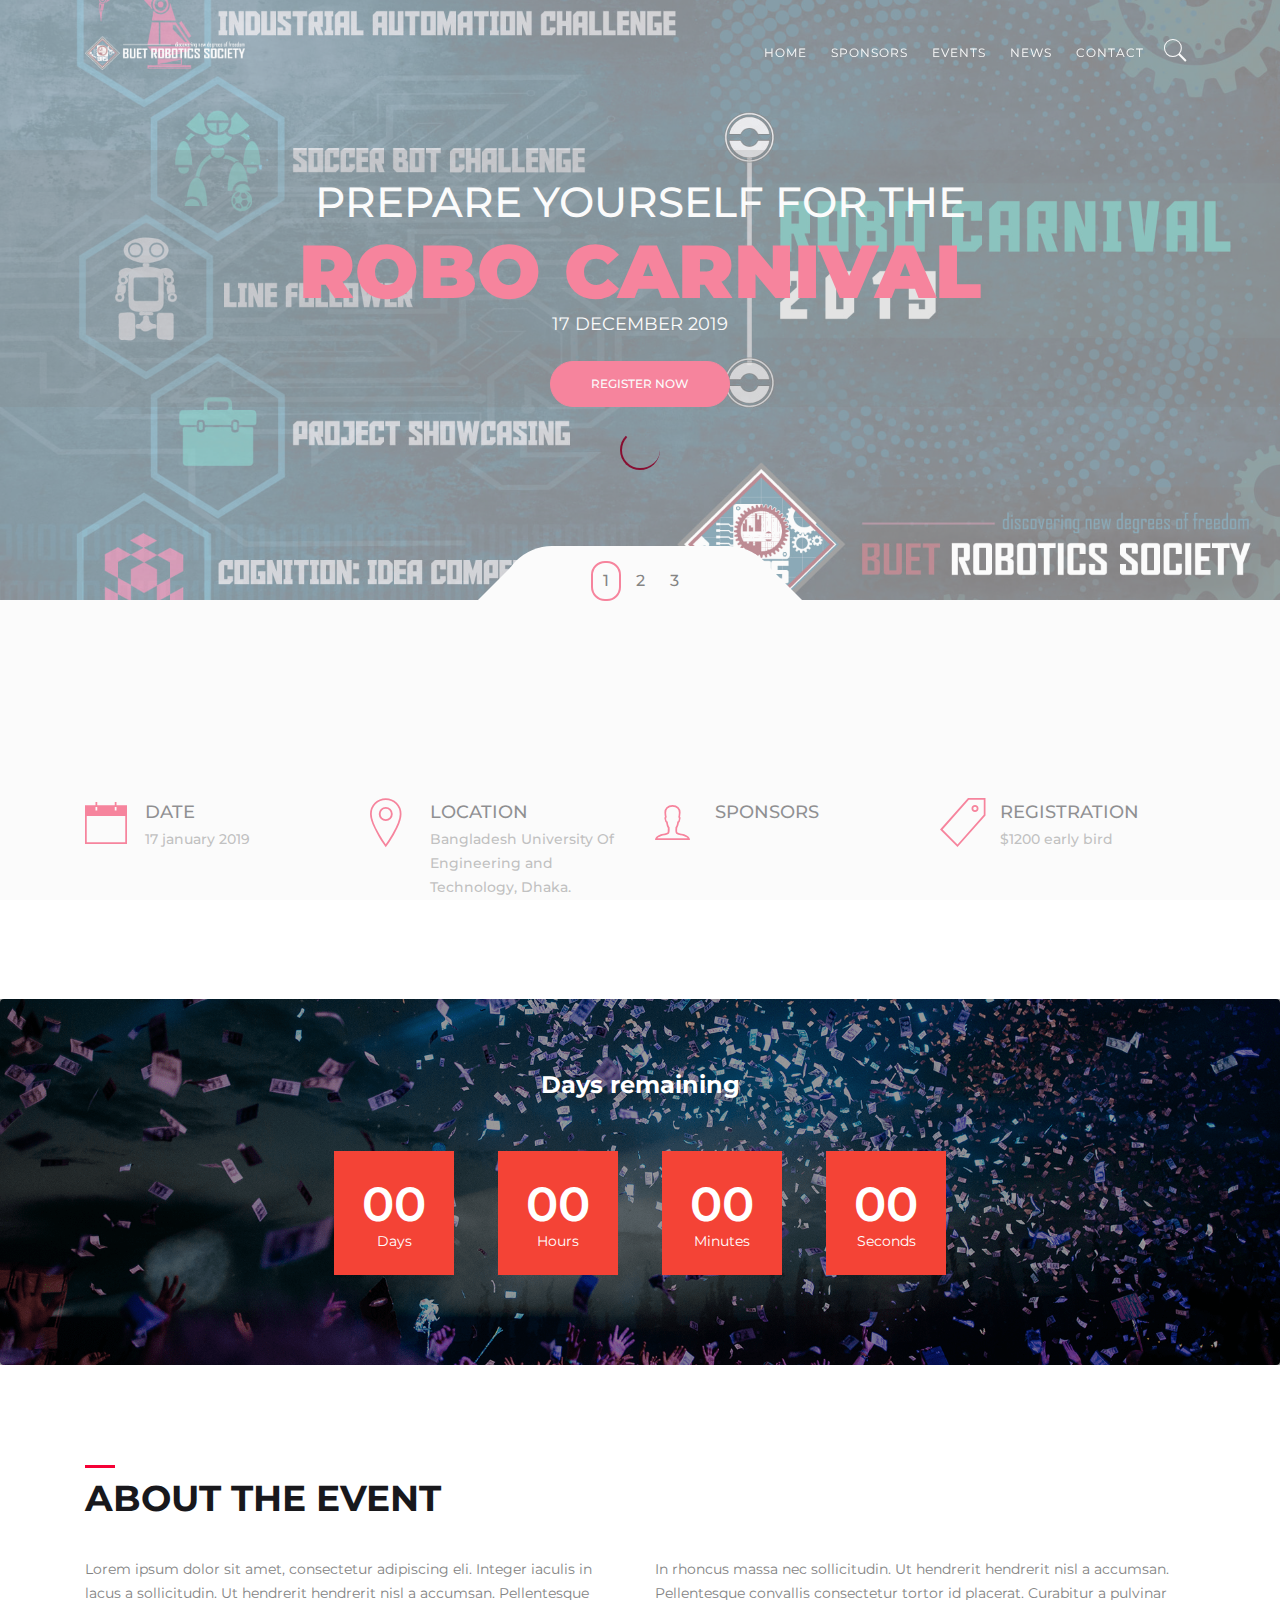
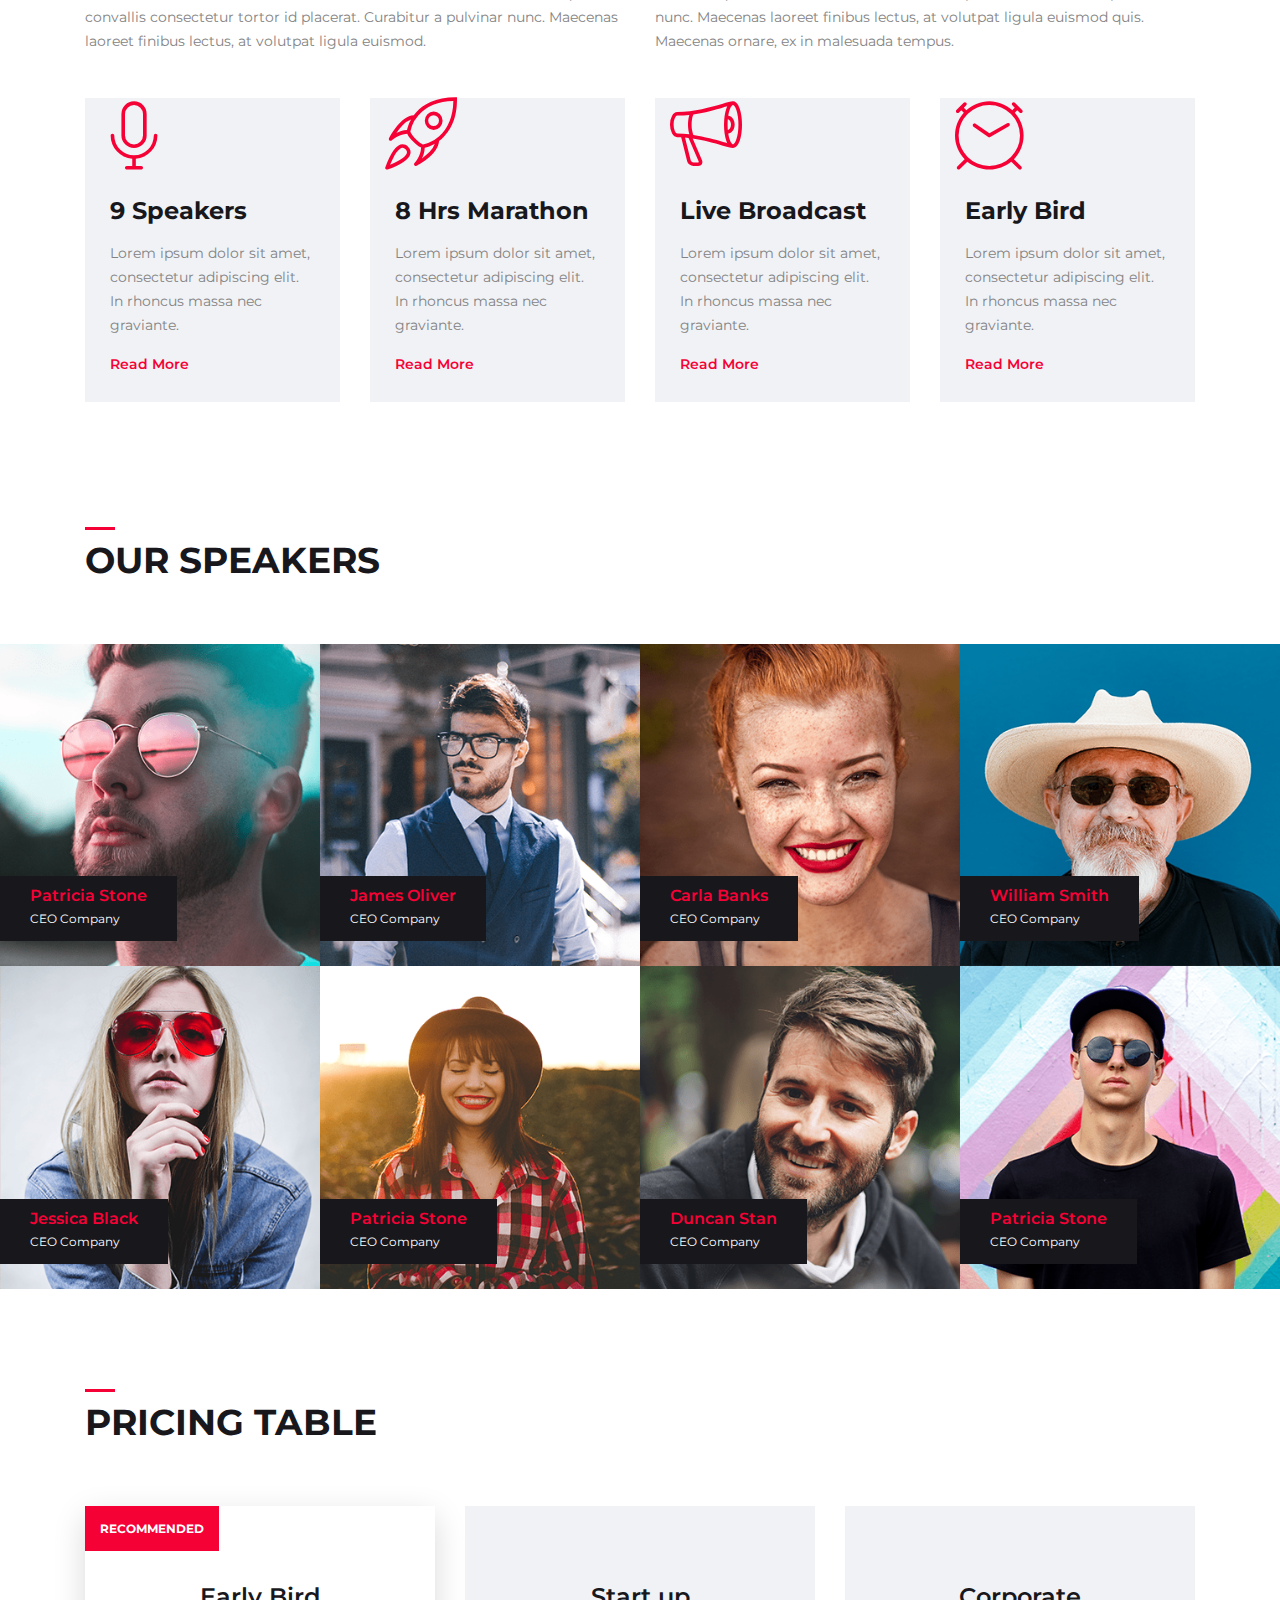
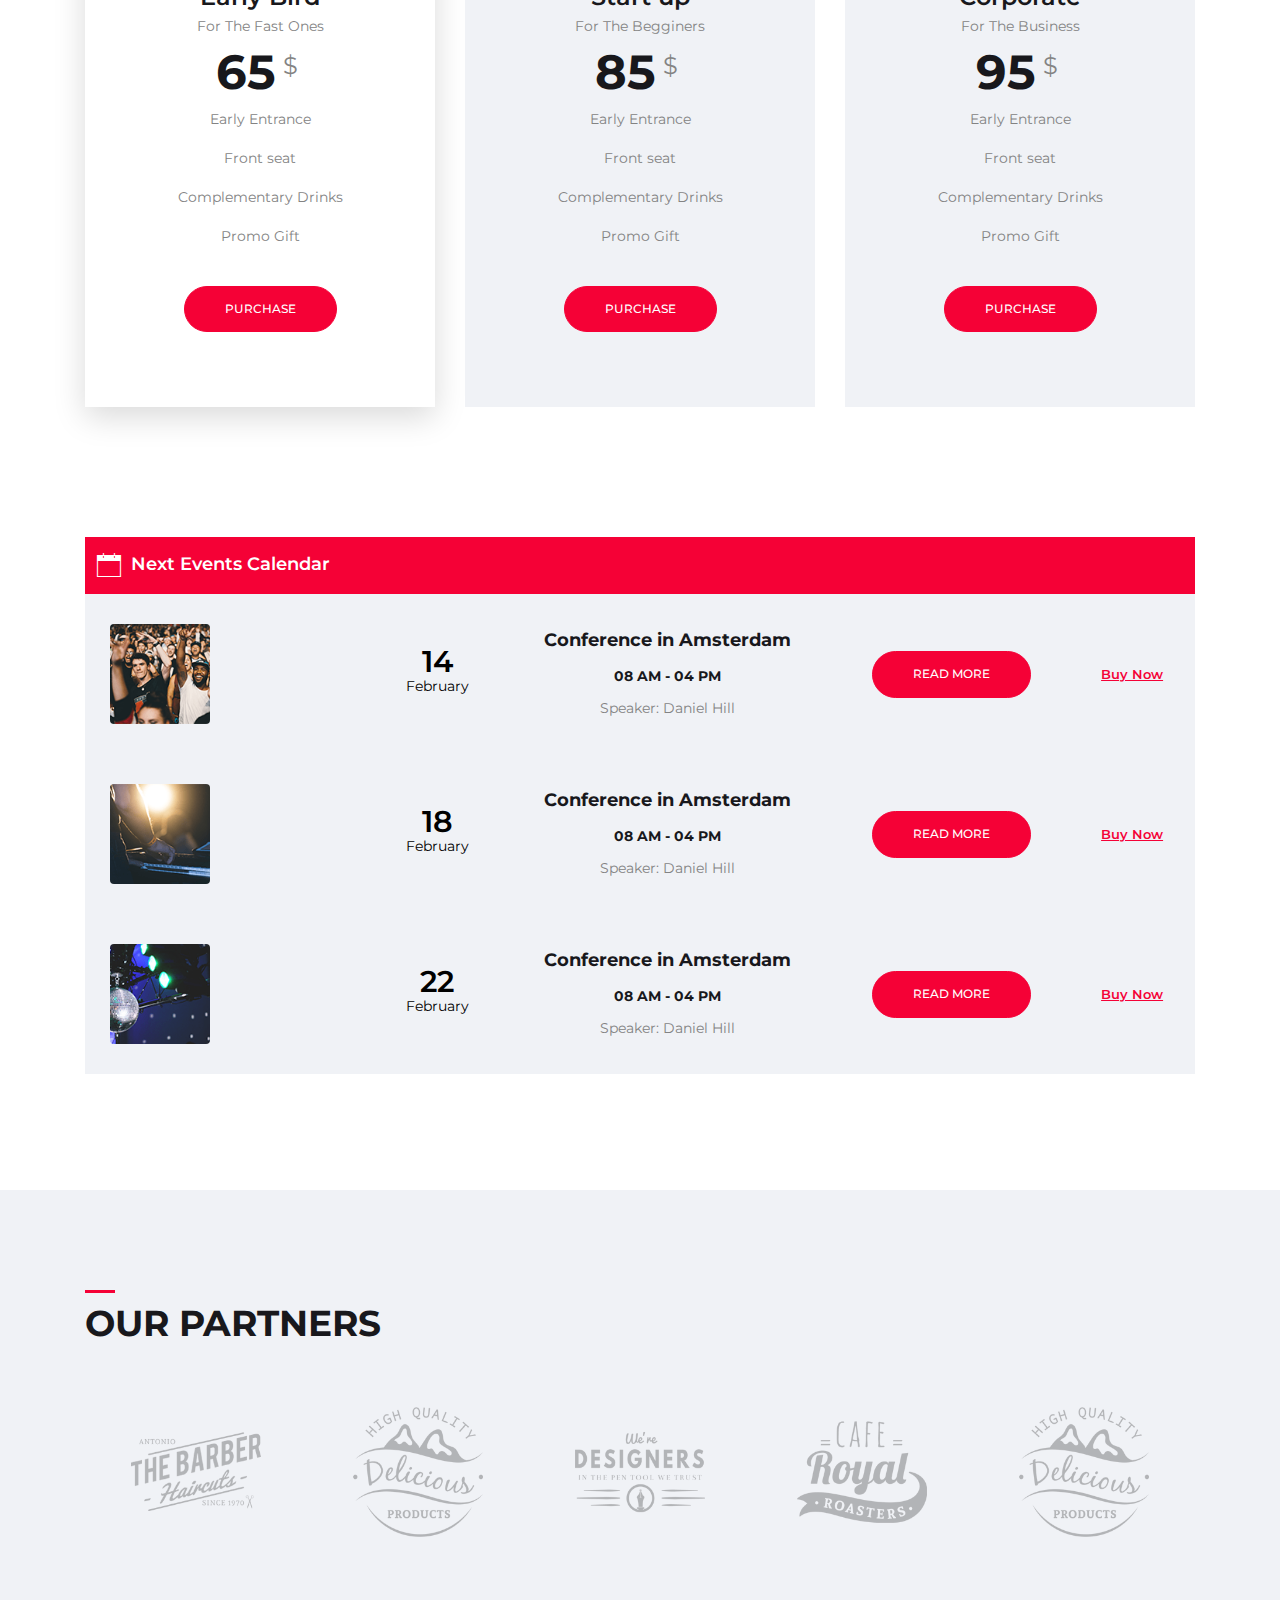
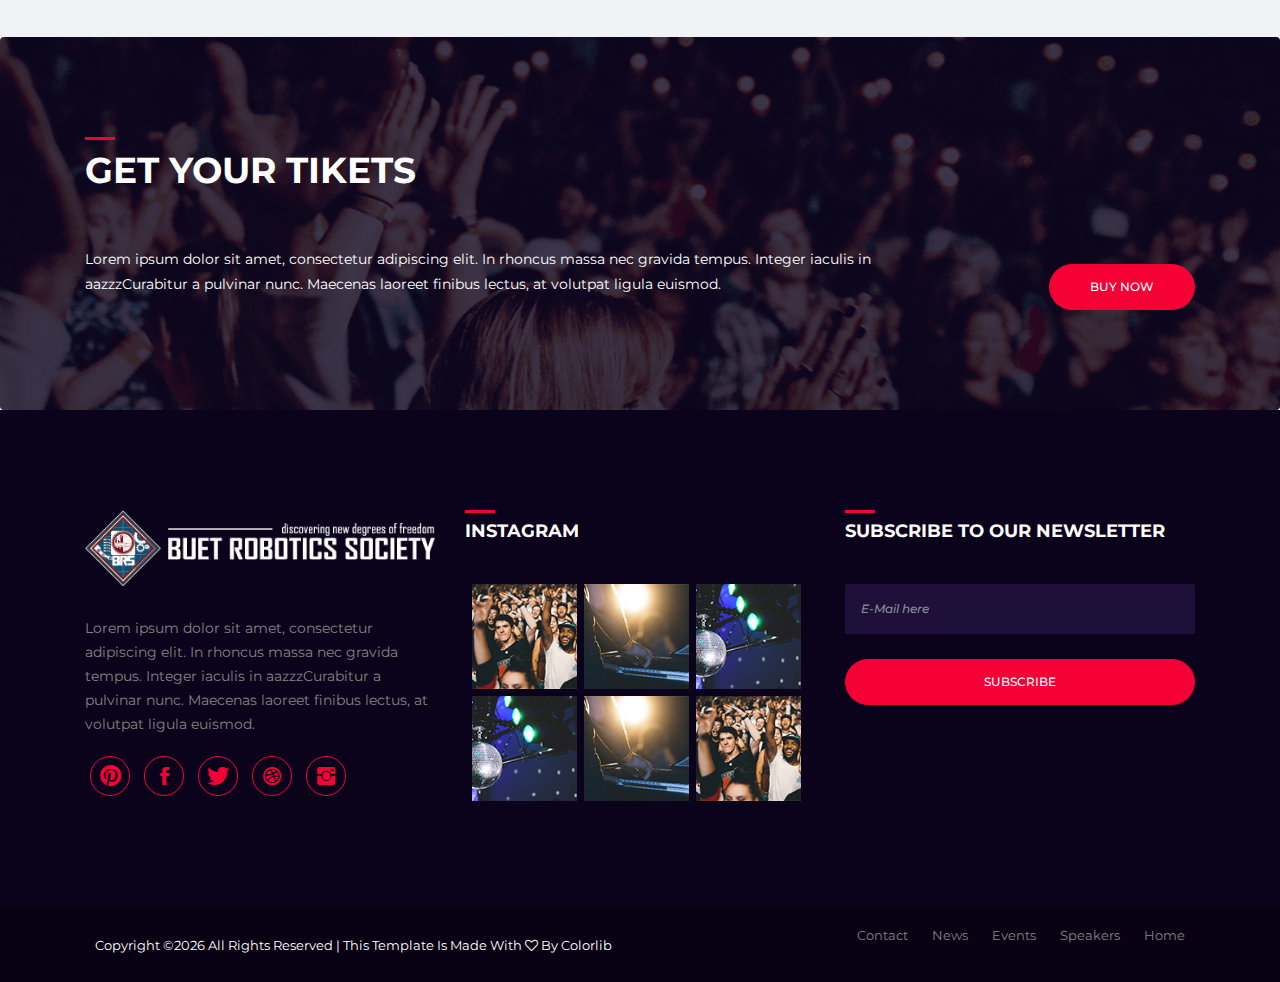
<file: public_html/RoboCarnival2019/index.html>
<!DOCTYPE html>
<html lang="en">
<head>
    <!-- ========== Meta Tags ========== -->
    <meta charset="UTF-8">
    <meta name="description" content="Evento -Event Html Template">
    <meta name="keywords" content="Evento , Event , Html, Template">
    <meta name="author" content="ColorLib">
    <meta name="viewport" content="width=device-width, initial-scale=1, maximum-scale=1">
    <!-- ========== Title ========== -->
    <title> Evento - Event Html Template</title>
    <!-- ========== Favicon Ico ========== -->
    <!--<link rel="icon" href="fav.ico">-->
    <!-- ========== STYLESHEETS ========== -->
    <!-- Bootstrap CSS -->
    <link href="assets/css/bootstrap.min.css" rel="stylesheet">
    <!-- Fonts Icon CSS -->
    <link href="assets/css/font-awesome.min.css" rel="stylesheet">
    <link href="assets/css/et-line.css" rel="stylesheet">
    <link href="assets/css/ionicons.min.css" rel="stylesheet">
    <!-- Carousel CSS -->
    <link href="assets/css/owl.carousel.min.css" rel="stylesheet">
    <link href="assets/css/owl.theme.default.min.css" rel="stylesheet">
    <!-- Animate CSS -->
    <link rel="stylesheet" href="assets/css/animate.min.css">
    <!-- Custom styles for this template -->
    <link href="assets/css/main.css" rel="stylesheet">
</head>
<body>
<div class="loader">
    <div class="loader-outter"></div>
    <div class="loader-inner"></div>
</div>

<!--header start here -->
<header class="header navbar fixed-top navbar-expand-md">
    <div class="container">
        <a class="navbar-brand logo" href="#">
            <img src="assets/img/logo.png" alt="Evento"/>
        </a>
        <button class="navbar-toggler" type="button" data-toggle="collapse" data-target="#headernav" aria-expanded="false" aria-label="Toggle navigation">
            <span class="lnr lnr-text-align-right"></span>
        </button>
        <div class="collapse navbar-collapse flex-sm-row-reverse" id="headernav">
            <ul class=" nav navbar-nav menu">
                <li class="nav-item">
                    <a class="nav-link active" href="#">Home</a>
                </li>
                <li class="nav-item">
                    <a class="nav-link " href="#">Sponsors</a>
                </li>
                <li class="nav-item">
                    <a class="nav-link " href="#">Events</a>
                </li>
                <li class="nav-item">
                    <a class="nav-link " href="#">News</a>
                </li>
                <li class="nav-item">
                    <a class="nav-link " href="#">Contact</a>
                </li>
                <li class="search_btn">
                    <a  href="#">
                       <i class="ion-ios-search"></i>
                    </a>
                </li>
            </ul>
        </div>
    </div>
</header>
<!--header end here-->

<!--cover section slider -->
<section id="home" class="home-cover">
    <div class="cover_slider owl-carousel owl-theme">
        <div class="cover_item" style="background: url('assets/img/bg/home.jpg'); width: 100%; height: 100%;">
             <div class="slider_content">
                <div class="slider-content-inner">
                    <div class="container">
                        <div class="slider-content-center">
                            <h2 class="cover-title">
                                Prepare yourself for the
                            </h2>
                            <strong class="cover-xl-text">Robo Carnival</strong>
                            <p class="cover-date">
                                17 December 2019
                            </p>
                            <a href="#" class=" btn btn-primary btn-rounded" >
                                Register Now
                            </a>
                        </div>
                    </div>
                </div>
            </div>
        </div>
        <div class="cover_item" style="background: url('assets/img/bg/home.jpg'); width: 100%; height: 100%;">
            <div class="slider_content">
                <div class="slider-content-inner">
                    <div class="container">
                        <div class="slider-content-left">
                            <h2 class="cover-title">
                                Prepare yourself for the
                            </h2>
                            <strong class="cover-xl-text">Robo Carnival</strong>
                            <p class="cover-date">
                                17 December 2019
                            </p>
                            <a href="#" class=" btn btn-primary btn-rounded" >
                                Buy Tickets Now
                            </a>
                        </div>
                    </div>
                </div>
            </div>
        </div>
        <div class="cover_item" style="background: url('assets/img/bg/home.jpg'); width: 100%; height: 100%;">
            <div class="slider_content">
                <div class="slider-content-inner">
                    <div class="container">
                        <div class="slider-content-center">
                            <h2 class="cover-title">
                                Prepare yourself for the
                            </h2>
                            <strong class="cover-xl-text">Robo Carnival</strong>
                            <p class="cover-date">
                                17 December 2019
                            </p>
                            <a href="#" class=" btn btn-primary btn-rounded" >
                                Buy Tickets Now
                            </a>
                        </div>
                    </div>
                </div>
            </div>
        </div>
    </div>
    <div class="cover_nav">
        <ul class="cover_dots">
            <li class="active" data="0"><span>1</span></li>
            <li  data="1"><span>2</span></li>
            <li  data="2"><span>3</span></li>
        </ul>
    </div>
</section>
<!--cover section slider end -->

<!--event info -->
<section class="pt100 pb100">
    <div class="container">
        <div class="row justify-content-center">
            <div class="col-6 col-md-3  ">
                <div class="icon_box_two">
                    <i class="ion-ios-calendar-outline"></i>
                    <div class="content">
                        <h5 class="box_title">
                            DATE
                        </h5>
                        <p>
                            17 january 2019
                        </p>
                    </div>
                </div>
            </div>

            <div class="col-6 col-md-3  ">
                <div class="icon_box_two">
                    <i class="ion-ios-location-outline"></i>
                    <div class="content">
                        <h5 class="box_title">
                            location
                        </h5>
                        <p>
                            Bangladesh University Of Engineering and Technology, Dhaka.
                        </p>
                    </div>
                </div>
            </div>

            <div class="col-6 col-md-3  ">
                <div class="icon_box_two">
                    <i class="ion-ios-person-outline"></i>
                    <div class="content">
                        <h5 class="box_title">
                            Sponsors
                        </h5>
                        <p>
                            <!-- Natalie James
                            + guests -->
                        </p>
                    </div>
                </div>
            </div>

            <div class="col-6 col-md-3  ">
                <div class="icon_box_two">
                    <i class="ion-ios-pricetag-outline"></i>
                    <div class="content">
                        <h5 class="box_title">
                            Registration
                        </h5>
                        <p>
                            $1200 early bird
                        </p>
                    </div>
                </div>
            </div>
        </div>
    </div>
</section>
<!--event info end -->


<!--event countdown -->
<section class="bg-img pt70 pb70" style="background-image: url('assets/img/bg/bg-img.png');">
    <div class="overlay_dark"></div>
    <div class="container">
        <div class="row justify-content-center">
            <div class="col-12 col-md-10">
                <h4 class="mb30 text-center color-light">Days remaining</h4>
                <div class="countdown"></div>
            </div>
        </div>
    </div>
</section>
<!--event count down end-->


<!--about the event -->
<section class="pt100 pb100">
    <div class="container">
        <div class="section_title">
            <h3 class="title">
                About the event
            </h3>
        </div>
        <div class="row justify-content-center">
            <div class="col-12 col-md-6">
                <p>
                    Lorem ipsum dolor sit amet, consectetur adipiscing eli. Integer iaculis in lacus a sollicitudin. Ut hendrerit hendrerit nisl a accumsan. Pellentesque convallis consectetur tortor id placerat. Curabitur a pulvinar nunc. Maecenas laoreet finibus lectus, at volutpat ligula euismod.
                </p>
            </div>
            <div class="col-12 col-md-6">
                <p>
                    In rhoncus massa nec  sollicitudin. Ut hendrerit hendrerit nisl a accumsan. Pellentesque convallis consectetur tortor id placerat. Curabitur a pulvinar nunc. Maecenas laoreet finibus lectus, at volutpat ligula euismod quis. Maecenas ornare, ex in malesuada tempus.
                </p>
            </div>
        </div>

        <!--event features-->
        <div class="row justify-content-center mt30">
            <div class="col-12 col-md-6 col-lg-3">
                <div class="icon_box_one">
                    <i class="lnr lnr-mic"></i>
                    <div class="content">
                        <h4>9 Speakers</h4>
                        <p>
                            Lorem ipsum dolor sit amet, consectetur adipiscing elit. In rhoncus massa nec graviante.
                        </p>
                        <a href="#">read more</a>
                    </div>
                </div>
            </div>

            <div class="col-12 col-md-6 col-lg-3">
                <div class="icon_box_one">
                    <i class="lnr lnr-rocket"></i>
                    <div class="content">
                        <h4>8 hrs Marathon</h4>
                        <p>
                            Lorem ipsum dolor sit amet, consectetur adipiscing elit. In rhoncus massa nec graviante.
                        </p>
                        <a href="#">read more</a>
                    </div>
                </div>
            </div>

            <div class="col-12 col-md-6 col-lg-3">
                <div class="icon_box_one">
                    <i class="lnr lnr-bullhorn"></i>
                    <div class="content">
                        <h4>Live Broadcast</h4>
                        <p>
                            Lorem ipsum dolor sit amet, consectetur adipiscing elit. In rhoncus massa nec graviante.
                        </p>
                        <a href="#">read more</a>
                    </div>
                </div>
            </div>

            <div class="col-12 col-md-6 col-lg-3">
                <div class="icon_box_one">
                    <i class="lnr lnr-clock"></i>
                    <div class="content">
                        <h4>Early Bird</h4>
                        <p>
                            Lorem ipsum dolor sit amet, consectetur adipiscing elit. In rhoncus massa nec graviante.
                        </p>
                        <a href="#">read more</a>
                    </div>
                </div>
            </div>
        </div>
        <!--event features end-->
    </div>
</section>
<!--about the event end -->


<!--speaker section-->
<section class="pb100">
    <div class="container">
        <div class="section_title mb50">
            <h3 class="title">
               our speakers
            </h3>
        </div>
    </div>
    <div class="row justify-content-center no-gutters">
        <div class="col-md-3 col-sm-6">
            <div class="speaker_box">
                <div class="speaker_img">
                    <img src="assets/img/speakers/s1.png" alt="speaker name">
                    <div class="info_box">
                        <h5 class="name">Patricia Stone</h5>
                        <p class="position">CEO Company</p>
                    </div>
                </div>
            </div>
        </div>
        <div class="col-md-3 col-sm-6">
            <div class="speaker_box">
                <div class="speaker_img">
                    <img src="assets/img/speakers/s2.png" alt="speaker name">
                    <div class="info_box">
                        <h5 class="name">James Oliver</h5>
                        <p class="position">CEO Company</p>
                    </div>
                </div>
            </div>

        </div>
        <div class="col-md-3 col-sm-6">
            <div class="speaker_box">
                <div class="speaker_img">
                    <img src="assets/img/speakers/s3.png" alt="speaker name">
                    <div class="info_box">
                        <h5 class="name">Carla Banks</h5>
                        <p class="position">CEO Company</p>
                    </div>
                </div>
            </div>
        </div>
        <div class="col-md-3 col-sm-6">
            <div class="speaker_box">
                <div class="speaker_img">
                    <img src="assets/img/speakers/s4.png" alt="speaker name">
                    <div class="info_box">
                        <h5 class="name">William Smith</h5>
                        <p class="position">CEO Company</p>
                    </div>
                </div>
            </div>
        </div>
        <div class="col-md-3 col-sm-6">
            <div class="speaker_box">
                <div class="speaker_img">
                    <img src="assets/img/speakers/s5.png" alt="speaker name">
                    <div class="info_box">
                        <h5 class="name">Jessica Black</h5>
                        <p class="position">CEO Company</p>
                    </div>
                </div>
            </div>
        </div>
        <div class="col-md-3 col-sm-6">
            <div class="speaker_box">
                <div class="speaker_img">
                    <img src="assets/img/speakers/s6.png" alt="speaker name">
                    <div class="info_box">
                        <h5 class="name">Patricia Stone</h5>
                        <p class="position">CEO Company</p>
                    </div>
                </div>
            </div>
        </div>
        <div class="col-md-3 col-sm-6">
            <div class="speaker_box">
                <div class="speaker_img">
                    <img src="assets/img/speakers/s7.png" alt="speaker name">
                    <div class="info_box">
                        <h5 class="name">Duncan Stan</h5>
                        <p class="position">CEO Company</p>
                    </div>
                </div>
            </div>
        </div>
        <div class="col-md-3 col-sm-6">
            <div class="speaker_box">
                <div class="speaker_img">
                    <img src="assets/img/speakers/s8.png" alt="speaker name">
                    <div class="info_box">
                        <h5 class="name">Patricia Stone</h5>
                        <p class="position">CEO Company</p>
                    </div>
                </div>
            </div>
        </div>
    </div>
</section>
<!--speaker section end -->

<!--Price section-->
<section class="pb100">
    <div class="container">
        <div class="section_title mb50">
            <h3 class="title">
                Pricing table
            </h3>
        </div>

        <div class="row justify-content-center">
            <div class="col-md-4 col-12">
                <div class="price_box active">
                    <div class="price_highlight">
                        recommended
                    </div>
                   <div class="price_header">
                       <h4>
                           Early Bird
                       </h4>
                       <h6>
                           For the fast ones
                       </h6>
                   </div>
                    <div class="price_tag">
                        65 <sup>$</sup>
                    </div>
                    <div class="price_features">
                        <ul>
                            <li>
                                Early Entrance
                            </li>
                            <li>
                                Front seat
                            </li>
                            <li>
                                Complementary Drinks
                            </li>
                            <li>
                                Promo Gift
                            </li>
                        </ul>
                    </div>
                    <div class="price_footer">
                        <a href="#" class="btn btn-primary btn-rounded">Purchase</a>
                    </div>
                </div>
            </div>
            <div class="col-md-4 col-12">
                <div class="price_box">
                    <div class="price_header">
                        <h4>
                            Start up
                        </h4>
                        <h6>
                            For the begginers
                        </h6>
                    </div>
                    <div class="price_tag">
                        85 <sup>$</sup>
                    </div>
                    <div class="price_features">
                        <ul>
                            <li>
                                Early Entrance
                            </li>
                            <li>
                                Front seat
                            </li>
                            <li>
                                Complementary Drinks
                            </li>
                            <li>
                                Promo Gift
                            </li>
                        </ul>
                    </div>
                    <div class="price_footer">
                        <a href="#" class="btn btn-primary btn-rounded">Purchase</a>
                    </div>
                </div>
            </div>
            <div class="col-md-4 col-12">
                <div class="price_box">
                    <div class="price_header">
                        <h4>
                            Corporate
                        </h4>
                        <h6>
                            For the business
                        </h6>
                    </div>
                    <div class="price_tag">
                        95 <sup>$</sup>
                    </div>
                    <div class="price_features">
                        <ul>
                            <li>
                                Early Entrance
                            </li>
                            <li>
                                Front seat
                            </li>
                            <li>
                                Complementary Drinks
                            </li>
                            <li>
                                Promo Gift
                            </li>
                        </ul>
                    </div>
                    <div class="price_footer">
                        <a href="#" class="btn btn-primary btn-rounded">Purchase</a>
                    </div>
                </div>
            </div>
        </div>
    </div>
</section>
<!--price section end -->

<!--event calender-->
<section class="pb100">
    <div class="container">
        <div class="table-responsive">
            <table class="event_calender table">
                <thead class="event_title">
                <tr>
                    <th>
                        <i class="ion-ios-calendar-outline"></i>
                        <span>next events calendar</span>
                    </th>
                    <th></th>
                    <th></th>
                    <th></th>
                    <th></th>
                </tr>
                </thead>
                <tbody>
                <tr>
                    <td>
                        <img src="assets/img/cleander/c1.png" alt="event">
                    </td>
                    <td class="event_date">
                        14
                        <span>February</span>
                    </td>
                    <td>
                        <div class="event_place">
                            <h5>Conference in Amsterdam</h5>
                            <h6>08 AM - 04 PM</h6>
                            <p>Speaker: Daniel Hill</p>
                        </div>
                    </td>
                    <td>
                        <a href="#" class="btn btn-primary btn-rounded">Read More</a>
                    </td>
                    <td class="buy_link">
                        <a href="#">buy now</a>
                    </td>
                </tr>
                <tr>
                    <td>
                        <img src="assets/img/cleander/c2.png" alt="event">
                    </td>
                    <td class="event_date">
                        18
                        <span>February</span>
                    </td>
                    <td>
                        <div class="event_place">
                            <h5>Conference in Amsterdam</h5>
                            <h6>08 AM - 04 PM</h6>
                            <p>Speaker: Daniel Hill</p>
                        </div>
                    </td>
                    <td>
                        <a href="#" class="btn btn-primary btn-rounded">Read More</a>
                    </td>
                    <td class="buy_link">
                        <a href="#">buy now</a>
                    </td>
                </tr>
                <tr>
                    <td>
                        <img src="assets/img/cleander/c3.png" alt="event">
                    </td>
                    <td class="event_date">
                        22
                        <span>February</span>
                    </td>
                    <td>
                        <div class="event_place">
                            <h5>Conference in Amsterdam</h5>
                            <h6>08 AM - 04 PM</h6>
                            <p>Speaker: Daniel Hill</p>
                        </div>
                    </td>
                    <td>
                        <a href="#" class="btn btn-primary btn-rounded">Read More</a>
                    </td>
                    <td class="buy_link">
                        <a href="#">buy now</a>
                    </td>
                </tr>
                </tbody>
            </table>
        </div>
    </div>
</section>
<!--event calender end -->

<!--brands section -->
<section class="bg-gray pt100 pb100">
    <div class="container">
        <div class="section_title mb50">
            <h3 class="title">
                our partners
            </h3>
        </div>
        <div class="brand_carousel owl-carousel">
            <div class="brand_item text-center">
                <img src="assets/img/brands/b1.png" alt="brand">
            </div>
            <div class="brand_item text-center">
                <img src="assets/img/brands/b2.png" alt="brand">
            </div>

            <div class="brand_item text-center">
                <img src="assets/img/brands/b3.png" alt="brand">
            </div>
            <div class="brand_item text-center">
                <img src="assets/img/brands/b4.png" alt="brand">
            </div>
            <div class="brand_item text-center">
                <img src="assets/img/brands/b5.png" alt="brand">
            </div>
        </div>
    </div>
</section>
<!--brands section end-->

<!--get tickets section -->
<section class="bg-img pt100 pb100" style="background-image: url('assets/img/bg/tickets.png');">
    <div class="container">
        <div class="section_title mb30">
            <h3 class="title color-light">
                GEt your tikets
            </h3>
        </div>
        <div class="row justify-content-center align-items-center">
            <div class="col-md-9 text-md-left text-center color-light">
                Lorem ipsum dolor sit amet, consectetur adipiscing elit. In rhoncus massa nec gravida tempus. Integer iaculis in aazzzCurabitur a pulvinar nunc. Maecenas laoreet finibus lectus, at volutpat ligula euismod.
            </div>
            <div class="col-md-3 text-md-right text-center">
                <a href="#" class="btn btn-primary btn-rounded mt30">buy now</a>
            </div>
        </div>
    </div>
</section>
<!--get tickets section end-->

<!--footer start -->
<footer>
    <div class="container">
        <div class="row justify-content-center">

            <div class="col-md-4 col-12">
                <div class="footer_box">
                    <div class="footer_header">
                        <div class="footer_logo">
                            <img src="assets/img/logo.png" alt="evento">
                        </div>
                    </div>
                    <div class="footer_box_body">
                        <p>
                            Lorem ipsum dolor sit amet, consectetur adipiscing elit. In rhoncus massa nec gravida tempus. Integer iaculis in aazzzCurabitur a pulvinar nunc. Maecenas laoreet finibus lectus, at volutpat ligula euismod.
                        </p>
                        <ul class="footer_social">
                            <li>
                                <a href="#"><i class="ion-social-pinterest"></i></a>
                            </li>
                            <li>
                                <a href="#"><i class="ion-social-facebook"></i></a>
                            </li>
                            <li>
                                <a href="#"><i class="ion-social-twitter"></i></a>
                            </li>
                            <li>
                                <a href="#"><i class="ion-social-dribbble"></i></a>
                            </li>
                            <li>
                                <a href="#"><i class="ion-social-instagram"></i></a>
                            </li>
                        </ul>
                    </div>
                </div>
            </div>

            <div class="col-12 col-md-4">
                <div class="footer_box">
                    <div class="footer_header">
                        <h4 class="footer_title">
                            instagram
                        </h4>
                    </div>
                    <div class="footer_box_body">
                        <ul class="instagram_list">
                            <li>
                                <a href="#">
                                    <img src="assets/img/cleander/c1.png" alt="instagram">
                                </a>
                            </li>
                            <li>
                                <a href="#">
                                    <img src="assets/img/cleander/c2.png" alt="instagram">
                                </a>
                            </li>
                            <li>
                                <a href="#">
                                    <img src="assets/img/cleander/c3.png" alt="instagram">
                                </a>
                            </li>
                            <li>
                                <a href="#">
                                    <img src="assets/img/cleander/c3.png" alt="instagram">
                                </a>
                            </li>
                            <li>
                                <a href="#">
                                    <img src="assets/img/cleander/c2.png" alt="instagram">
                                </a>
                            </li>
                            <li>
                                <a href="#">
                                    <img src="assets/img/cleander/c1.png" alt="instagram">
                                </a>
                            </li>
                        </ul>
                    </div>
                </div>
            </div>

            <div class="col-12 col-md-4">
                <div class="footer_box">
                    <div class="footer_header">
                        <h4 class="footer_title">
                            subscribe to our newsletter
                        </h4>
                    </div>
                    <div class="footer_box_body">
                        <div class="newsletter_form">
                            <input type="email" class="form-control" placeholder="E-Mail here">
                            <button class="btn btn-rounded btn-block btn-primary">SUBSCRIBE</button>
                        </div>
                    </div>
                </div>
            </div>
        </div>
    </div>
</footer>
<div class="copyright_footer">
    <div class="container">
        <div class="row justify-content-center">
            <div class="col-md-6 col-12">
                <p><!-- Link back to Colorlib can't be removed. Template is licensed under CC BY 3.0. -->
Copyright &copy;<script>document.write(new Date().getFullYear());</script> All rights reserved | This template is made with <i class="fa fa-heart-o" aria-hidden="true"></i> by <a href="https://colorlib.com" target="_blank">Colorlib</a>
<!-- Link back to Colorlib can't be removed. Template is licensed under CC BY 3.0. --></p>
            </div>
            <div class="col-12 col-md-6 ">
                <ul class="footer_menu">
                    <li>
                        <a href="#">Home</a>
                    </li>
                    <li>
                        <a href="#">Speakers</a>
                    </li>
                    <li>
                        <a href="#">Events</a>
                    </li>
                    <li>
                        <a href="#">News</a>
                    </li>
                    <li>
                        <a href="#">Contact</a>
                    </li>
                </ul>
            </div>
        </div>
    </div>
</div>
<!--footer end -->

<!-- jquery -->
<script src="assets/js/jquery.min.js"></script>
<!-- bootstrap -->
<script src="assets/js/popper.js"></script>
<script src="assets/js/bootstrap.min.js"></script>
<script src="assets/js/waypoints.min.js"></script>
<!--slick carousel -->
<script src="assets/js/owl.carousel.min.js"></script>
<!--parallax -->
<script src="assets/js/parallax.min.js"></script>
<!--Counter up -->
<script src="assets/js/jquery.counterup.min.js"></script>
<!--Counter down -->
<script src="assets/js/jquery.countdown.min.js"></script>
<!-- WOW JS -->
<script src="assets/js/wow.min.js"></script>
<!-- Custom js -->
<script src="assets/js/main.js"></script>
</body>
</html>
</file>
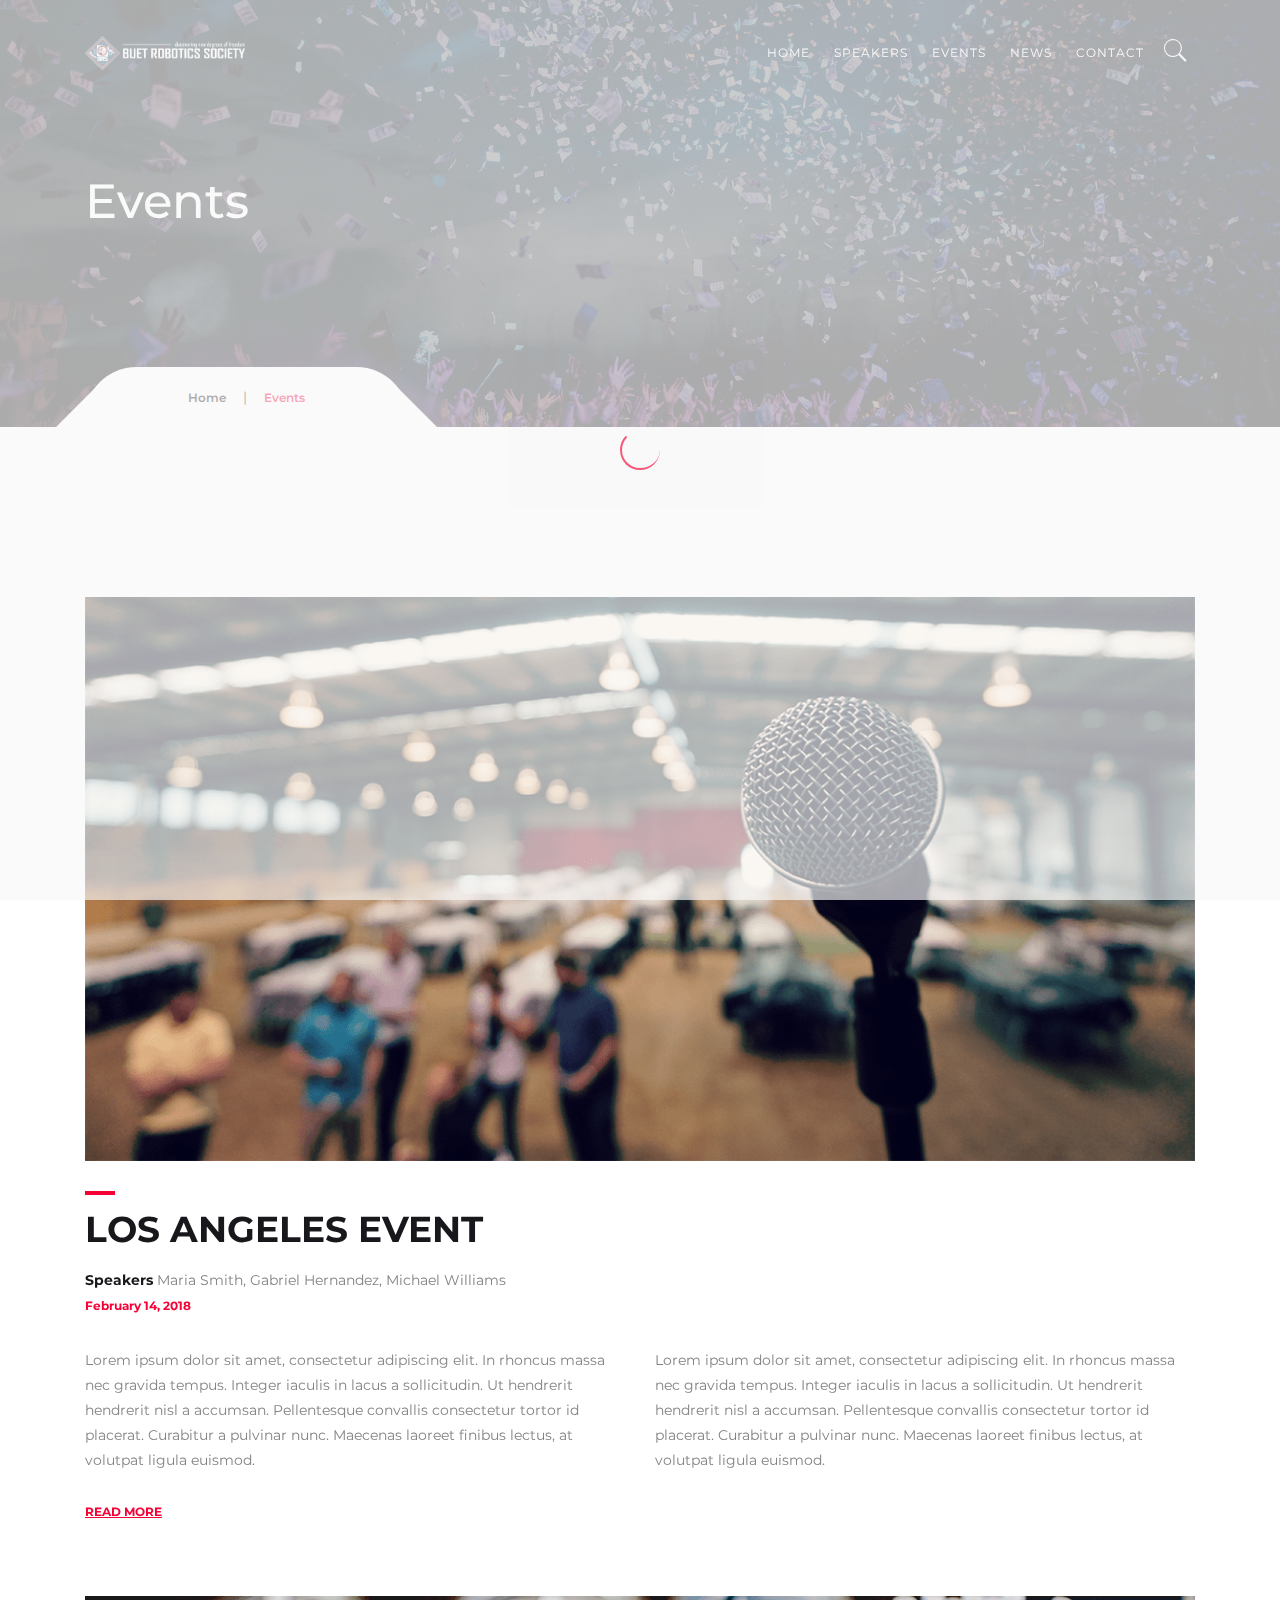
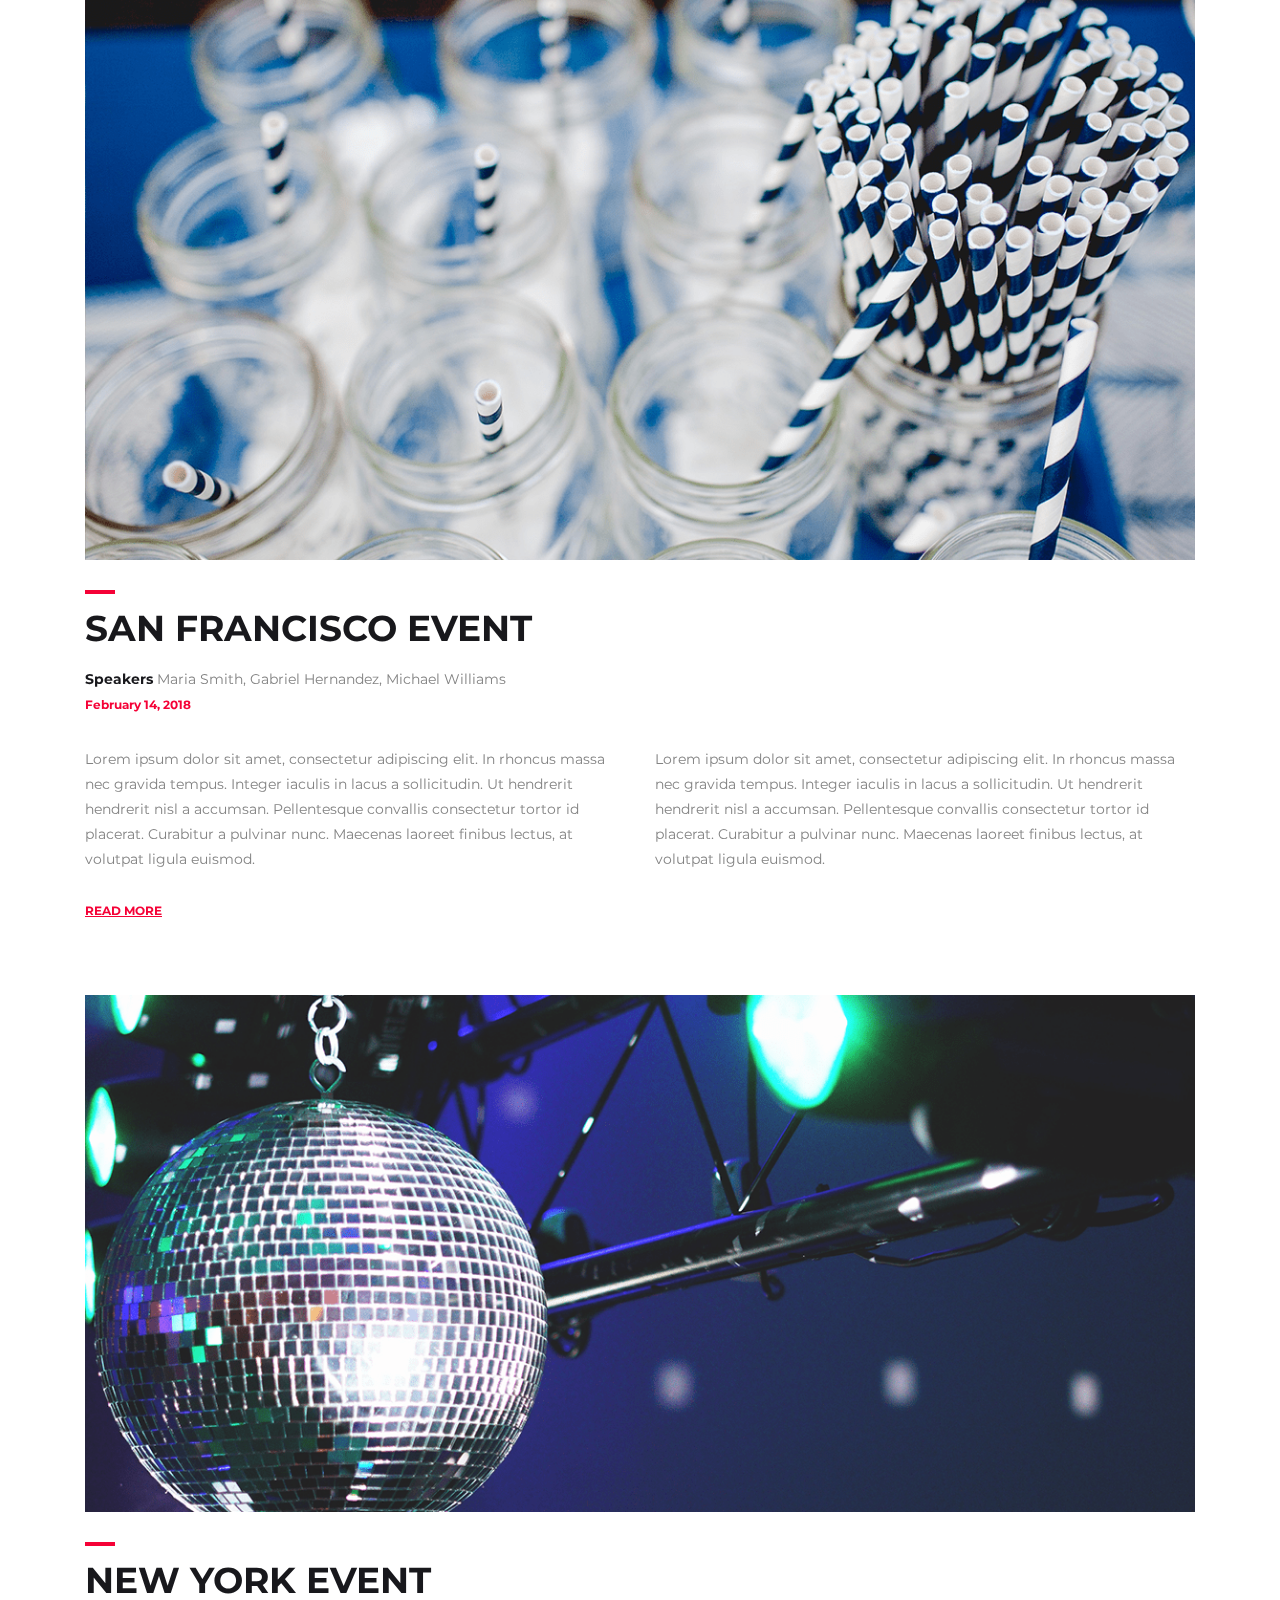
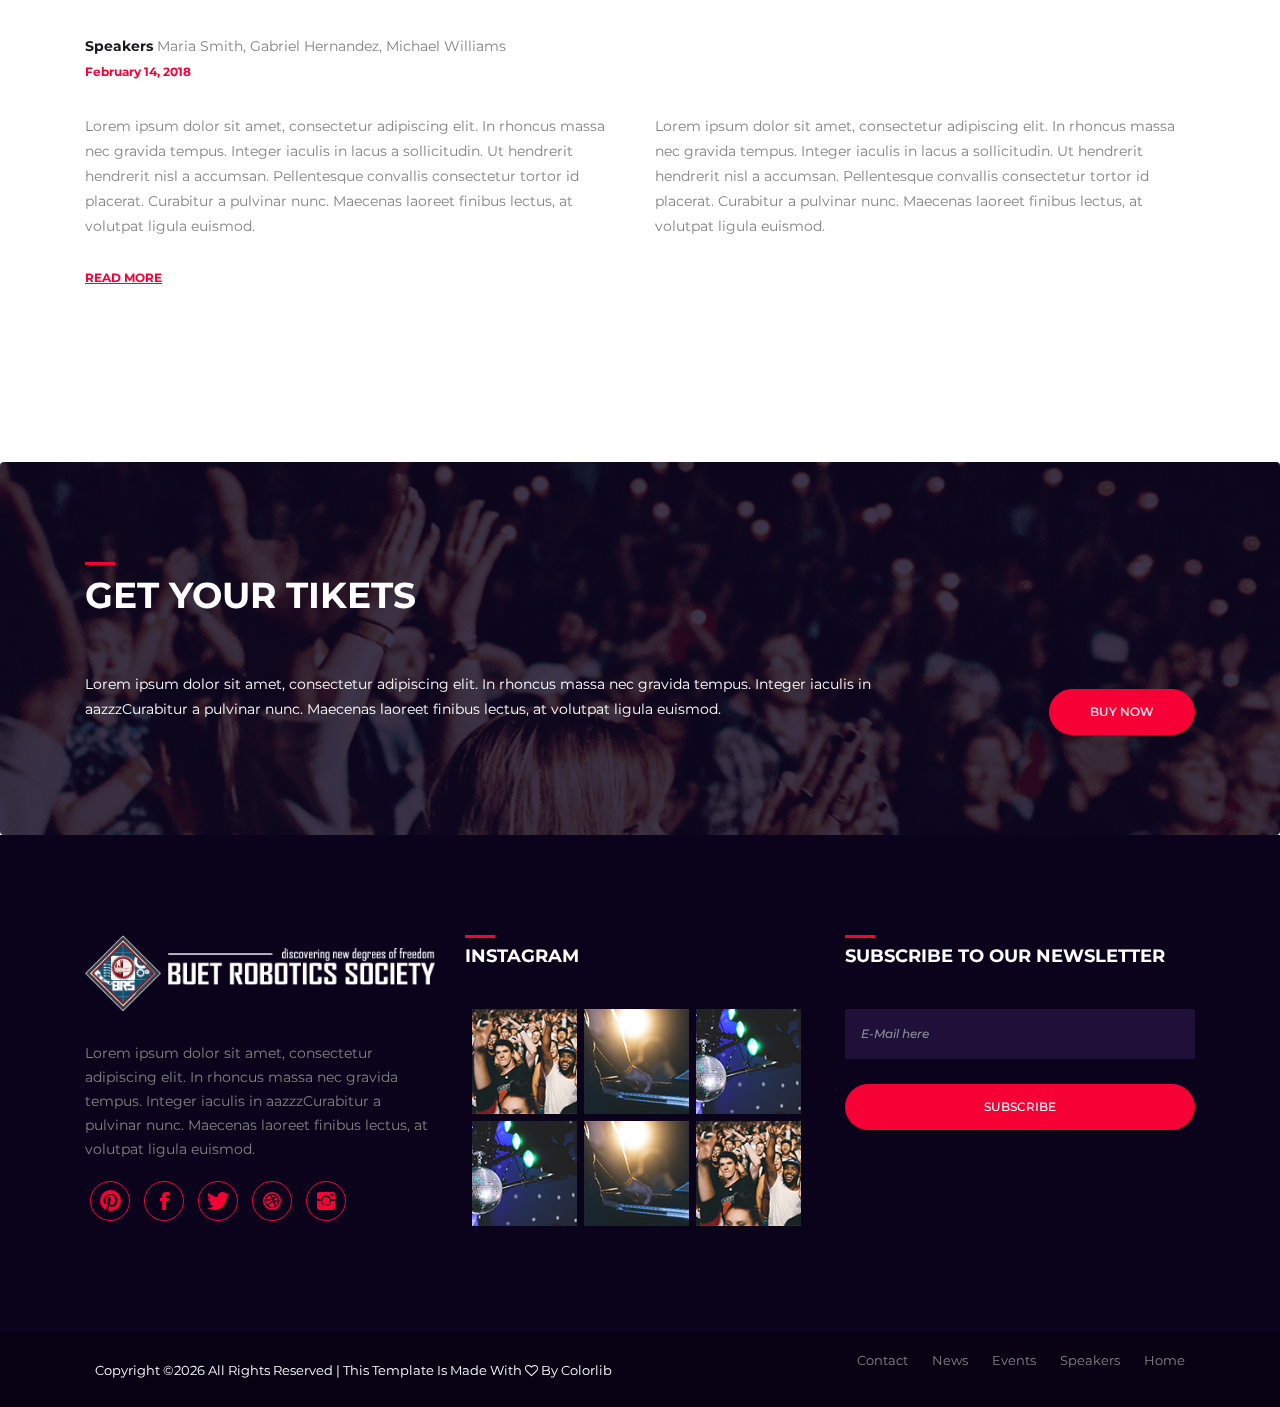
<file: public_html/RoboCarnival2019/events.html>
<!DOCTYPE html>
<html lang="en">
<head>
    <!-- ========== Meta Tags ========== -->
    <meta charset="UTF-8">
    <meta name="description" content="Evento -Event Html Template">
    <meta name="keywords" content="Evento , Event , Html, Template">
    <meta name="author" content="ColorLib">
    <meta name="viewport" content="width=device-width, initial-scale=1, maximum-scale=1">
    <!-- ========== Title ========== -->
    <title> Evento - Event Html Template</title>
    <!-- ========== Favicon Ico ========== -->
    <!--<link rel="icon" href="fav.ico">-->
    <!-- ========== STYLESHEETS ========== -->
    <!-- Bootstrap CSS -->
    <link href="assets/css/bootstrap.min.css" rel="stylesheet">
    <!-- Fonts Icon CSS -->
    <link href="assets/css/font-awesome.min.css" rel="stylesheet">
    <link href="assets/css/et-line.css" rel="stylesheet">
    <link href="assets/css/ionicons.min.css" rel="stylesheet">
    <!-- Carousel CSS -->
    <link href="assets/css/owl.carousel.min.css" rel="stylesheet">
    <link href="assets/css/owl.theme.default.min.css" rel="stylesheet">
    <!-- Animate CSS -->
    <link rel="stylesheet" href="assets/css/animate.min.css">
    <!-- Custom styles for this template -->
    <link href="assets/css/main.css" rel="stylesheet">
</head>
<body>
<div class="loader">
    <div class="loader-outter"></div>
    <div class="loader-inner"></div>
</div>

<!--header start here -->
<header class="header navbar fixed-top navbar-expand-md">
    <div class="container">
        <a class="navbar-brand logo" href="#">
            <img src="assets/img/logo.png" alt="Evento"/>
        </a>
        <button class="navbar-toggler" type="button" data-toggle="collapse" data-target="#headernav" aria-expanded="false" aria-label="Toggle navigation">
            <span class="lnr lnr-text-align-right"></span>
        </button>
        <div class="collapse navbar-collapse flex-sm-row-reverse" id="headernav">
            <ul class=" nav navbar-nav menu">
                <li class="nav-item">
                    <a class="nav-link active" href="#">Home</a>
                </li>
                <li class="nav-item">
                    <a class="nav-link " href="#">Speakers</a>
                </li>
                <li class="nav-item">
                    <a class="nav-link " href="#">Events</a>
                </li>
                <li class="nav-item">
                    <a class="nav-link " href="#">News</a>
                </li>
                <li class="nav-item">
                    <a class="nav-link " href="#">Contact</a>
                </li>
                <li class="search_btn">
                    <a  href="#">
                        <i class="ion-ios-search"></i>
                    </a>
                </li>
            </ul>
        </div>
    </div>
</header>
<!--header end here-->

<!--page title section-->
<section class="inner_cover parallax-window" data-parallax="scroll" data-image-src="assets/img/bg/bg-img.png">
    <div class="overlay_dark"></div>
    <div class="container">
        <div class="row justify-content-center align-items-center">
            <div class="col-12">
                <div class="inner_cover_content">
                    <h3>
                       Events
                    </h3>
                </div>
            </div>
        </div>

        <div class="breadcrumbs">
            <ul>
                <li><a href="#">Home</a>  |   </li>
                <li><span>Events</span></li>
            </ul>
        </div>
    </div>
</section>
<!--page title section end-->


<!--events section -->
<section class="pt100 pb100">
    <div class="container">

        <div class="event_box">
            <img src="assets/img/events/event1.png" alt="event">
            <div class="event_info">
                <div class="event_title">
                    Los Angeles Event
                </div>
                <div class="speakers">
                    <strong>Speakers</strong>
                    <span>Maria Smith,  Gabriel Hernandez,  Michael Williams</span>
                </div>
                <div class="event_date">
                    February 14, 2018
                </div>
            </div>
            <div class="event_word">
                <div class="row justify-content-center">
                    <div class="col-md-6 col-12">
                        Lorem ipsum dolor sit amet, consectetur adipiscing elit. In rhoncus massa nec gravida tempus. Integer iaculis in lacus a sollicitudin. Ut hendrerit hendrerit nisl a accumsan. Pellentesque convallis consectetur tortor id placerat. Curabitur a pulvinar nunc. Maecenas laoreet finibus lectus, at volutpat ligula euismod.
                    </div>
                    <div class="col-md-6 col-12">
                        Lorem ipsum dolor sit amet, consectetur adipiscing elit. In rhoncus massa nec gravida tempus. Integer iaculis in lacus a sollicitudin. Ut hendrerit hendrerit nisl a accumsan. Pellentesque convallis consectetur tortor id placerat. Curabitur a pulvinar nunc. Maecenas laoreet finibus lectus, at volutpat ligula euismod.
                    </div>
                </div>
            </div>
            <a href="#" class="readmore_btn">read more</a>
        </div>

        <div class="event_box">
            <img src="assets/img/events/event2.png" alt="event">
            <div class="event_info">
                <div class="event_title">
                    san francisco Event
                </div>
                <div class="speakers">
                    <strong>Speakers</strong>
                    <span>Maria Smith,  Gabriel Hernandez,  Michael Williams</span>
                </div>
                <div class="event_date">
                    February 14, 2018
                </div>
            </div>
            <div class="event_word">
                <div class="row justify-content-center">
                    <div class="col-md-6 col-12">
                        Lorem ipsum dolor sit amet, consectetur adipiscing elit. In rhoncus massa nec gravida tempus. Integer iaculis in lacus a sollicitudin. Ut hendrerit hendrerit nisl a accumsan. Pellentesque convallis consectetur tortor id placerat. Curabitur a pulvinar nunc. Maecenas laoreet finibus lectus, at volutpat ligula euismod.
                    </div>
                    <div class="col-md-6 col-12">
                        Lorem ipsum dolor sit amet, consectetur adipiscing elit. In rhoncus massa nec gravida tempus. Integer iaculis in lacus a sollicitudin. Ut hendrerit hendrerit nisl a accumsan. Pellentesque convallis consectetur tortor id placerat. Curabitur a pulvinar nunc. Maecenas laoreet finibus lectus, at volutpat ligula euismod.
                    </div>
                </div>
            </div>
            <a href="#" class="readmore_btn">read more</a>
        </div>

        <div class="event_box">
            <img src="assets/img/events/event3.png" alt="event">
            <div class="event_info">
                <h5 class="event_title">
                    New york Event
                </h5>
                <div class="speakers">
                    <strong>Speakers</strong>
                    <span>Maria Smith,  Gabriel Hernandez,  Michael Williams</span>
                </div>
                <div class="event_date">
                    February 14, 2018
                </div>
            </div>
            <div class="event_word">
                <div class="row justify-content-center">
                    <div class="col-md-6 col-12">
                        Lorem ipsum dolor sit amet, consectetur adipiscing elit. In rhoncus massa nec gravida tempus. Integer iaculis in lacus a sollicitudin. Ut hendrerit hendrerit nisl a accumsan. Pellentesque convallis consectetur tortor id placerat. Curabitur a pulvinar nunc. Maecenas laoreet finibus lectus, at volutpat ligula euismod.
                    </div>
                    <div class="col-md-6 col-12">
                        Lorem ipsum dolor sit amet, consectetur adipiscing elit. In rhoncus massa nec gravida tempus. Integer iaculis in lacus a sollicitudin. Ut hendrerit hendrerit nisl a accumsan. Pellentesque convallis consectetur tortor id placerat. Curabitur a pulvinar nunc. Maecenas laoreet finibus lectus, at volutpat ligula euismod.
                    </div>
                </div>
            </div>
            <a href="#" class="readmore_btn">read more</a>
        </div>

    </div>
</section>
<!--event section end -->



<!--get tickets section -->
<section class="bg-img pt100 pb100" style="background-image: url('assets/img/bg/tickets.png');">
    <div class="container">
        <div class="section_title mb30">
            <h3 class="title color-light">
                GEt your tikets
            </h3>
        </div>
        <div class="row justify-content-center align-items-center">
            <div class="col-md-9 text-md-left text-center color-light">
                Lorem ipsum dolor sit amet, consectetur adipiscing elit. In rhoncus massa nec gravida tempus. Integer iaculis in aazzzCurabitur a pulvinar nunc. Maecenas laoreet finibus lectus, at volutpat ligula euismod.
            </div>
            <div class="col-md-3 text-md-right text-center">
                <a href="#" class="btn btn-primary btn-rounded mt30">buy now</a>
            </div>
        </div>
    </div>
</section>
<!--get tickets section end-->

<!--footer start -->
<footer>
    <div class="container">
        <div class="row justify-content-center">

            <div class="col-md-4 col-12">
                <div class="footer_box">
                    <div class="footer_header">
                        <div class="footer_logo">
                            <img src="assets/img/logo.png" alt="evento">
                        </div>
                    </div>
                    <div class="footer_box_body">
                        <p>
                            Lorem ipsum dolor sit amet, consectetur adipiscing elit. In rhoncus massa nec gravida tempus. Integer iaculis in aazzzCurabitur a pulvinar nunc. Maecenas laoreet finibus lectus, at volutpat ligula euismod.
                        </p>
                        <ul class="footer_social">
                            <li>
                                <a href="#"><i class="ion-social-pinterest"></i></a>
                            </li>
                            <li>
                                <a href="#"><i class="ion-social-facebook"></i></a>
                            </li>
                            <li>
                                <a href="#"><i class="ion-social-twitter"></i></a>
                            </li>
                            <li>
                                <a href="#"><i class="ion-social-dribbble"></i></a>
                            </li>
                            <li>
                                <a href="#"><i class="ion-social-instagram"></i></a>
                            </li>
                        </ul>
                    </div>
                </div>
            </div>

            <div class="col-12 col-md-4">
                <div class="footer_box">
                    <div class="footer_header">
                        <h4 class="footer_title">
                            instagram
                        </h4>
                    </div>
                    <div class="footer_box_body">
                        <ul class="instagram_list">
                            <li>
                                <a href="#">
                                    <img src="assets/img/cleander/c1.png" alt="instagram">
                                </a>
                            </li>
                            <li>
                                <a href="#">
                                    <img src="assets/img/cleander/c2.png" alt="instagram">
                                </a>
                            </li>
                            <li>
                                <a href="#">
                                    <img src="assets/img/cleander/c3.png" alt="instagram">
                                </a>
                            </li>
                            <li>
                                <a href="#">
                                    <img src="assets/img/cleander/c3.png" alt="instagram">
                                </a>
                            </li>
                            <li>
                                <a href="#">
                                    <img src="assets/img/cleander/c2.png" alt="instagram">
                                </a>
                            </li>
                            <li>
                                <a href="#">
                                    <img src="assets/img/cleander/c1.png" alt="instagram">
                                </a>
                            </li>
                        </ul>
                    </div>
                </div>
            </div>

            <div class="col-12 col-md-4">
                <div class="footer_box">
                    <div class="footer_header">
                        <h4 class="footer_title">
                            subscribe to our newsletter
                        </h4>
                    </div>
                    <div class="footer_box_body">
                        <div class="newsletter_form">
                            <input type="email" class="form-control" placeholder="E-Mail here">
                            <button class="btn btn-rounded btn-block btn-primary">SUBSCRIBE</button>
                        </div>
                    </div>
                </div>
            </div>
        </div>
    </div>
</footer>
<div class="copyright_footer">
    <div class="container">
        <div class="row justify-content-center">
            <div class="col-md-6 col-12">
                <p><!-- Link back to Colorlib can't be removed. Template is licensed under CC BY 3.0. -->
Copyright &copy;<script>document.write(new Date().getFullYear());</script> All rights reserved | This template is made with <i class="fa fa-heart-o" aria-hidden="true"></i> by <a href="https://colorlib.com" target="_blank">Colorlib</a>
<!-- Link back to Colorlib can't be removed. Template is licensed under CC BY 3.0. --></p>
            </div>
            <div class="col-12 col-md-6 ">
                <ul class="footer_menu">
                    <li>
                        <a href="#">Home</a>
                    </li>
                    <li>
                        <a href="#">Speakers</a>
                    </li>
                    <li>
                        <a href="#">Events</a>
                    </li>
                    <li>
                        <a href="#">News</a>
                    </li>
                    <li>
                        <a href="#">Contact</a>
                    </li>
                </ul>
            </div>
        </div>
    </div>
</div>
<!--footer end -->

<!-- jquery -->
<script src="assets/js/jquery.min.js"></script>
<!-- bootstrap -->
<script src="assets/js/popper.js"></script>
<script src="assets/js/bootstrap.min.js"></script>
<script src="assets/js/waypoints.min.js"></script>
<!--slick carousel -->
<script src="assets/js/owl.carousel.min.js"></script>
<!--parallax -->
<script src="assets/js/parallax.min.js"></script>
<!--Counter up -->
<script src="assets/js/jquery.counterup.min.js"></script>
<!--Counter down -->
<script src="assets/js/jquery.countdown.min.js"></script>
<!-- WOW JS -->
<script src="assets/js/wow.min.js"></script>
<!-- Custom js -->
<script src="assets/js/main.js"></script>
</body>
</html>
</file>
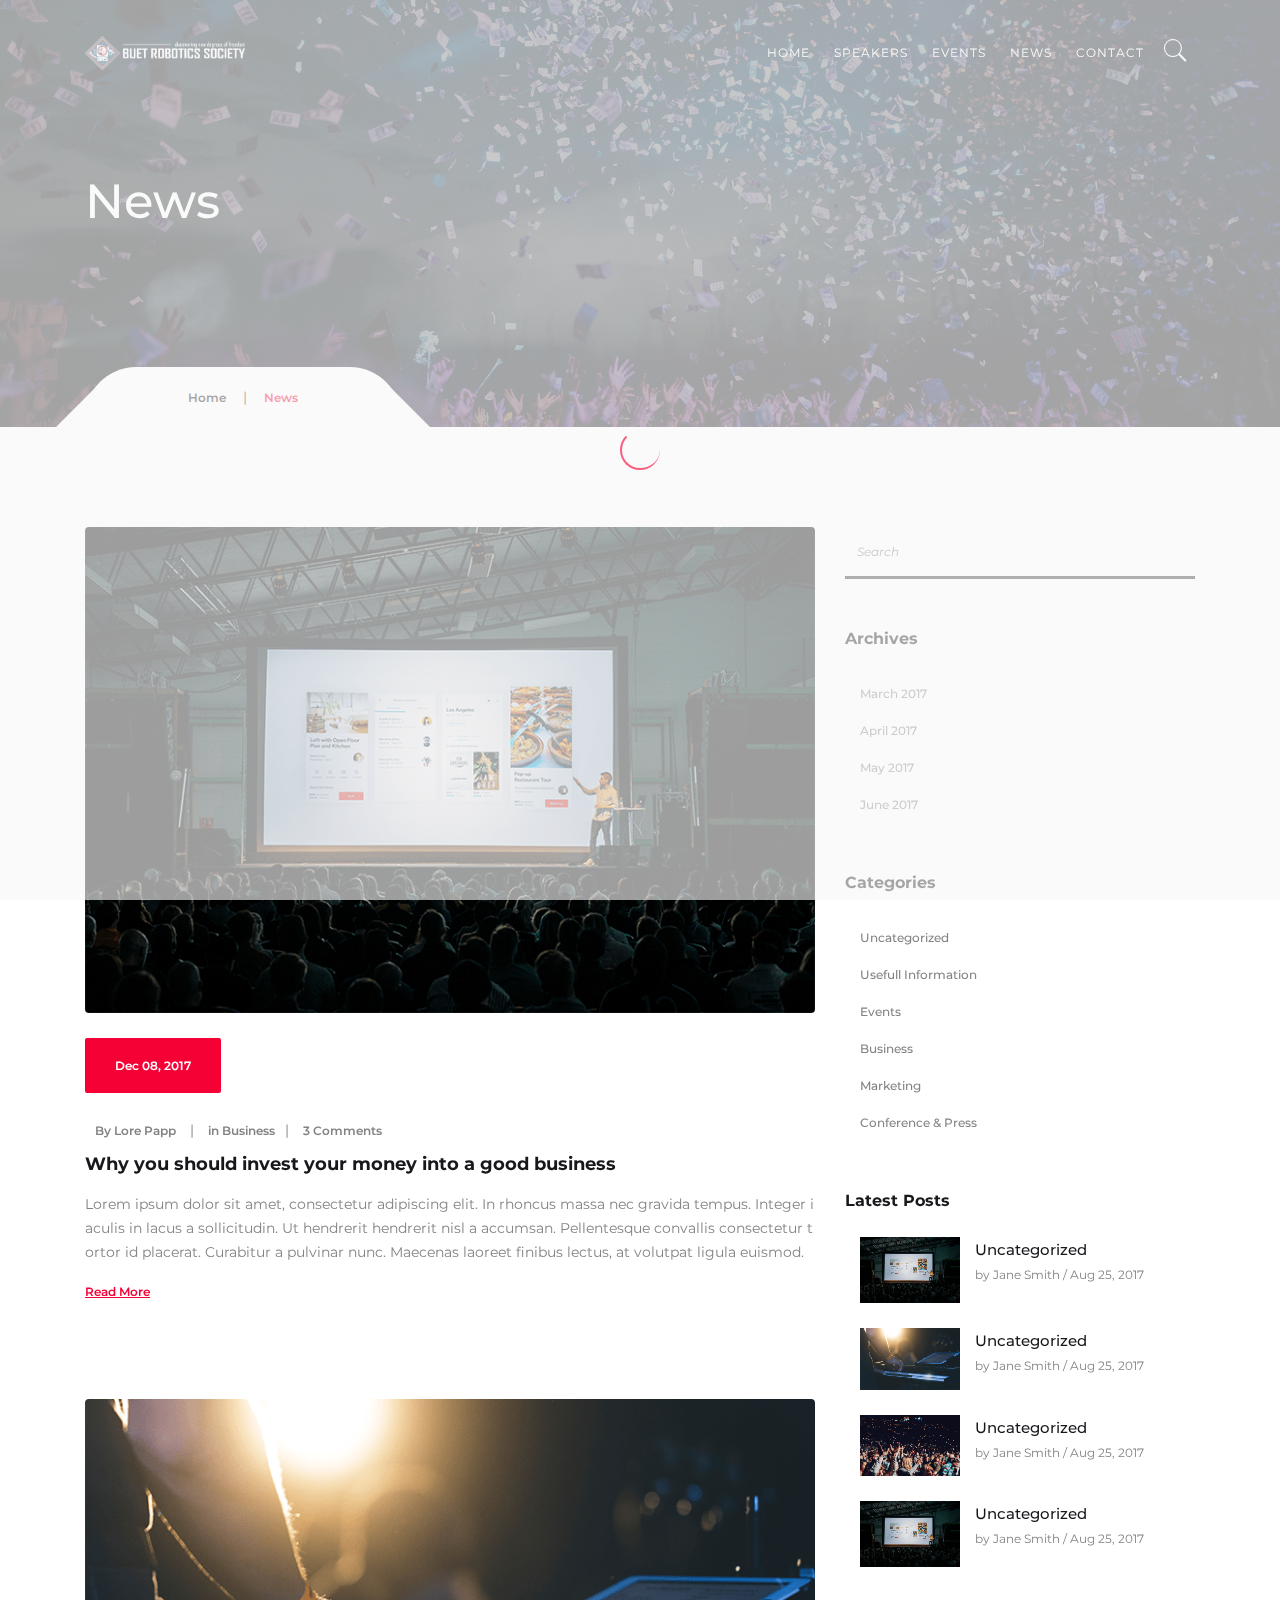
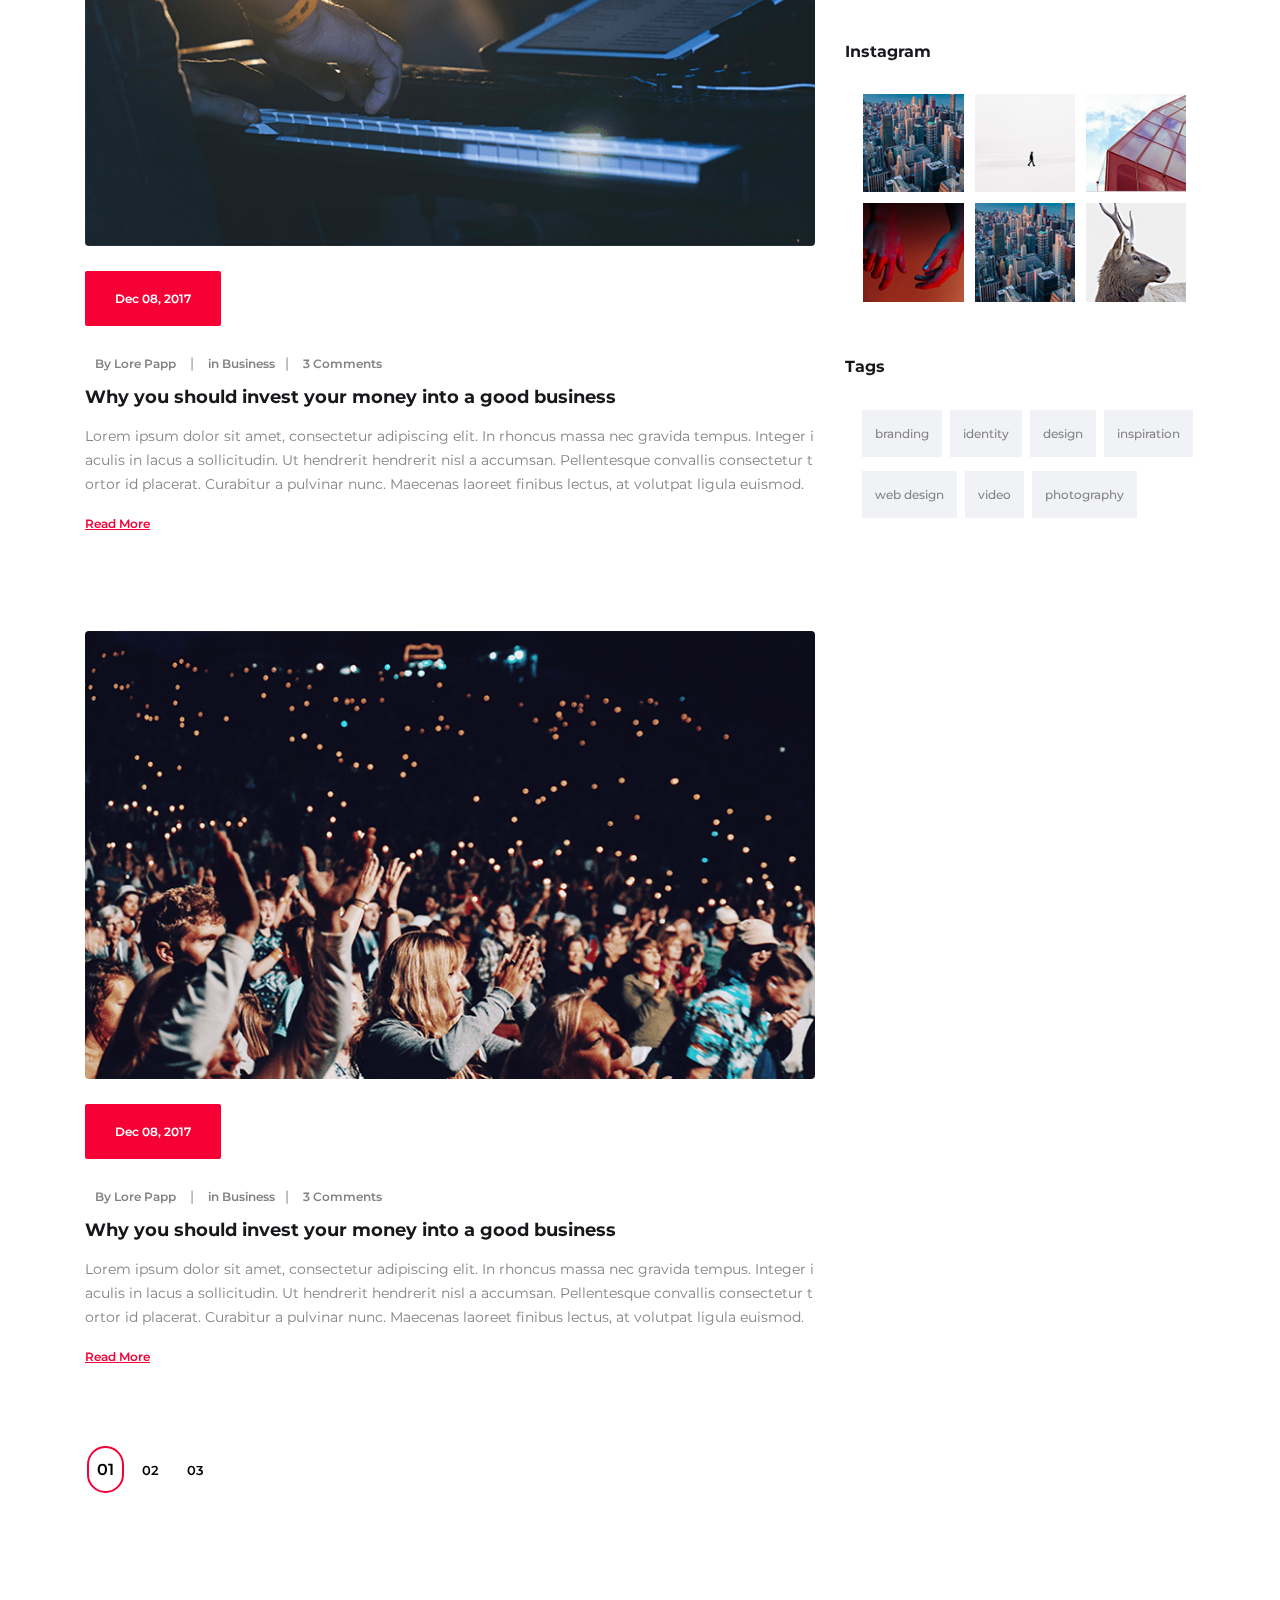
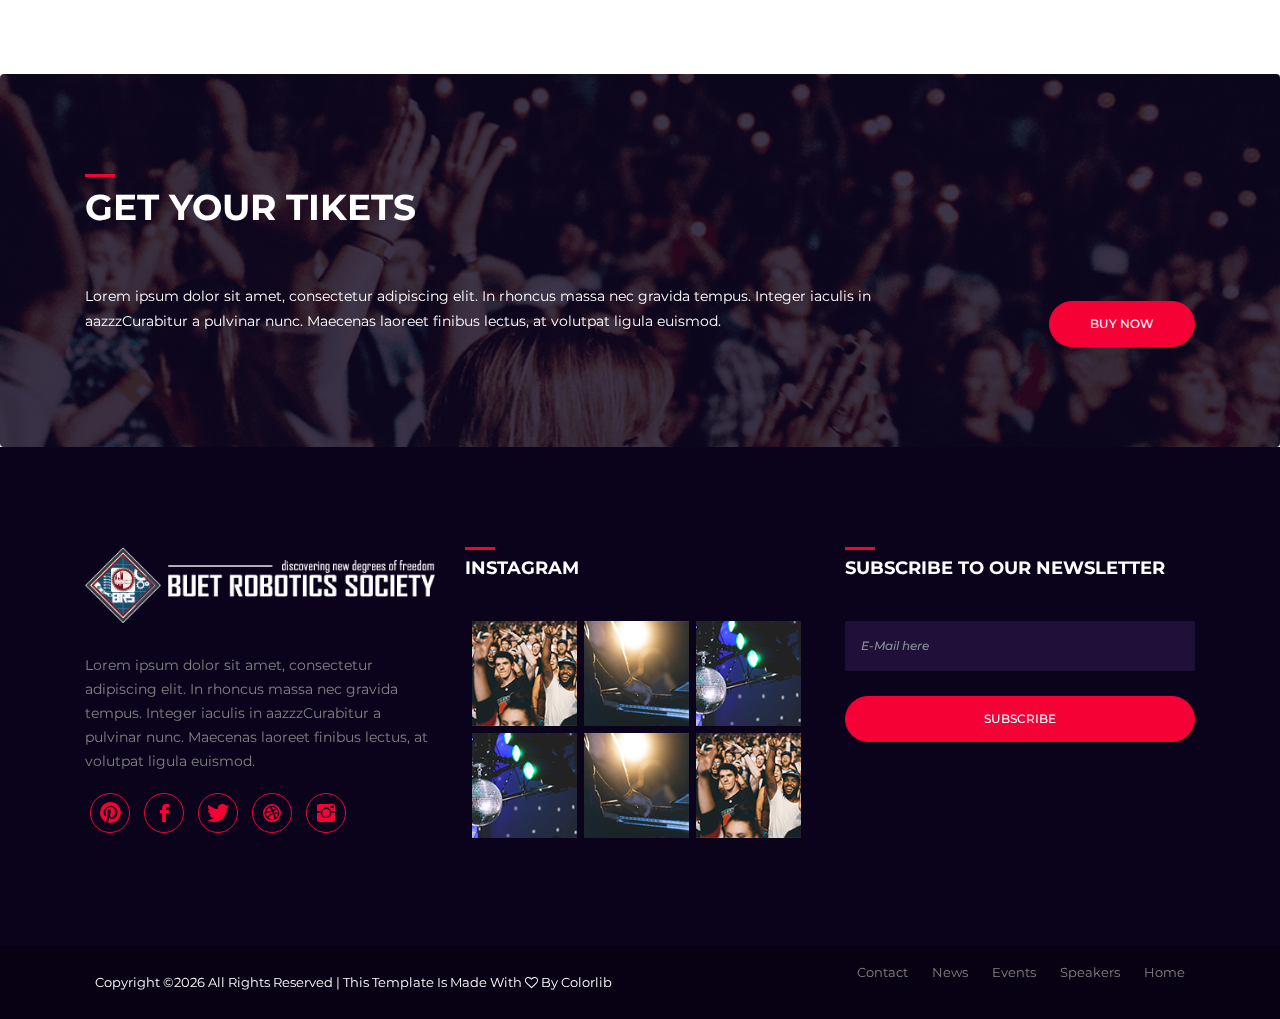
<file: public_html/RoboCarnival2019/news.html>
<!DOCTYPE html>
<html lang="en">
<head>
    <!-- ========== Meta Tags ========== -->
    <meta charset="UTF-8">
    <meta name="description" content="Evento -Event Html Template">
    <meta name="keywords" content="Evento , Event , Html, Template">
    <meta name="author" content="ColorLib">
    <meta name="viewport" content="width=device-width, initial-scale=1, maximum-scale=1">
    <!-- ========== Title ========== -->
    <title> Evento - Event Html Template</title>
    <!-- ========== Favicon Ico ========== -->
    <!--<link rel="icon" href="fav.ico">-->
    <!-- ========== STYLESHEETS ========== -->
    <!-- Bootstrap CSS -->
    <link href="assets/css/bootstrap.min.css" rel="stylesheet">
    <!-- Fonts Icon CSS -->
    <link href="assets/css/font-awesome.min.css" rel="stylesheet">
    <link href="assets/css/et-line.css" rel="stylesheet">
    <link href="assets/css/ionicons.min.css" rel="stylesheet">
    <!-- Carousel CSS -->
    <link href="assets/css/owl.carousel.min.css" rel="stylesheet">
    <link href="assets/css/owl.theme.default.min.css" rel="stylesheet">
    <!-- Animate CSS -->
    <link rel="stylesheet" href="assets/css/animate.min.css">
    <!-- Custom styles for this template -->
    <link href="assets/css/main.css" rel="stylesheet">
</head>
<body>
<div class="loader">
    <div class="loader-outter"></div>
    <div class="loader-inner"></div>
</div>

<!--header start here -->
<header class="header navbar fixed-top navbar-expand-md">
    <div class="container">
        <a class="navbar-brand logo" href="#">
            <img src="assets/img/logo.png" alt="Evento"/>
        </a>
        <button class="navbar-toggler" type="button" data-toggle="collapse" data-target="#headernav" aria-expanded="false" aria-label="Toggle navigation">
            <span class="lnr lnr-text-align-right"></span>
        </button>
        <div class="collapse navbar-collapse flex-sm-row-reverse" id="headernav">
            <ul class=" nav navbar-nav menu">
                <li class="nav-item">
                    <a class="nav-link active" href="#">Home</a>
                </li>
                <li class="nav-item">
                    <a class="nav-link " href="#">Speakers</a>
                </li>
                <li class="nav-item">
                    <a class="nav-link " href="#">Events</a>
                </li>
                <li class="nav-item">
                    <a class="nav-link " href="#">News</a>
                </li>
                <li class="nav-item">
                    <a class="nav-link " href="#">Contact</a>
                </li>
                <li class="search_btn">
                    <a  href="#">
                        <i class="ion-ios-search"></i>
                    </a>
                </li>
            </ul>
        </div>
    </div>
</header>
<!--header end here-->

<!--page title section-->
<section class="inner_cover parallax-window" data-parallax="scroll" data-image-src="assets/img/bg/bg-img.png">
    <div class="overlay_dark"></div>
    <div class="container">
        <div class="row justify-content-center align-items-center">
            <div class="col-12">
                <div class="inner_cover_content">
                    <h3>
                        News
                    </h3>
                </div>
            </div>
        </div>

        <div class="breadcrumbs">
            <ul>
                <li><a href="#">Home</a>   |  </li>
                <li><span>News</span></li>
            </ul>
        </div>
    </div>
</section>
<!--page title section end-->


<!--events section -->
<section class="pt100 pb100">
    <div class="container">
        <div class="row justify-content-center">
            <!--blog section start -->
            <div class="col-12 col-md-8">
                <div class="blog_card">
                    <img src="assets/img/blog/blog1.png" alt="blog News ">
                    <div class="blog_box_data">
                        <span class="blog_date">
                            Dec 08, 2017
                        </span>
                        <div class="blog_meta">
                            <span><a href="#">By Lore Papp</a></span>  | <span><a href="#">  in Business   </a></span>|  <span><a href="#">3 Comments</a></span>
                        </div>
                        <h5>
                            Why you should invest your money into a good business
                        </h5>
                        <p class="blog_word">
                            Lorem ipsum dolor sit amet, consectetur adipiscing elit. In rhoncus massa nec gravida tempus. Integer iaculis in lacus a sollicitudin. Ut hendrerit hendrerit nisl a accumsan. Pellentesque convallis consectetur tortor id placerat. Curabitur a pulvinar nunc. Maecenas laoreet finibus lectus, at volutpat ligula euismod.
                        </p>
                        <a href="#" class="readmore_btn">Read More</a>
                    </div>
                </div>

                <div class="blog_card">
                    <img src="assets/img/blog/blog2.png" alt="blog News ">
                    <div class="blog_box_data">
                        <span class="blog_date">
                            Dec 08, 2017
                        </span>
                        <div class="blog_meta">
                            <span><a href="#">By Lore Papp</a></span>  | <span><a href="#">  in Business   </a></span>|  <span><a href="#">3 Comments</a></span>
                        </div>
                        <h5>
                            Why you should invest your money into a good business
                        </h5>
                        <p class="blog_word">
                            Lorem ipsum dolor sit amet, consectetur adipiscing elit. In rhoncus massa nec gravida tempus. Integer iaculis in lacus a sollicitudin. Ut hendrerit hendrerit nisl a accumsan. Pellentesque convallis consectetur tortor id placerat. Curabitur a pulvinar nunc. Maecenas laoreet finibus lectus, at volutpat ligula euismod.
                        </p>
                        <a href="#" class="readmore_btn">Read More</a>
                    </div>
                </div>

                <div class="blog_card">
                    <img src="assets/img/blog/blog3.png" alt="blog News ">
                    <div class="blog_box_data">
                        <span class="blog_date">
                            Dec 08, 2017
                        </span>
                        <div class="blog_meta">
                            <span><a href="#">By Lore Papp</a></span>  | <span><a href="#">  in Business   </a></span>|  <span><a href="#">3 Comments</a></span>
                        </div>
                        <h5>
                            Why you should invest your money into a good business
                        </h5>
                        <p class="blog_word">
                            Lorem ipsum dolor sit amet, consectetur adipiscing elit. In rhoncus massa nec gravida tempus. Integer iaculis in lacus a sollicitudin. Ut hendrerit hendrerit nisl a accumsan. Pellentesque convallis consectetur tortor id placerat. Curabitur a pulvinar nunc. Maecenas laoreet finibus lectus, at volutpat ligula euismod.
                        </p>
                        <a href="#" class="readmore_btn">Read More</a>
                    </div>
                </div>


                <!--pagenition menu-->
                <div class="mt70 mb70">
                    <ul class="nav_menu">
                        <li class="active"><span>01</span></li>
                        <li><a href="#">02</a></li>
                        <li><a href="#">03</a></li>
                    </ul>
                </div>
                <!--pageintion -->

            </div>
            <!--blog section end-->

            <!--sidebar section -->
            <div class="col-12 col-md-4">
                <div class="sidebar">
                    <div class="widget widget_search">
                        <div class="search-form">
                            <input type="text" class="search-field" placeholder="Search">
                        </div>
                    </div>
                    <div class="widget widget_categories">
                        <h4 class="widget-title">
                            Archives
                        </h4>
                        <ul>
                            <li><a href="#">March 2017</a></li>
                            <li><a href="#">April 2017</a></li>
                            <li><a href="#">May 2017</a></li>
                            <li><a href="#">June 2017</a></li>
                        </ul>
                    </div>
                    <div class="widget widget_categories">
                        <h4 class="widget-title">
                            Categories
                        </h4>
                        <ul>
                            <li><a href="#">Uncategorized</a></li>
                            <li><a href="#">Usefull Information</a></li>
                            <li><a href="#">Events</a></li>
                            <li><a href="#">Business</a></li>
                            <li><a href="#">Marketing</a></li>
                            <li><a href="#">Conference & Press</a></li>
                        </ul>
                    </div>

                    <div class="widget widget_latest_post">
                        <h4 class="widget-title">
                            Latest Posts
                        </h4>
                        <ul>
                            <li>
                                <div class="widget_recent_posts">
                                    <img src="assets/img/blog/blog1.png" alt="news">
                                    <div class="content">
                                        <a href="#">Uncategorized</a>
                                        <p>by Jane Smith / Aug 25, 2017</p>
                                    </div>
                                </div>
                            </li>
                            <li>
                                <div class="widget_recent_posts">
                                    <img src="assets/img/blog/blog2.png" alt="news">
                                    <div class="content">
                                        <a href="#">Uncategorized</a>
                                        <p>by Jane Smith / Aug 25, 2017</p>
                                    </div>
                                </div>
                            </li>
                            <li>
                                <div class="widget_recent_posts">
                                    <img src="assets/img/blog/blog3.png" alt="news">
                                    <div class="content">
                                        <a href="#">Uncategorized</a>
                                        <p>by Jane Smith / Aug 25, 2017</p>
                                    </div>
                                </div>
                            </li>
                            <li>
                                <div class="widget_recent_posts">
                                    <img src="assets/img/blog/blog1.png" alt="news">
                                    <div class="content">
                                        <a href="#">Uncategorized</a>
                                        <p>by Jane Smith / Aug 25, 2017</p>
                                    </div>
                                </div>
                            </li>
                        </ul>
                    </div>

                    <div class="widget widget_instagram">
                        <h4 class="widget-title">
                            Instagram
                        </h4>
                        <ul>
                            <li><a href="#"><img src="assets/img/blog/instagram/inst5.png" alt="instagram"></a></li>
                            <li><a href="#"><img src="assets/img/blog/instagram/inst2.png" alt="instagram"></a></li>
                            <li><a href="#"><img src="assets/img/blog/instagram/inst3.png" alt="instagram"></a></li>
                            <li><a href="#"><img src="assets/img/blog/instagram/inst4.png" alt="instagram"></a></li>
                            <li><a href="#"><img src="assets/img/blog/instagram/inst5.png" alt="instagram"></a></li>
                            <li><a href="#"><img src="assets/img/blog/instagram/inst6.png" alt="instagram"></a></li>
                        </ul>
                    </div>
                    <div class="widget widget_tags">
                        <h4 class="widget-title">
                            Tags
                        </h4>
                        <ul>
                            <li><a href="#">branding</a></li>
                            <li><a href="#">identity</a></li>
                            <li><a href="#">design</a></li>
                            <li><a href="#">inspiration</a></li>
                            <li><a href="#">web design</a></li>
                            <li><a href="#">video</a></li>
                            <li><a href="#">photography</a></li>
                        </ul>
                    </div>
                </div>
            </div>
            <!--sidebar section end -->

        </div>
    </div>
</section>
<!--event section end -->



<!--get tickets section -->
<section class="bg-img pt100 pb100" style="background-image: url('assets/img/bg/tickets.png');">
    <div class="container">
        <div class="section_title mb30">
            <h3 class="title color-light">
                GEt your tikets
            </h3>
        </div>
        <div class="row justify-content-center align-items-center">
            <div class="col-md-9 text-md-left text-center color-light">
                Lorem ipsum dolor sit amet, consectetur adipiscing elit. In rhoncus massa nec gravida tempus. Integer iaculis in aazzzCurabitur a pulvinar nunc. Maecenas laoreet finibus lectus, at volutpat ligula euismod.
            </div>
            <div class="col-md-3 text-md-right text-center">
                <a href="#" class="btn btn-primary btn-rounded mt30">buy now</a>
            </div>
        </div>
    </div>
</section>
<!--get tickets section end-->

<!--footer start -->
<footer>
    <div class="container">
        <div class="row justify-content-center">

            <div class="col-md-4 col-12">
                <div class="footer_box">
                    <div class="footer_header">
                        <div class="footer_logo">
                            <img src="assets/img/logo.png" alt="evento">
                        </div>
                    </div>
                    <div class="footer_box_body">
                        <p>
                            Lorem ipsum dolor sit amet, consectetur adipiscing elit. In rhoncus massa nec gravida tempus. Integer iaculis in aazzzCurabitur a pulvinar nunc. Maecenas laoreet finibus lectus, at volutpat ligula euismod.
                        </p>
                        <ul class="footer_social">
                            <li>
                                <a href="#"><i class="ion-social-pinterest"></i></a>
                            </li>
                            <li>
                                <a href="#"><i class="ion-social-facebook"></i></a>
                            </li>
                            <li>
                                <a href="#"><i class="ion-social-twitter"></i></a>
                            </li>
                            <li>
                                <a href="#"><i class="ion-social-dribbble"></i></a>
                            </li>
                            <li>
                                <a href="#"><i class="ion-social-instagram"></i></a>
                            </li>
                        </ul>
                    </div>
                </div>
            </div>

            <div class="col-12 col-md-4">
                <div class="footer_box">
                    <div class="footer_header">
                        <h4 class="footer_title">
                            instagram
                        </h4>
                    </div>
                    <div class="footer_box_body">
                        <ul class="instagram_list">
                            <li>
                                <a href="#">
                                    <img src="assets/img/cleander/c1.png" alt="instagram">
                                </a>
                            </li>
                            <li>
                                <a href="#">
                                    <img src="assets/img/cleander/c2.png" alt="instagram">
                                </a>
                            </li>
                            <li>
                                <a href="#">
                                    <img src="assets/img/cleander/c3.png" alt="instagram">
                                </a>
                            </li>
                            <li>
                                <a href="#">
                                    <img src="assets/img/cleander/c3.png" alt="instagram">
                                </a>
                            </li>
                            <li>
                                <a href="#">
                                    <img src="assets/img/cleander/c2.png" alt="instagram">
                                </a>
                            </li>
                            <li>
                                <a href="#">
                                    <img src="assets/img/cleander/c1.png" alt="instagram">
                                </a>
                            </li>
                        </ul>
                    </div>
                </div>
            </div>

            <div class="col-12 col-md-4">
                <div class="footer_box">
                    <div class="footer_header">
                        <h4 class="footer_title">
                            subscribe to our newsletter
                        </h4>
                    </div>
                    <div class="footer_box_body">
                        <div class="newsletter_form">
                            <input type="email" class="form-control" placeholder="E-Mail here">
                            <button class="btn btn-rounded btn-block btn-primary">SUBSCRIBE</button>
                        </div>
                    </div>
                </div>
            </div>
        </div>
    </div>
</footer>
<div class="copyright_footer">
    <div class="container">
        <div class="row justify-content-center">
            <div class="col-md-6 col-12">
                <p><!-- Link back to Colorlib can't be removed. Template is licensed under CC BY 3.0. -->
Copyright &copy;<script>document.write(new Date().getFullYear());</script> All rights reserved | This template is made with <i class="fa fa-heart-o" aria-hidden="true"></i> by <a href="https://colorlib.com" target="_blank">Colorlib</a>
<!-- Link back to Colorlib can't be removed. Template is licensed under CC BY 3.0. --></p>
            </div>
            <div class="col-12 col-md-6 ">
                <ul class="footer_menu">
                    <li>
                        <a href="#">Home</a>
                    </li>
                    <li>
                        <a href="#">Speakers</a>
                    </li>
                    <li>
                        <a href="#">Events</a>
                    </li>
                    <li>
                        <a href="#">News</a>
                    </li>
                    <li>
                        <a href="#">Contact</a>
                    </li>
                </ul>
            </div>
        </div>
    </div>
</div>
<!--footer end -->

<!-- jquery -->
<script src="assets/js/jquery.min.js"></script>
<!-- bootstrap -->
<script src="assets/js/popper.js"></script>
<script src="assets/js/bootstrap.min.js"></script>
<script src="assets/js/waypoints.min.js"></script>
<!--slick carousel -->
<script src="assets/js/owl.carousel.min.js"></script>
<!--parallax -->
<script src="assets/js/parallax.min.js"></script>
<!--Counter up -->
<script src="assets/js/jquery.counterup.min.js"></script>
<!--Counter down -->
<script src="assets/js/jquery.countdown.min.js"></script>
<!-- WOW JS -->
<script src="assets/js/wow.min.js"></script>
<!-- Custom js -->
<script src="assets/js/main.js"></script>
</body>
</html>
</file>
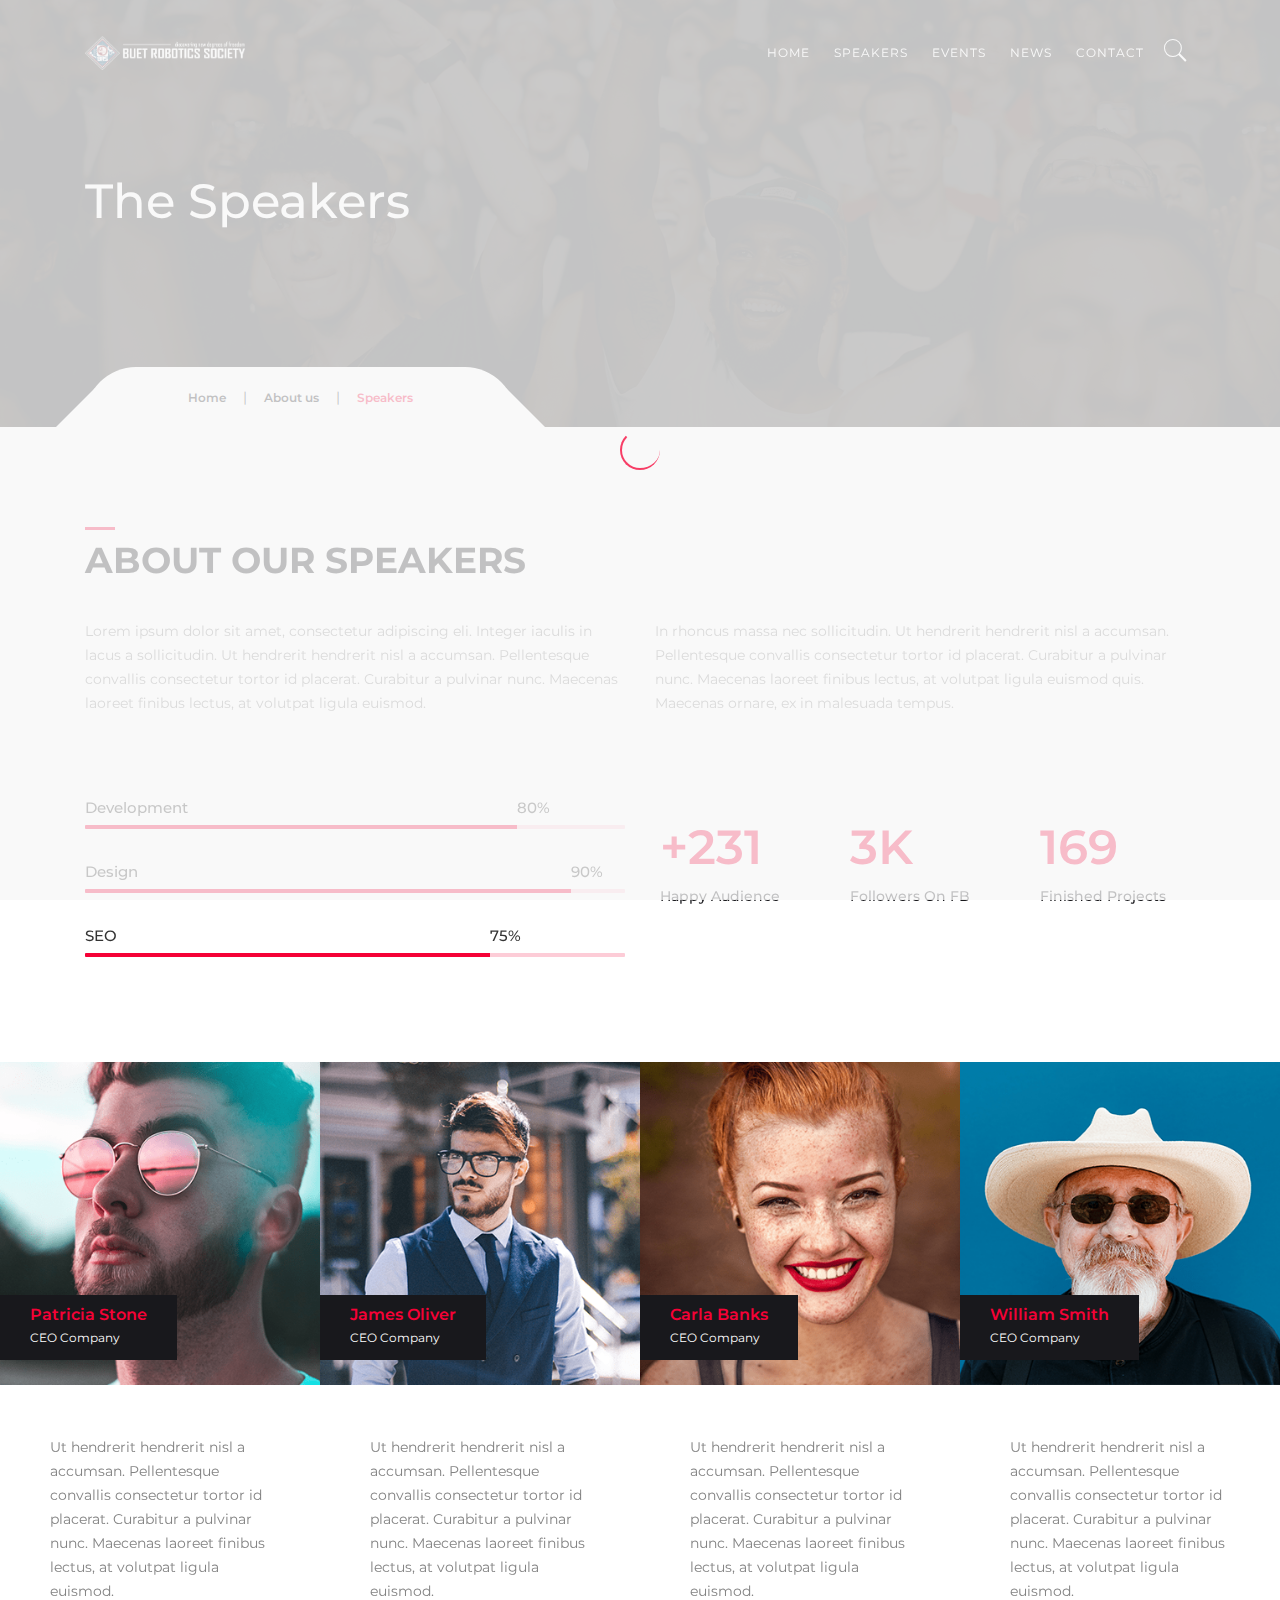
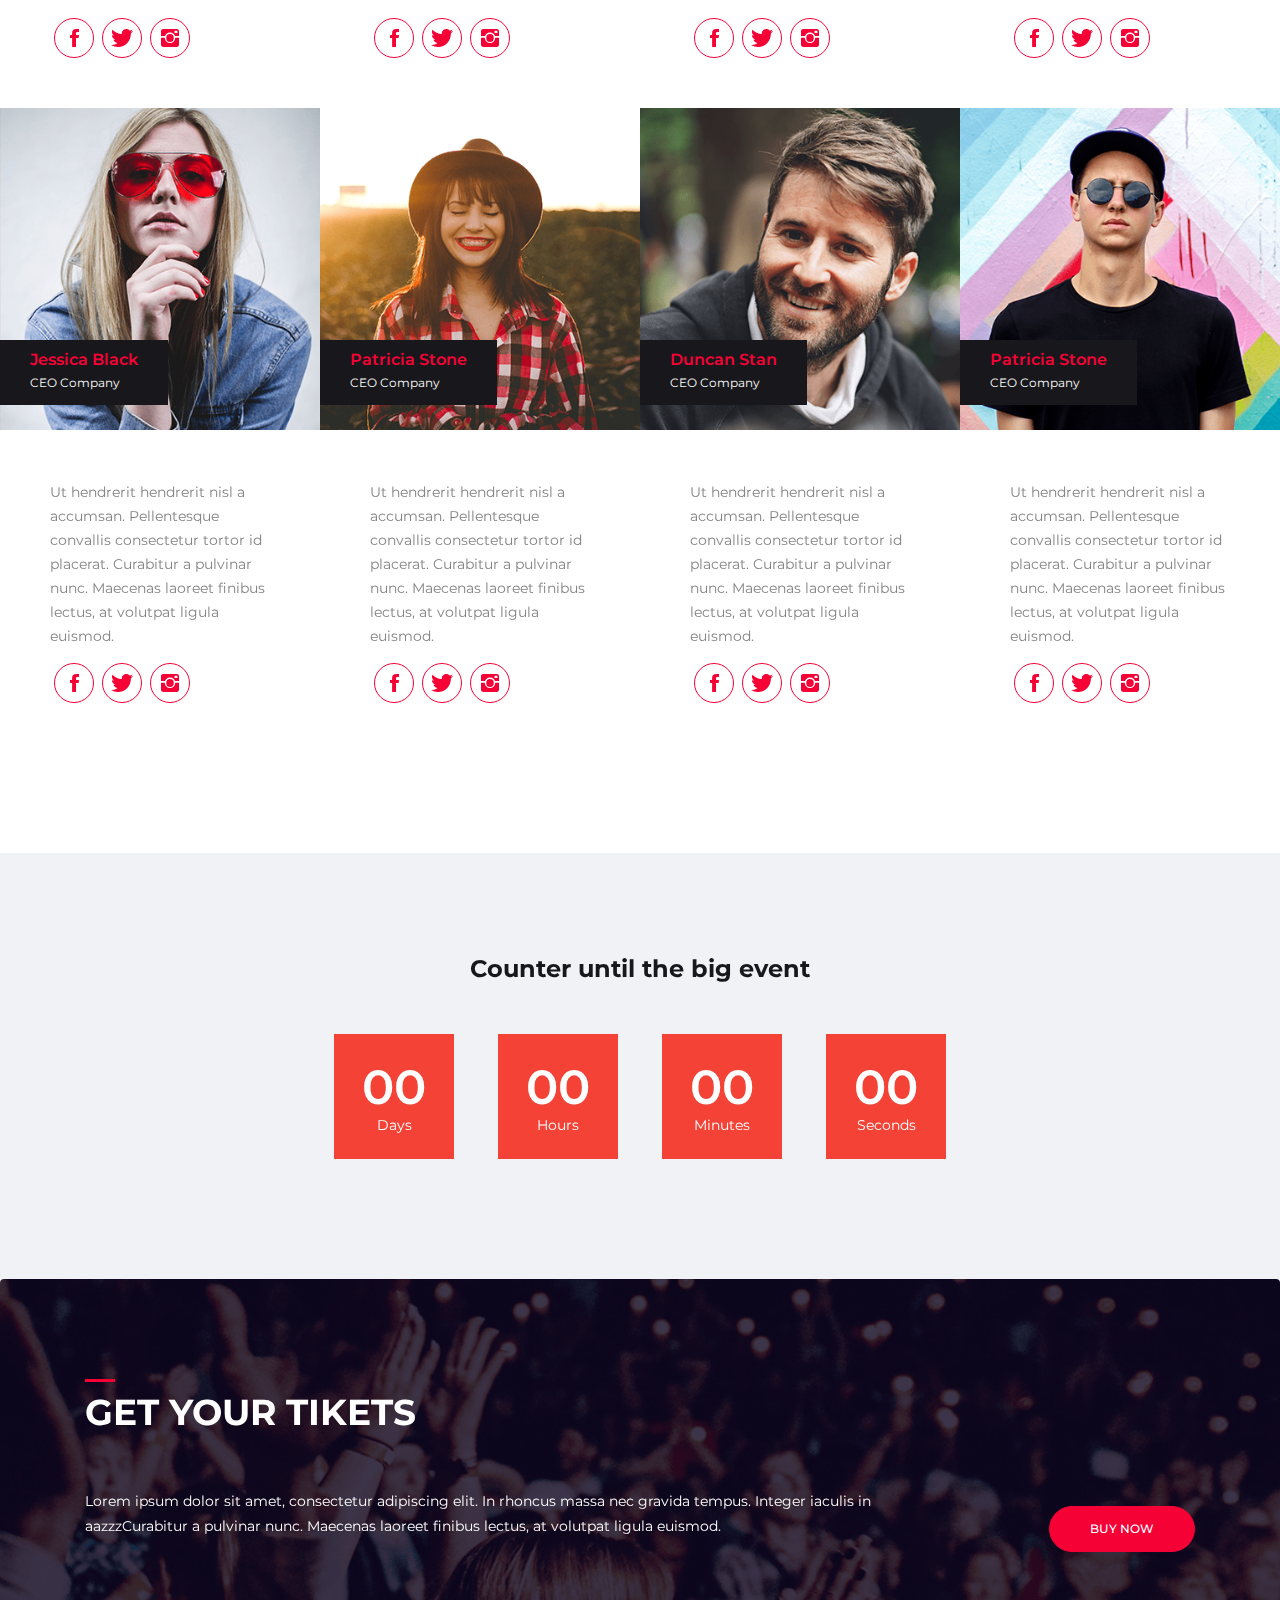
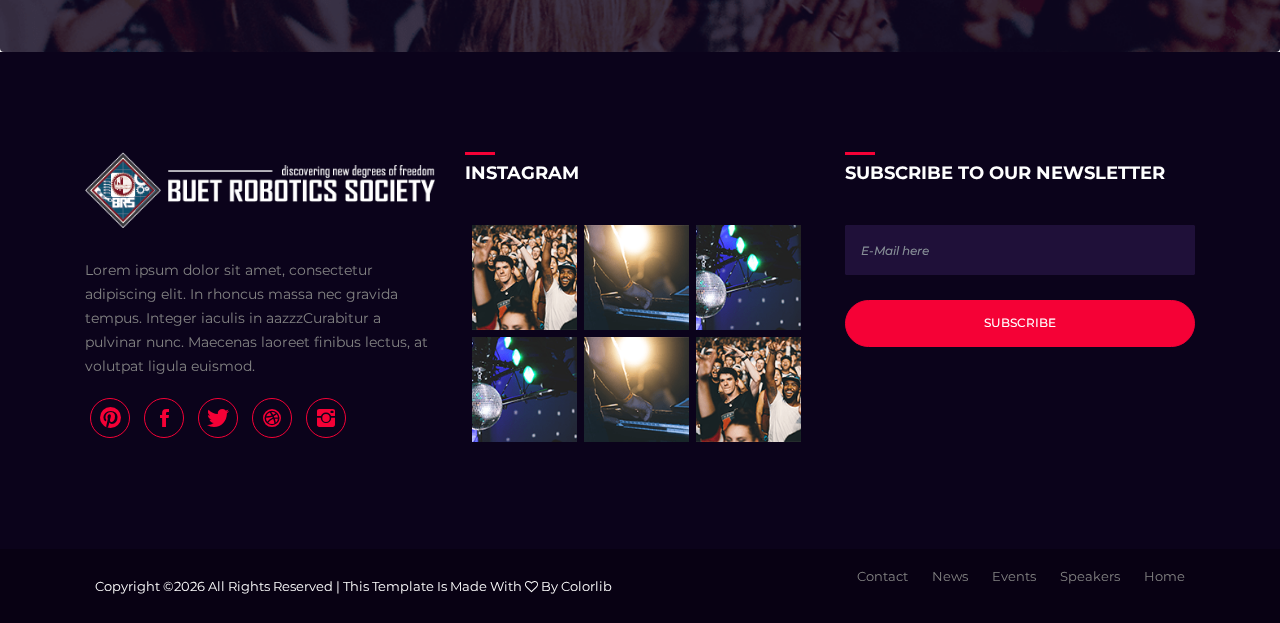
<file: public_html/RoboCarnival2019/speakers.html>
<!DOCTYPE html>
<html lang="en">
<head>
    <!-- ========== Meta Tags ========== -->
    <meta charset="UTF-8">
    <meta name="description" content="Evento -Event Html Template">
    <meta name="keywords" content="Evento , Event , Html, Template">
    <meta name="author" content="ColorLib">
    <meta name="viewport" content="width=device-width, initial-scale=1, maximum-scale=1">
    <!-- ========== Title ========== -->
    <title> Evento - Event Html Template</title>
    <!-- ========== Favicon Ico ========== -->
    <!--<link rel="icon" href="fav.ico">-->
    <!-- ========== STYLESHEETS ========== -->
    <!-- Bootstrap CSS -->
    <link href="assets/css/bootstrap.min.css" rel="stylesheet">
    <!-- Fonts Icon CSS -->
    <link href="assets/css/font-awesome.min.css" rel="stylesheet">
    <link href="assets/css/et-line.css" rel="stylesheet">
    <link href="assets/css/ionicons.min.css" rel="stylesheet">
    <!-- Carousel CSS -->
    <link href="assets/css/owl.carousel.min.css" rel="stylesheet">
    <link href="assets/css/owl.theme.default.min.css" rel="stylesheet">
    <!-- Animate CSS -->
    <link rel="stylesheet" href="assets/css/animate.min.css">
    <!-- Custom styles for this template -->
    <link href="assets/css/main.css" rel="stylesheet">
</head>
<body>
<div class="loader">
    <div class="loader-outter"></div>
    <div class="loader-inner"></div>
</div>

<!--header start here -->
<header class="header navbar fixed-top navbar-expand-md">
    <div class="container">
        <a class="navbar-brand logo" href="#">
            <img src="assets/img/logo.png" alt="Evento"/>
        </a>
        <button class="navbar-toggler" type="button" data-toggle="collapse" data-target="#headernav" aria-expanded="false" aria-label="Toggle navigation">
            <span class="lnr lnr-text-align-right"></span>
        </button>
        <div class="collapse navbar-collapse flex-sm-row-reverse" id="headernav">
            <ul class=" nav navbar-nav menu">
                <li class="nav-item">
                    <a class="nav-link active" href="#">Home</a>
                </li>
                <li class="nav-item">
                    <a class="nav-link " href="#">Speakers</a>
                </li>
                <li class="nav-item">
                    <a class="nav-link " href="#">Events</a>
                </li>
                <li class="nav-item">
                    <a class="nav-link " href="#">News</a>
                </li>
                <li class="nav-item">
                    <a class="nav-link " href="#">Contact</a>
                </li>
                <li class="search_btn">
                    <a  href="#">
                        <i class="ion-ios-search"></i>
                    </a>
                </li>
            </ul>
        </div>
    </div>
</header>
<!--header end here-->

<!--page title section-->
<section class="inner_cover parallax-window" data-parallax="scroll" data-image-src="assets/img/bg/inner_cover.png">
    <div class="overlay_dark"></div>
    <div class="container">
        <div class="row justify-content-center align-items-center">
            <div class="col-12">
                <div class="inner_cover_content">
                    <h3>
                        The Speakers
                    </h3>
                </div>
            </div>
        </div>

        <div class="breadcrumbs">
            <ul>
                <li><a href="#">Home</a>  |  </li>
                <li><a href="#">About us</a> |  </li>
                <li><span>Speakers</span></li>
            </ul>
        </div>
    </div>
</section>
<!--page title section end-->

<!--about section -->
<section class="pt100 pb100">
    <div class="container">
        <div class="section_title">
            <h3 class="title">
                About Our Speakers
            </h3>
        </div>

        <div class="row justify-content-center">
            <div class="col-12 col-md-6">
                <p>
                    Lorem ipsum dolor sit amet, consectetur adipiscing eli. Integer iaculis in lacus a sollicitudin. Ut hendrerit hendrerit nisl a accumsan. Pellentesque convallis consectetur tortor id placerat. Curabitur a pulvinar nunc. Maecenas laoreet finibus lectus, at volutpat ligula euismod.
                </p>
            </div>
            <div class="col-12 col-md-6">
                <p>
                    In rhoncus massa nec  sollicitudin. Ut hendrerit hendrerit nisl a accumsan. Pellentesque convallis consectetur tortor id placerat. Curabitur a pulvinar nunc. Maecenas laoreet finibus lectus, at volutpat ligula euismod quis. Maecenas ornare, ex in malesuada tempus.
                </p>
            </div>
        </div>
        <div class="row justify-content-center mt50">
            <div class="col-12 col-md-6">
                <div class="progress_container">

                    <div class="single_progressbar">
                        <div class="progress_text">
                            <span>Development</span>
                            <span class="progress_num" style="left:80%;">80%</span>
                        </div>
                        <div class="progress">
                            <div class="progress-bar" role="progressbar" data-transitiongoal="80" aria-valuenow="80" style="width: 80%;"></div>
                        </div>
                    </div>

                    <div class="single_progressbar">
                        <div class="progress_text">
                            <span>Design</span>
                            <span class="progress_num" style="left:90%;">90%</span>
                        </div>
                        <div class="progress">
                            <div class="progress-bar" role="progressbar" data-transitiongoal="90" aria-valuenow="90" style="width: 90%;"></div>
                        </div>
                    </div>

                    <div class="single_progressbar">
                        <div class="progress_text">
                            <span>SEO</span>
                            <span class="progress_num" style="left:75%;">75%</span>
                        </div>
                        <div class="progress">
                            <div class="progress-bar" role="progressbar" data-transitiongoal="75" aria-valuenow="75" style="width: 75%;"></div>
                        </div>
                    </div>


                </div>
            </div>
            <div class="col-12 col-md-6">
                <div class="row justify-content-center mt30">
                    <div class="col-12 col-md-4">
                        <div class="counter_box">
                           <span>+</span><span class="counter">1000</span>
                            <h5>Happy Audience</h5>
                        </div>
                    </div>
                    <div class="col-12 col-md-4">
                        <div class="counter_box">
                            <span class="counter">14</span><span>K</span>
                            <h5>Followers on FB</h5>
                        </div>
                    </div>
                    <div class="col-12 col-md-4">
                        <div class="counter_box">
                            <span class="counter">732</span>
                            <h5>Finished Projects</h5>
                        </div>
                    </div>
                </div>
            </div>
        </div>
    </div>
</section>
<!--about section end -->

<!--speaker section-->
<section class="pb100">
    <div class="row justify-content-center no-gutters">
        <div class="col-md-3 col-sm-6">
            <div class="speaker_box">
                <div class="speaker_img">
                    <img src="assets/img/speakers/s1.png" alt="speaker name">
                    <div class="info_box">
                        <h5 class="name">Patricia Stone</h5>
                        <p class="position">CEO Company</p>
                    </div>
                </div>
                <div class="speaker_social">
                    <p>
                        Ut hendrerit hendrerit nisl a accumsan. Pellentesque convallis consectetur tortor id placerat. Curabitur a pulvinar nunc. Maecenas laoreet finibus lectus, at volutpat ligula euismod.
                    </p>
                    <ul>
                        <li>
                            <a href="#"><i class="ion-social-facebook"></i></a>
                        </li>
                        <li>
                            <a href="#"><i class="ion-social-twitter"></i></a>
                        </li>
                        <li>
                            <a href="#"><i class="ion-social-instagram"></i></a>
                        </li>
                    </ul>
                </div>
            </div>
        </div>
        <div class="col-md-3 col-sm-6">
            <div class="speaker_box">
                <div class="speaker_img">
                    <img src="assets/img/speakers/s2.png" alt="speaker name">
                    <div class="info_box">
                        <h5 class="name">James Oliver</h5>
                        <p class="position">CEO Company</p>
                    </div>
                </div>
                <div class="speaker_social">
                    <p>
                        Ut hendrerit hendrerit nisl a accumsan. Pellentesque convallis consectetur tortor id placerat. Curabitur a pulvinar nunc. Maecenas laoreet finibus lectus, at volutpat ligula euismod.
                    </p>
                    <ul>
                        <li>
                            <a href="#"><i class="ion-social-facebook"></i></a>
                        </li>
                        <li>
                            <a href="#"><i class="ion-social-twitter"></i></a>
                        </li>
                        <li>
                            <a href="#"><i class="ion-social-instagram"></i></a>
                        </li>
                    </ul>
                </div>
            </div>

        </div>
        <div class="col-md-3 col-sm-6">
            <div class="speaker_box">
                <div class="speaker_img">
                    <img src="assets/img/speakers/s3.png" alt="speaker name">
                    <div class="info_box">
                        <h5 class="name">Carla Banks</h5>
                        <p class="position">CEO Company</p>
                    </div>
                </div>
                <div class="speaker_social">
                    <p>
                        Ut hendrerit hendrerit nisl a accumsan. Pellentesque convallis consectetur tortor id placerat. Curabitur a pulvinar nunc. Maecenas laoreet finibus lectus, at volutpat ligula euismod.
                    </p>
                    <ul>
                        <li>
                            <a href="#"><i class="ion-social-facebook"></i></a>
                        </li>
                        <li>
                            <a href="#"><i class="ion-social-twitter"></i></a>
                        </li>
                        <li>
                            <a href="#"><i class="ion-social-instagram"></i></a>
                        </li>
                    </ul>
                </div>
            </div>
        </div>
        <div class="col-md-3 col-sm-6">
            <div class="speaker_box">
                 <div class="speaker_img">
                    <img src="assets/img/speakers/s4.png" alt="speaker name">
                    <div class="info_box">
                        <h5 class="name">William Smith</h5>
                        <p class="position">CEO Company</p>
                    </div>
                 </div>
                <div class="speaker_social">
                    <p>
                        Ut hendrerit hendrerit nisl a accumsan. Pellentesque convallis consectetur tortor id placerat. Curabitur a pulvinar nunc. Maecenas laoreet finibus lectus, at volutpat ligula euismod.
                    </p>
                    <ul>
                        <li>
                            <a href="#"><i class="ion-social-facebook"></i></a>
                        </li>
                        <li>
                            <a href="#"><i class="ion-social-twitter"></i></a>
                        </li>
                        <li>
                            <a href="#"><i class="ion-social-instagram"></i></a>
                        </li>
                    </ul>
                </div>
            </div>
        </div>
        <div class="col-md-3 col-sm-6">
            <div class="speaker_box">
                 <div class="speaker_img">
                <img src="assets/img/speakers/s5.png" alt="speaker name">
                <div class="info_box">
                    <h5 class="name">Jessica Black</h5>
                    <p class="position">CEO Company</p>
                </div>
            </div>
                <div class="speaker_social">
                    <p>
                        Ut hendrerit hendrerit nisl a accumsan. Pellentesque convallis consectetur tortor id placerat. Curabitur a pulvinar nunc. Maecenas laoreet finibus lectus, at volutpat ligula euismod.
                    </p>
                    <ul>
                        <li>
                            <a href="#"><i class="ion-social-facebook"></i></a>
                        </li>
                        <li>
                            <a href="#"><i class="ion-social-twitter"></i></a>
                        </li>
                        <li>
                            <a href="#"><i class="ion-social-instagram"></i></a>
                        </li>
                    </ul>
                </div>
            </div>
        </div>
        <div class="col-md-3 col-sm-6">
            <div class="speaker_box">
                <div class="speaker_img">
                <img src="assets/img/speakers/s6.png" alt="speaker name">
                <div class="info_box">
                    <h5 class="name">Patricia Stone</h5>
                    <p class="position">CEO Company</p>
                </div>
            </div>
                <div class="speaker_social">
                    <p>
                        Ut hendrerit hendrerit nisl a accumsan. Pellentesque convallis consectetur tortor id placerat. Curabitur a pulvinar nunc. Maecenas laoreet finibus lectus, at volutpat ligula euismod.
                    </p>
                    <ul>
                        <li>
                            <a href="#"><i class="ion-social-facebook"></i></a>
                        </li>
                        <li>
                            <a href="#"><i class="ion-social-twitter"></i></a>
                        </li>
                        <li>
                            <a href="#"><i class="ion-social-instagram"></i></a>
                        </li>
                    </ul>
                </div>
            </div>
        </div>
        <div class="col-md-3 col-sm-6">
            <div class="speaker_box">
                <div class="speaker_img">
                <img src="assets/img/speakers/s7.png" alt="speaker name">
                <div class="info_box">
                    <h5 class="name">Duncan Stan</h5>
                    <p class="position">CEO Company</p>
                </div>
            </div>
                <div class="speaker_social">
                    <p>
                        Ut hendrerit hendrerit nisl a accumsan. Pellentesque convallis consectetur tortor id placerat. Curabitur a pulvinar nunc. Maecenas laoreet finibus lectus, at volutpat ligula euismod.
                    </p>
                    <ul>
                        <li>
                            <a href="#"><i class="ion-social-facebook"></i></a>
                        </li>
                        <li>
                            <a href="#"><i class="ion-social-twitter"></i></a>
                        </li>
                        <li>
                            <a href="#"><i class="ion-social-instagram"></i></a>
                        </li>
                    </ul>
                </div>
            </div>
        </div>
        <div class="col-md-3 col-sm-6">
            <div class="speaker_box">
                <div class="speaker_img">
                <img src="assets/img/speakers/s8.png" alt="speaker name">
                <div class="info_box">
                    <h5 class="name">Patricia Stone</h5>
                    <p class="position">CEO Company</p>
                </div>
            </div>
                <div class="speaker_social">
                    <p>
                        Ut hendrerit hendrerit nisl a accumsan. Pellentesque convallis consectetur tortor id placerat. Curabitur a pulvinar nunc. Maecenas laoreet finibus lectus, at volutpat ligula euismod.
                    </p>
                    <ul>
                        <li>
                            <a href="#"><i class="ion-social-facebook"></i></a>
                        </li>
                        <li>
                            <a href="#"><i class="ion-social-twitter"></i></a>
                        </li>
                        <li>
                            <a href="#"><i class="ion-social-instagram"></i></a>
                        </li>
                    </ul>
                </div>
            </div>
        </div>
    </div>
</section>
<!--speaker section end -->


<!--event countdown-->
<section class="bg-gray pt100 pb100">
    <div class="container">
        <div class="row justify-content-center">
            <div class="col-12 col-md-10">
                <h4 class="mb30 text-center">Counter until the big event</h4>
                <div class="countdown"></div>
            </div>
        </div>
    </div>
</section>
<!--evernt countdown end-->

<!--get tickets section -->
<section class="bg-img pt100 pb100" style="background-image: url('assets/img/bg/tickets.png');">
    <div class="container">
        <div class="section_title mb30">
            <h3 class="title color-light">
                GEt your tikets
            </h3>
        </div>
        <div class="row justify-content-center align-items-center">
            <div class="col-md-9 text-md-left text-center color-light">
                Lorem ipsum dolor sit amet, consectetur adipiscing elit. In rhoncus massa nec gravida tempus. Integer iaculis in aazzzCurabitur a pulvinar nunc. Maecenas laoreet finibus lectus, at volutpat ligula euismod.
            </div>
            <div class="col-md-3 text-md-right text-center">
                <a href="#" class="btn btn-primary btn-rounded mt30">buy now</a>
            </div>
        </div>
    </div>
</section>
<!--get tickets section end-->

<!--footer start -->
<footer>
    <div class="container">
        <div class="row justify-content-center">

            <div class="col-md-4 col-12">
                <div class="footer_box">
                    <div class="footer_header">
                        <div class="footer_logo">
                            <img src="assets/img/logo.png" alt="evento">
                        </div>
                    </div>
                    <div class="footer_box_body">
                        <p>
                            Lorem ipsum dolor sit amet, consectetur adipiscing elit. In rhoncus massa nec gravida tempus. Integer iaculis in aazzzCurabitur a pulvinar nunc. Maecenas laoreet finibus lectus, at volutpat ligula euismod.
                        </p>
                        <ul class="footer_social">
                            <li>
                                <a href="#"><i class="ion-social-pinterest"></i></a>
                            </li>
                            <li>
                                <a href="#"><i class="ion-social-facebook"></i></a>
                            </li>
                            <li>
                                <a href="#"><i class="ion-social-twitter"></i></a>
                            </li>
                            <li>
                                <a href="#"><i class="ion-social-dribbble"></i></a>
                            </li>
                            <li>
                                <a href="#"><i class="ion-social-instagram"></i></a>
                            </li>
                        </ul>
                    </div>
                </div>
            </div>

            <div class="col-12 col-md-4">
                <div class="footer_box">
                    <div class="footer_header">
                        <h4 class="footer_title">
                            instagram
                        </h4>
                    </div>
                    <div class="footer_box_body">
                        <ul class="instagram_list">
                            <li>
                                <a href="#">
                                    <img src="assets/img/cleander/c1.png" alt="instagram">
                                </a>
                            </li>
                            <li>
                                <a href="#">
                                    <img src="assets/img/cleander/c2.png" alt="instagram">
                                </a>
                            </li>
                            <li>
                                <a href="#">
                                    <img src="assets/img/cleander/c3.png" alt="instagram">
                                </a>
                            </li>
                            <li>
                                <a href="#">
                                    <img src="assets/img/cleander/c3.png" alt="instagram">
                                </a>
                            </li>
                            <li>
                                <a href="#">
                                    <img src="assets/img/cleander/c2.png" alt="instagram">
                                </a>
                            </li>
                            <li>
                                <a href="#">
                                    <img src="assets/img/cleander/c1.png" alt="instagram">
                                </a>
                            </li>
                        </ul>
                    </div>
                </div>
            </div>

            <div class="col-12 col-md-4">
                <div class="footer_box">
                    <div class="footer_header">
                        <h4 class="footer_title">
                            subscribe to our newsletter
                        </h4>
                    </div>
                    <div class="footer_box_body">
                        <div class="newsletter_form">
                            <input type="email" class="form-control" placeholder="E-Mail here">
                            <button class="btn btn-rounded btn-block btn-primary">SUBSCRIBE</button>
                        </div>
                    </div>
                </div>
            </div>
        </div>
    </div>
</footer>
<div class="copyright_footer">
    <div class="container">
        <div class="row justify-content-center">
            <div class="col-md-6 col-12">
                <p><!-- Link back to Colorlib can't be removed. Template is licensed under CC BY 3.0. -->
Copyright &copy;<script>document.write(new Date().getFullYear());</script> All rights reserved | This template is made with <i class="fa fa-heart-o" aria-hidden="true"></i> by <a href="https://colorlib.com" target="_blank">Colorlib</a>
<!-- Link back to Colorlib can't be removed. Template is licensed under CC BY 3.0. --></p>
            </div>
            <div class="col-12 col-md-6 ">
                <ul class="footer_menu">
                    <li>
                        <a href="#">Home</a>
                    </li>
                    <li>
                        <a href="#">Speakers</a>
                    </li>
                    <li>
                        <a href="#">Events</a>
                    </li>
                    <li>
                        <a href="#">News</a>
                    </li>
                    <li>
                        <a href="#">Contact</a>
                    </li>
                </ul>
            </div>
        </div>
    </div>
</div>
<!--footer end -->

<!-- jquery -->
<script src="assets/js/jquery.min.js"></script>
<!-- bootstrap -->
<script src="assets/js/popper.js"></script>
<script src="assets/js/bootstrap.min.js"></script>
<script src="assets/js/waypoints.min.js"></script>
<!--slick carousel -->
<script src="assets/js/owl.carousel.min.js"></script>
<!--parallax -->
<script src="assets/js/parallax.min.js"></script>
<!--Counter up -->
<script src="assets/js/jquery.counterup.min.js"></script>
<!--Counter down -->
<script src="assets/js/jquery.countdown.min.js"></script>
<!-- WOW JS -->
<script src="assets/js/wow.min.js"></script>
<!-- Custom js -->
<script src="assets/js/main.js"></script>
</body>
</html>
</file>
<file: public_html/RoboCarnival2019/assets/css/et-line.css>
@font-face{font-family:et-line;src:url(../fonts/et-line.eot);src:url(../fonts/et-line.eot?#iefix) format('embedded-opentype'),url(../fonts/et-line.woff) format('woff'),url(../fonts/et-line.ttf) format('truetype'),url(../fonts/et-line.svg#et-line) format('svg');font-weight:400;font-style:normal}[data-icon]:before{font-family:et-line;content:attr(data-icon);speak:none;font-weight:400;font-variant:normal;text-transform:none;line-height:1;-webkit-font-smoothing:antialiased;-moz-osx-font-smoothing:grayscale;display:inline-block}.icon-adjustments,.icon-alarmclock,.icon-anchor,.icon-aperture,.icon-attachment,.icon-bargraph,.icon-basket,.icon-beaker,.icon-bike,.icon-book-open,.icon-briefcase,.icon-browser,.icon-calendar,.icon-camera,.icon-caution,.icon-chat,.icon-circle-compass,.icon-clipboard,.icon-clock,.icon-cloud,.icon-compass,.icon-desktop,.icon-dial,.icon-document,.icon-documents,.icon-download,.icon-dribbble,.icon-edit,.icon-envelope,.icon-expand,.icon-facebook,.icon-flag,.icon-focus,.icon-gears,.icon-genius,.icon-gift,.icon-global,.icon-globe,.icon-googleplus,.icon-grid,.icon-happy,.icon-hazardous,.icon-heart,.icon-hotairballoon,.icon-hourglass,.icon-key,.icon-laptop,.icon-layers,.icon-lifesaver,.icon-lightbulb,.icon-linegraph,.icon-linkedin,.icon-lock,.icon-magnifying-glass,.icon-map,.icon-map-pin,.icon-megaphone,.icon-mic,.icon-mobile,.icon-newspaper,.icon-notebook,.icon-paintbrush,.icon-paperclip,.icon-pencil,.icon-phone,.icon-picture,.icon-pictures,.icon-piechart,.icon-presentation,.icon-pricetags,.icon-printer,.icon-profile-female,.icon-profile-male,.icon-puzzle,.icon-quote,.icon-recycle,.icon-refresh,.icon-ribbon,.icon-rss,.icon-sad,.icon-scissors,.icon-scope,.icon-search,.icon-shield,.icon-speedometer,.icon-strategy,.icon-streetsign,.icon-tablet,.icon-target,.icon-telescope,.icon-toolbox,.icon-tools,.icon-tools-2,.icon-trophy,.icon-tumblr,.icon-twitter,.icon-upload,.icon-video,.icon-wallet,.icon-wine{font-family:et-line;speak:none;font-style:normal;font-weight:400;font-variant:normal;text-transform:none;line-height:1;-webkit-font-smoothing:antialiased;-moz-osx-font-smoothing:grayscale;display:inline-block}.icon-mobile:before{content:"\e000"}.icon-laptop:before{content:"\e001"}.icon-desktop:before{content:"\e002"}.icon-tablet:before{content:"\e003"}.icon-phone:before{content:"\e004"}.icon-document:before{content:"\e005"}.icon-documents:before{content:"\e006"}.icon-search:before{content:"\e007"}.icon-clipboard:before{content:"\e008"}.icon-newspaper:before{content:"\e009"}.icon-notebook:before{content:"\e00a"}.icon-book-open:before{content:"\e00b"}.icon-browser:before{content:"\e00c"}.icon-calendar:before{content:"\e00d"}.icon-presentation:before{content:"\e00e"}.icon-picture:before{content:"\e00f"}.icon-pictures:before{content:"\e010"}.icon-video:before{content:"\e011"}.icon-camera:before{content:"\e012"}.icon-printer:before{content:"\e013"}.icon-toolbox:before{content:"\e014"}.icon-briefcase:before{content:"\e015"}.icon-wallet:before{content:"\e016"}.icon-gift:before{content:"\e017"}.icon-bargraph:before{content:"\e018"}.icon-grid:before{content:"\e019"}.icon-expand:before{content:"\e01a"}.icon-focus:before{content:"\e01b"}.icon-edit:before{content:"\e01c"}.icon-adjustments:before{content:"\e01d"}.icon-ribbon:before{content:"\e01e"}.icon-hourglass:before{content:"\e01f"}.icon-lock:before{content:"\e020"}.icon-megaphone:before{content:"\e021"}.icon-shield:before{content:"\e022"}.icon-trophy:before{content:"\e023"}.icon-flag:before{content:"\e024"}.icon-map:before{content:"\e025"}.icon-puzzle:before{content:"\e026"}.icon-basket:before{content:"\e027"}.icon-envelope:before{content:"\e028"}.icon-streetsign:before{content:"\e029"}.icon-telescope:before{content:"\e02a"}.icon-gears:before{content:"\e02b"}.icon-key:before{content:"\e02c"}.icon-paperclip:before{content:"\e02d"}.icon-attachment:before{content:"\e02e"}.icon-pricetags:before{content:"\e02f"}.icon-lightbulb:before{content:"\e030"}.icon-layers:before{content:"\e031"}.icon-pencil:before{content:"\e032"}.icon-tools:before{content:"\e033"}.icon-tools-2:before{content:"\e034"}.icon-scissors:before{content:"\e035"}.icon-paintbrush:before{content:"\e036"}.icon-magnifying-glass:before{content:"\e037"}.icon-circle-compass:before{content:"\e038"}.icon-linegraph:before{content:"\e039"}.icon-mic:before{content:"\e03a"}.icon-strategy:before{content:"\e03b"}.icon-beaker:before{content:"\e03c"}.icon-caution:before{content:"\e03d"}.icon-recycle:before{content:"\e03e"}.icon-anchor:before{content:"\e03f"}.icon-profile-male:before{content:"\e040"}.icon-profile-female:before{content:"\e041"}.icon-bike:before{content:"\e042"}.icon-wine:before{content:"\e043"}.icon-hotairballoon:before{content:"\e044"}.icon-globe:before{content:"\e045"}.icon-genius:before{content:"\e046"}.icon-map-pin:before{content:"\e047"}.icon-dial:before{content:"\e048"}.icon-chat:before{content:"\e049"}.icon-heart:before{content:"\e04a"}.icon-cloud:before{content:"\e04b"}.icon-upload:before{content:"\e04c"}.icon-download:before{content:"\e04d"}.icon-target:before{content:"\e04e"}.icon-hazardous:before{content:"\e04f"}.icon-piechart:before{content:"\e050"}.icon-speedometer:before{content:"\e051"}.icon-global:before{content:"\e052"}.icon-compass:before{content:"\e053"}.icon-lifesaver:before{content:"\e054"}.icon-clock:before{content:"\e055"}.icon-aperture:before{content:"\e056"}.icon-quote:before{content:"\e057"}.icon-scope:before{content:"\e058"}.icon-alarmclock:before{content:"\e059"}.icon-refresh:before{content:"\e05a"}.icon-happy:before{content:"\e05b"}.icon-sad:before{content:"\e05c"}.icon-facebook:before{content:"\e05d"}.icon-twitter:before{content:"\e05e"}.icon-googleplus:before{content:"\e05f"}.icon-rss:before{content:"\e060"}.icon-tumblr:before{content:"\e061"}.icon-linkedin:before{content:"\e062"}.icon-dribbble:before{content:"\e063"}
</file>
<file: public_html/RoboCarnival2019/assets/css/main.css>
/*
 * Evento -  Event html  Template
 * Build Date: jan 2018
 * Author: colorlib
 * Copyright (C) 2018 colorlib
 */
/* ------------------------------------- */
/* TABLE OF CONTENTS
/* -------------------------------------
    . GENERAL
    . Header
    . Footer
    . BUTTONS
    . ICON BOXES
    . PROJECTS SECTION (PORTFOLIO)
    . BLOG  SECTION
    . COUNTER SECTION
    . Testimonial SECTION
	. Contact Section
	.PROGRESSBAR
	.SINGLE POST (COMMENTS SIDEBAR TAGS LIST)
	------------------------------------- */
/*  ----------------------------------------------------
1. GENERAL
-------------------------------------------------------- */
/* ----------------IMPORT GOOGLE FONTS ------------------- */
@import url("https://fonts.googleapis.com/css?family=Montserrat:400,500,700,900");
/* ----------------Text Fonts ------------------- */
body {
  font-size: 14px;
  line-height: 25px;
  font-weight: 400;
  font-family: "Montserrat", sans-serif;
  color: #838383;
  font-style: normal;
  overflow-x: hidden;
}

h1, h2, h3, h4, h5, h6 {
  font-family: "Montserrat", sans-serif;
  font-weight: 700;
  color: #18181c;
  line-height: 1.3;
}

h1, .h1 {
  font-size: 48px;
  margin-bottom: 25px;
}

h2, .h2 {
  font-size: 42px;
  margin-bottom: 25px;
}

h3, .h3 {
  font-size: 36px;
  margin-bottom: 25px;
}

h4, .h4 {
  font-size: 24px;
  margin-bottom: 15px;
}

h5, .h5 {
  font-size: 18px;
  margin-bottom: 15px;
}

h6, .h6 {
  font-size: 14px;
  margin-bottom: 10px;
}

p {
  font-size: 14px;
  font-family: "Montserrat", sans-serif;
  margin: 0 0 15px;
  line-height: 24px;
  font-weight: 400;
  color: #838383;
}
p:last-child {
  margin-bottom: 0;
}

a {
  color: inherit;
  text-decoration: none;
  cursor: pointer;
  font-size: 13px;
  font-weight: 400;
  -webkit-transition: all 0.4s ease-in-out;
  transition: all 0.4s ease-in-out;
}

a:hover,
a:focus,
a:active {
  text-decoration: none;
  outline: none;
  color: #838383;
  -webkit-transition: all 0.4s ease-in-out;
  transition: all 0.4s ease-in-out;
}

ul.nosyely_list {
  padding: 0;
  margin: 0;
  list-style: none;
}

.section_title {
  position: relative;
  margin-bottom: 25px;
}
.section_title .title {
  text-transform: uppercase;
  padding: 10px 0;
  font-size: 36px;
}
.section_title .title:before {
  width: 30px;
  content: " ";
  position: absolute;
  border-top: solid 3px #f50136;
  left: 0;
  top: 0;
}

.countdown {
  text-align: center;
}
.countdown div {
  margin: 20px;
  display: inline-block;
  padding: 25px;
  min-width: 120px;
  background-color: #F44336;
  color: #ffffff;
  font-size: 48px;
  font-weight: 600;
  text-align: center;
  line-height: 1.2;
}
.countdown div span {
  display: block;
  font-size: 14px;
  font-weight: 400;
}

.bg-img {
  border-radius: 4px;
  background-size: cover;
  background-repeat: no-repeat;
  background-position: center center;
  position: relative;
}
.bg-img .overlay_dark {
  position: absolute;
  top: 0;
  bottom: 0;
  width: 100%;
  background-color: rgba(0, 0, 0, 0.4);
}

.brand_item {
  opacity: 0.3;
  -webkit-transition: all ease-in-out 0.4s;
  transition: all ease-in-out 0.4s;
}
.brand_item img {
  display: block;
  max-width: 130px;
  margin: 0 auto;
}
.brand_item:hover {
  opacity: 1;
  -webkit-transition: all ease-in-out 0.4s;
  transition: all ease-in-out 0.4s;
}

.icon_list {
  list-style: none;
  padding: 0;
  margin: 0;
}
.icon_list li {
  display: inline-block;
  width: 100%;
  position: relative;
  padding-left: 50px;
  min-height: 50px;
  margin-bottom: 7px;
}
.icon_list li i {
  background-color: #f50136;
  display: block;
  border-radius: 50px;
  padding: 7px 0;
  font-size: 24px;
  color: #ffffff;
  width: 40px;
  height: 40px;
  text-align: center;
  position: absolute;
  left: 0;
}
.icon_list li span {
  color: #333333;
  padding-top: 6px;
  display: inline-block;
}

blockquote {
  padding: 75px 25px 25px;
  font-size: 20px;
  text-align: center;
  margin: 25px 50px;
}
blockquote:before {
  content: open-quote;
  display: block;
  font-size: 134px;
  font-family: Georgia, Verdana, Roboto, serif;
  line-height: 0.2;
  padding: 0;
  opacity: 0.2;
  font-weight: 600;
  margin: 0;
}
blockquote p {
  font-size: 18px;
  text-transform: capitalize;
  font-weight: 400;
  font-style: italic;
}

.text-muted {
  color: #868e96 !important;
  font-size: 14px;
  line-height: 2.1;
}

strong {
  font-weight: 700;
}

.text-xs {
  font-size: 11px;
}

.text-xl {
  font-size: 48px;
  font-weight: 600;
  letter-spacing: 1px;
}

.uppercase {
  text-transform: uppercase;
}

.capitalize {
  text-transform: capitalize;
}

img {
  max-width: 100%;
}

@media (max-width: 768px) {
  h1, .h1 {
    font-size: 28px;
    margin-bottom: 15px;
    font-weight: 700;
  }

  h2, .h2 {
    font-size: 24px;
    margin-bottom: 15px;
  }

  h3, .h3 {
    font-size: 20px;
    margin-bottom: 15px;
  }

  h4, .h4 {
    font-size: 16px;
    margin-bottom: 10px;
  }

  h5, .h5 {
    font-size: 14px;
    margin-bottom: 10px;
  }

  h6, .h6 {
    font-size: 12px;
    margin-bottom: 5px;
  }

  .hide-md {
    display: none !important;
  }
}
/* ----------------Responsive Align ------------------- */
@media all and (max-width: 767px) {
  .text-center-xs {
    text-align: center;
  }

  .text-left-xs {
    text-align: left;
  }

  .text-right-xs {
    text-align: right;
  }
}
.loader {
  position: fixed;
  top: 0;
  bottom: 0;
  width: 100%;
  background-color: #f7f7f7;
  z-index: 999999;
}
.loader .loader-inner {
  position: absolute;
  border: 2px solid #f50136;
  border-radius: 50%;
  width: 40px;
  height: 40px;
  left: calc(50% - 20px);
  top: calc(50% - 20px);
  border-right: 0;
  border-top-color: transparent;
  -webkit-animation: loader-inner 1s cubic-bezier(0.42, 0.61, 0.58, 0.41) infinite;
  animation: loader-inner 1s cubic-bezier(0.42, 0.61, 0.58, 0.41) infinite;
}

@-webkit-keyframes loader-outter {
  0% {
    -webkit-transform: rotate(0deg);
    transform: rotate(0deg);
  }
  100% {
    -webkit-transform: rotate(360deg);
    transform: rotate(360deg);
  }
}
@keyframes loader-outter {
  0% {
    -webkit-transform: rotate(0deg);
    transform: rotate(0deg);
  }
  100% {
    -webkit-transform: rotate(360deg);
    transform: rotate(360deg);
  }
}
@-webkit-keyframes loader-inner {
  0% {
    -webkit-transform: rotate(0deg);
    transform: rotate(0deg);
  }
  100% {
    -webkit-transform: rotate(-360deg);
    transform: rotate(-360deg);
  }
}
@keyframes loader-inner {
  0% {
    -webkit-transform: rotate(0deg);
    transform: rotate(0deg);
  }
  100% {
    -webkit-transform: rotate(-360deg);
    transform: rotate(-360deg);
  }
}
/* ----------------colors------------------- */
.color-gray {
  color: #f0f2f6 !important;
}

.color-dark-gray {
  color: #838383 !important;
}

.color-dark {
  color: #333333 !important;
}

.color-black {
  color: #18181c !important;
}

.color-light {
  color: #ffffff !important;
}

.color-green {
  color: #6cc47f !important;
}

.color-blue {
  color: #0652fd !important;
}

.color-red {
  color: #f97794 !important;
}

.color-orange {
  color: #f79257 !important;
}

.color-yellow {
  color: #ffbf00 !important;
}

.color-purple {
  color: #926cc4 !important;
}

.bg-grad-purple {
  background: #8C66CA;
  background: linear-gradient(135deg, #E25574 0%, #8C66CA 100%);
}

.bg-macaroni {
  background: -webkit-gradient(linear, left top, right top, from(#ff5f6d), to(#ffc371));
  background: linear-gradient(90deg, #ff5f6d 0%, #ffc371 100%);
}

.bg-light {
  background-color: #ffffff !important;
}

.bg-gray {
  background-color: #f0f2f6 !important;
}

.bg-black {
  background-color: #18181c !important;
}

.bg-blue {
  background-color: #0652fd !important;
}

.bg-purple {
  background-color: #926cc4 !important;
}

/* --------------PADDING STYLE-------------- */
.p0 {
  padding: 0 !important;
}

.p5 {
  padding: 5px !important;
}

.p10 {
  padding: 10px !important;
}

.p15 {
  padding: 15px !important;
}

.p20 {
  padding: 20px !important;
}

.p25 {
  padding: 25px !important;
}

.p30 {
  padding: 30px !important;
}

.p35 {
  padding: 35px !important;
}

.p40 {
  padding: 40px !important;
}

.p45 {
  padding: 45px !important;
}

.p50 {
  padding: 50px !important;
}

.p55 {
  padding: 55px !important;
}

.p60 {
  padding: 60px !important;
}

.p65 {
  padding: 65px !important;
}

.p70 {
  padding: 70px !important;
}

.p75 {
  padding: 75px !important;
}

.p80 {
  padding: 80px !important;
}

.p85 {
  padding: 85px !important;
}

.p90 {
  padding: 90px !important;
}

.p95 {
  padding: 95px !important;
}

.p100 {
  padding: 100px !important;
}

.pt0 {
  padding-top: 0 !important;
}

.pt5 {
  padding-top: 5px !important;
}

.pt10 {
  padding-top: 10px !important;
}

.pt15 {
  padding-top: 15px !important;
}

.pt20 {
  padding-top: 20px !important;
}

.pt25 {
  padding-top: 25px !important;
}

.pt30 {
  padding-top: 30px !important;
}

.pt35 {
  padding-top: 35px !important;
}

.pt40 {
  padding-top: 40px !important;
}

.pt45 {
  padding-top: 45px !important;
}

.pt50 {
  padding-top: 50px !important;
}

.pt55 {
  padding-top: 55px !important;
}

.pt60 {
  padding-top: 60px !important;
}

.pt65 {
  padding-top: 65px !important;
}

.pt70 {
  padding-top: 70px !important;
}

.pt75 {
  padding-top: 75px !important;
}

.pt80 {
  padding-top: 80px !important;
}

.pt85 {
  padding-top: 85px !important;
}

.pt90 {
  padding-top: 90px !important;
}

.pt95 {
  padding-top: 95px !important;
}

.pt100 {
  padding-top: 100px !important;
}

.pt120 {
  padding-top: 120px !important;
}

.pt200 {
  padding-top: 200px !important;
}

.pr0 {
  padding-right: 0 !important;
}

.pr5 {
  padding-right: 5px !important;
}

.pr10 {
  padding-right: 10px !important;
}

.pr15 {
  padding-right: 15px !important;
}

.pr20 {
  padding-right: 20px !important;
}

.pr25 {
  padding-right: 25px !important;
}

.pr30 {
  padding-right: 30px !important;
}

.pr35 {
  padding-right: 35px !important;
}

.pr40 {
  padding-right: 40px !important;
}

.pr45 {
  padding-right: 45px !important;
}

.pr50 {
  padding-right: 50px !important;
}

.pr55 {
  padding-right: 55px !important;
}

.pr60 {
  padding-right: 60px !important;
}

.pr65 {
  padding-right: 65px !important;
}

.pr70 {
  padding-right: 70px !important;
}

.pr75 {
  padding-right: 75px !important;
}

.pr80 {
  padding-right: 80px !important;
}

.pr85 {
  padding-right: 85px !important;
}

.pr90 {
  padding-right: 90px !important;
}

.pr95 {
  padding-right: 95px !important;
}

.pr100 {
  padding-right: 100px !important;
}

.pb0 {
  padding-bottom: 0 !important;
}

.pb5 {
  padding-bottom: 5px !important;
}

.pb10 {
  padding-bottom: 10px !important;
}

.pb15 {
  padding-bottom: 15px !important;
}

.pb20 {
  padding-bottom: 20px !important;
}

.pb25 {
  padding-bottom: 25px !important;
}

.pb30 {
  padding-bottom: 30px !important;
}

.pb35 {
  padding-bottom: 35px !important;
}

.pb40 {
  padding-bottom: 40px !important;
}

.pb45 {
  padding-bottom: 45px !important;
}

.pb50 {
  padding-bottom: 50px !important;
}

.pb55 {
  padding-bottom: 55px !important;
}

.pb60 {
  padding-bottom: 60px !important;
}

.pb65 {
  padding-bottom: 65px !important;
}

.pb70 {
  padding-bottom: 70px !important;
}

.pb75 {
  padding-bottom: 75px !important;
}

.pb80 {
  padding-bottom: 80px !important;
}

.pb85 {
  padding-bottom: 85px !important;
}

.pb90 {
  padding-bottom: 90px !important;
}

.pb95 {
  padding-bottom: 95px !important;
}

.pb100 {
  padding-bottom: 100px !important;
}

.pb120 {
  padding-bottom: 120px !important;
}

.pb200 {
  padding-bottom: 200px !important;
}

.pl0 {
  padding-left: 0;
}

.pl5 {
  padding-left: 5px;
}

.pl10 {
  padding-left: 10px;
}

.pl15 {
  padding-left: 15px;
}

.pl20 {
  padding-left: 20px;
}

.pl25 {
  padding-left: 25px;
}

.pl30 {
  padding-left: 30px;
}

.pl35 {
  padding-left: 35px;
}

.pl40 {
  padding-left: 40px;
}

.pl45 {
  padding-left: 45px;
}

.pl50 {
  padding-left: 50px;
}

.pl55 {
  padding-left: 55px;
}

.pl60 {
  padding-left: 60px;
}

.pl65 {
  padding-left: 65px;
}

.pl70 {
  padding-left: 70px;
}

.pl75 {
  padding-left: 75px;
}

.pl80 {
  padding-left: 80px;
}

.pl85 {
  padding-left: 85px;
}

.pl90 {
  padding-left: 90px;
}

.pl95 {
  padding-left: 95px;
}

.pl100 {
  padding-left: 100px;
}

/*  -----------------MARGIN STYLE----------------------- */
.m0 {
  margin: 0;
}

.m5 {
  margin: 5px;
}

.m10 {
  margin: 10px;
}

.m15 {
  margin: 15px;
}

.m20 {
  margin: 20px;
}

.m25 {
  margin: 25px;
}

.m30 {
  margin: 30px;
}

.m35 {
  margin: 35px;
}

.m40 {
  margin: 40px;
}

.m45 {
  margin: 45px;
}

.m50 {
  margin: 50px;
}

.m55 {
  margin: 55px;
}

.m60 {
  margin: 60px;
}

.m65 {
  margin: 65px;
}

.m70 {
  margin: 70px;
}

.m75 {
  margin: 75px;
}

.m80 {
  margin: 80px;
}

.m85 {
  margin: 85px;
}

.m90 {
  margin: 90px;
}

.m95 {
  margin: 95px;
}

.m100 {
  margin: 100px;
}

.mt0 {
  margin-top: 0 !important;
}

.mt5 {
  margin-top: 5px !important;
}

.mt10 {
  margin-top: 10px !important;
}

.mt15 {
  margin-top: 15px !important;
}

.mt20 {
  margin-top: 20px !important;
}

.mt25 {
  margin-top: 25px !important;
}

.mt30 {
  margin-top: 30px !important;
}

.mt35 {
  margin-top: 35px !important;
}

.mt40 {
  margin-top: 40px !important;
}

.mt45 {
  margin-top: 45px !important;
}

.mt50 {
  margin-top: 50px !important;
}

.mt55 {
  margin-top: 55px !important;
}

.mt60 {
  margin-top: 60px !important;
}

.mt65 {
  margin-top: 65px !important;
}

.mt70 {
  margin-top: 70px !important;
}

.mt75 {
  margin-top: 75px !important;
}

.mt80 {
  margin-top: 80px !important;
}

.mt85 {
  margin-top: 85px !important;
}

.mt90 {
  margin-top: 90px !important;
}

.mt95 {
  margin-top: 95px !important;
}

.mt100 {
  margin-top: 100px !important;
}

.mt110 {
  margin-top: 110px !important;
}

.mt120 {
  margin-top: 120px !important;
}

.mt-75 {
  margin-top: -75px !important;
}

.mr0 {
  margin-right: 0 !important;
}

.mr5 {
  margin-right: 5px !important;
}

.mr10 {
  margin-right: 10px !important;
}

.mr15 {
  margin-right: 15px !important;
}

.mr20 {
  margin-right: 20px !important;
}

.mr25 {
  margin-right: 25px !important;
}

.mr30 {
  margin-right: 30px !important;
}

.mr35 {
  margin-right: 35px !important;
}

.mr40 {
  margin-right: 40px !important;
}

.mr45 {
  margin-right: 45px !important;
}

.mr50 {
  margin-right: 50px !important;
}

.mr55 {
  margin-right: 55px !important;
}

.mr60 {
  margin-right: 60px !important;
}

.mr65 {
  margin-right: 65px !important;
}

.mr70 {
  margin-right: 70px !important;
}

.mr75 {
  margin-right: 75px !important;
}

.mr80 {
  margin-right: 80px !important;
}

.mr85 {
  margin-right: 85px !important;
}

.mr90 {
  margin-right: 90px !important;
}

.mr95 {
  margin-right: 95px !important;
}

.mr100 {
  margin-right: 100px !important;
}

.mb0 {
  margin-bottom: 0 !important;
}

.mb5 {
  margin-bottom: 5px !important;
}

.mb10 {
  margin-bottom: 10px !important;
}

.mb15 {
  margin-bottom: 15px !important;
}

.mb20 {
  margin-bottom: 20px !important;
}

.mb25 {
  margin-bottom: 25px !important;
}

.mb30 {
  margin-bottom: 30px !important;
}

.mb35 {
  margin-bottom: 35px !important;
}

.mb40 {
  margin-bottom: 40px !important;
}

.mb45 {
  margin-bottom: 45px !important;
}

.mb50 {
  margin-bottom: 50px !important;
}

.mb55 {
  margin-bottom: 55px !important;
}

.mb60 {
  margin-bottom: 60px !important;
}

.mb65 {
  margin-bottom: 65px !important;
}

.mb70 {
  margin-bottom: 70px !important;
}

.mb75 {
  margin-bottom: 75px !important;
}

.mb80 {
  margin-bottom: 80px !important;
}

.mb85 {
  margin-bottom: 85px !important;
}

.mb90 {
  margin-bottom: 90px !important;
}

.mb95 {
  margin-bottom: 95px !important;
}

.mb100 {
  margin-bottom: 100px !important;
}

.ml0 {
  margin-left: 0 !important;
}

.ml5 {
  margin-left: 5px !important;
}

.ml10 {
  margin-left: 10px !important;
}

.ml15 {
  margin-left: 15px !important;
}

.ml20 {
  margin-left: 20px !important;
}

.ml25 {
  margin-left: 25px !important;
}

.ml30 {
  margin-left: 30px !important;
}

.ml35 {
  margin-left: 35px !important;
}

.ml40 {
  margin-left: 40px !important;
}

.ml45 {
  margin-left: 45px !important;
}

.ml50 {
  margin-left: 50px !important;
}

.ml55 {
  margin-left: 55px !important;
}

.ml60 {
  margin-left: 60px !important;
}

.ml65 {
  margin-left: 65px !important;
}

.ml70 {
  margin-left: 70px !important;
}

.ml75 {
  margin-left: 75px !important;
}

.ml80 {
  margin-left: 80px !important;
}

.ml85 {
  margin-left: 85px !important;
}

.ml90 {
  margin-left: 90px !important;
}

.ml95 {
  margin-left: 95px !important;
}

.ml100 {
  margin-left: 100px !important;
}

/*  --------------MARGIN STYLE MINUS----------------------------- */
.mt-5 {
  margin-top: -5px;
}

.mt-10 {
  margin-top: -10px;
}

.mt-15 {
  margin-top: -15px;
}

.mt-20 {
  margin-top: -20px;
}

.mt-25 {
  margin-top: -25px;
}

.mt-30 {
  margin-top: -30px;
}

.mt-35 {
  margin-top: -35px;
}

.mt-40 {
  margin-top: -40px;
}

.mt-45 {
  margin-top: -45px;
}

.mt-50 {
  margin-top: -50px;
}

.mt-55 {
  margin-top: -55px;
}

.mt-60 {
  margin-top: -60px;
}

.mt-65 {
  margin-top: -65px;
}

.mt-70 {
  margin-top: -70px;
}

.mt-75 {
  margin-top: -75px;
}

.mt-80 {
  margin-top: -80px;
}

.mt-85 {
  margin-top: -85px;
}

.mt-90 {
  margin-top: -90px;
}

.mt-95 {
  margin-top: -95px;
}

.mt-100 {
  margin-top: -100px;
}

.mt-110 {
  margin-top: -110px;
}

.mt-120 {
  margin-top: -120px;
}

.mt-130 {
  margin-top: -130px;
}

.mt-140 {
  margin-top: -140px;
}

.mt-150 {
  margin-top: -150px;
}

.ml-5 {
  margin-left: -5px;
}

.ml-10 {
  margin-left: -10px;
}

.ml-15 {
  margin-left: -15px;
}

.ml-20 {
  margin-left: -20px;
}

.ml-25 {
  margin-left: -25px;
}

.ml-30 {
  margin-left: -30px;
}

.ml-35 {
  margin-left: -35px;
}

.ml-40 {
  margin-left: -40px;
}

.ml-45 {
  margin-left: -45px;
}

.ml-50 {
  margin-left: -50px;
}

.ml-55 {
  margin-left: -55px;
}

.ml-60 {
  margin-left: -60px;
}

.ml-65 {
  margin-left: -65px;
}

.ml-70 {
  margin-left: -70px;
}

.ml-75 {
  margin-left: -75px;
}

.ml-80 {
  margin-left: -80px;
}

.ml-85 {
  margin-left: -85px;
}

.ml-90 {
  margin-left: -90px;
}

.ml-95 {
  margin-left: -95px;
}

.ml-100 {
  margin-left: -100px;
}

.ml-110 {
  margin-left: -110px;
}

.ml-120 {
  margin-left: -120px;
}

.ml-130 {
  margin-left: -130px;
}

.ml-140 {
  margin-left: -140px;
}

.ml-150 {
  margin-left: -150px;
}

.mb-5 {
  margin-bottom: -5px;
}

.mb-10 {
  margin-bottom: -10px;
}

.mb-15 {
  margin-bottom: -15px;
}

.mb-20 {
  margin-bottom: -20px;
}

.mb-25 {
  margin-bottom: -25px;
}

.mb-30 {
  margin-bottom: -30px;
}

.mb-35 {
  margin-bottom: -35px;
}

.mb-40 {
  margin-bottom: -40px;
}

.mb-45 {
  margin-bottom: -45px;
}

.mb-50 {
  margin-bottom: -50px;
}

.mb-55 {
  margin-bottom: -55px;
}

.mb-60 {
  margin-bottom: -60px;
}

.mb-65 {
  margin-bottom: -65px;
}

.mb-70 {
  margin-bottom: -70px;
}

.mb-75 {
  margin-bottom: -75px;
}

.mb-80 {
  margin-bottom: -80px;
}

.mb-85 {
  margin-bottom: -85px;
}

.mb-90 {
  margin-bottom: -90px;
}

.mb-95 {
  margin-bottom: -95px;
}

.mb-100 {
  margin-bottom: -100px;
}

.mb-110 {
  margin-bottom: -110px;
}

.mb-120 {
  margin-bottom: -120px;
}

.mb-130 {
  margin-bottom: -130px;
}

.mb-140 {
  margin-bottom: -140px;
}

.mb-150 {
  margin-bottom: -150px;
}

/*  ----------------------------------------------------
2. HEADER
-------------------------------------------------------- */
header {
  min-height: 50px;
  padding: 0;
  margin: 0;
  margin-top: 20px;
  -webkit-transition: all ease-in-out 0.4s;
  transition: all ease-in-out 0.4s;
}
header .menu {
  position: relative;
}
header .logo {
  padding-top: 0;
  padding-bottom: 0;
}
header .logo img {
  float: left;
  max-width: 160px;
  margin-right: 3px;
}
header ul.menu li a.nav-link {
  padding: 20px 12px !important;
  font-size: 12px;
  letter-spacing: 1px;
  font-weight: 400;
  display: block;
  text-transform: uppercase;
  color: #ffffff;
}
header ul.menu li a.nav-link:hover {
  color: #f50136;
}
header ul.menu .search_btn {
  padding: 16px 8px !important;
  color: #ffffff;
}
header ul.menu .search_btn a {
  font-size: 30px;
}
header li ul {
  display: none;
  visibility: hidden;
}
header li ul.sub_menu {
  position: absolute;
  background: #333333;
  min-width: 250px;
  padding: 10px;
  border-radius: 3px;
  -webkit-box-shadow: 1px 1px 42px rgba(0, 0, 0, 0.08);
          box-shadow: 1px 1px 42px rgba(0, 0, 0, 0.08);
}
header li ul.sub_menu li {
  display: block;
}
header li ul.sub_menu li a {
  color: #999999 !important;
  padding: 7px 10px;
  display: block;
  margin-left: 0;
  line-height: 22px;
  word-break: break-word;
}
header li ul.sub_menu li a:hover {
  color: #ffffff !important;
  transform: translate3d(2px, 0, 0);
  -webkit-transform: translate3d(2px, 0, 0);
}

.navbar {
  padding: 0;
}

header.sticky_header {
  background-color: #18181c;
  margin: 0;
  padding: 5px;
  -webkit-box-shadow: 0 0 42px rgba(0, 0, 0, 0.08);
  box-shadow: 0 0 42px rgba(0, 0, 0, 0.08);
  -webkit-transition: all ease-in-out 0.4s;
  transition: all ease-in-out 0.4s;
}

.navbar-toggler {
  border: 1px solid #ffffff;
  color: #ffffff;
  padding: 5px 10px;
  font-size: 22px;
  outline: 0 !important;
  -webkit-box-shadow: 0 0 0 !important;
          box-shadow: 0 0 0 !important;
  cursor: pointer;
  border-radius: 2px;
}

@media (min-width: 767px) {
  header li:hover > ul {
    display: block;
    visibility: visible;
  }
}
@media (max-width: 767px) {
  header {
    background-color: #18181c;
    margin: 0;
    -webkit-box-shadow: 0 0 42px rgba(0, 0, 0, 0.08);
    box-shadow: 0 0 42px rgba(0, 0, 0, 0.08);
    -webkit-transition: all ease-in-out 0.4s;
    transition: all ease-in-out 0.4s;
  }
  header .container {
    padding: 15px !important;
  }

  header li > ul {
    position: static;
    visibility: visible;
    width: 100%;
  }
}
/*  ----------------------------------------------------
3 Footer
-------------------------------------------------------- */
footer {
  padding: 50px 0 100px;
  background-color: #0b031b;
}
footer .footer_box {
  position: relative;
  margin-top: 50px;
}
footer .footer_box h4.footer_title {
  text-transform: uppercase;
  padding: 10px 0;
  font-size: 18px;
  color: #ffffff;
}
footer .footer_box h4.footer_title:before {
  width: 30px;
  content: " ";
  position: absolute;
  border-top: solid 3px #f50136;
  left: 0;
  top: 0;
}
footer .footer_header {
  margin-bottom: 30px;
}
footer .footer_social {
  list-style: none;
  padding: 0;
  margin: 0;
}
footer .footer_social li {
  display: inline-block;
  margin: 5px;
}
footer .footer_social li a {
  border: solid 1px #f50136;
  display: block;
  border-radius: 50px;
  padding: 7px 0;
  font-size: 24px;
  color: #f50136;
  width: 40px;
  height: 40px;
  text-align: center;
}
footer .footer_social li a:hover {
  background-color: #f50136;
  color: #ffffff;
}
footer ul.instagram_list {
  padding: 0;
  margin: 0;
  list-style: none;
}
footer ul.instagram_list li {
  display: inline-block;
  width: 30%;
  margin: 0 0 2% 2%;
  float: left;
}
footer .newsletter_form .form-control {
  background-color: #1f1039;
  border: solid 1px #1f1039;
  font-weight: 500;
  color: #ffffff;
}

.copyright_footer {
  background-color: #080113;
  padding: 15px;
}
.copyright_footer p {
  font-size: 13px;
  padding: 10px;
  text-transform: capitalize;
  color: #ffffff;
}
.copyright_footer ul.footer_menu {
  padding: 0;
  margin: 0;
  list-style: none;
  direction: rtl;
}
.copyright_footer ul.footer_menu li {
  display: inline-block;
}
.copyright_footer ul.footer_menu li a {
  padding: 10px;
  text-transform: capitalize;
  color: #838383;
}
.copyright_footer ul.footer_menu li a:hover {
  color: #ffffff;
}

@media (max-width: 767px) {
  .copyright_footer {
    text-align: center;
  }
}
/*  ----------------------------------------------------
4 buttons
-------------------------------------------------------- */
.btn {
  font-size: 12px;
  line-height: 1.7;
  text-transform: uppercase;
  color: #fff;
  font-weight: 500;
  padding: 12px 40px;
  border-radius: 0;
  outline: 0 !important;
  border: none;
  cursor: pointer;
  background-color: #18181c;
  -webkit-transition: all 300ms ease-in-out;
  transition: all 300ms ease-in-out;
}
.btn:hover {
  color: #18181c;
  background-color: #fff;
  -webkit-transition: all 300ms ease-in-out;
  transition: all 300ms ease-in-out;
}
.btn:focus {
  outline: 0 !important;
  -webkit-box-shadow: 0 0 0 rgba(0, 0, 0, 0);
          box-shadow: 0 0 0 rgba(0, 0, 0, 0);
}

.btn-sm {
  padding: 10px 20px;
}

.btn-lg {
  padding: 18px 50px;
}

.btn_center {
  margin: 0 auto;
  display: block;
}

.btn.btn-shadow {
  -webkit-box-shadow: 3px 4px 5px 0 rgba(0, 0, 0, 0.09);
  box-shadow: 3px 4px 5px 0 rgba(0, 0, 0, 0.09);
}
.btn.btn-shadow:hover {
  -webkit-box-shadow: 1px 1px 1px 0 rgba(0, 0, 0, 0.09);
  box-shadow: 1px 1px 1px 0 rgba(0, 0, 0, 0.09);
}

.btn-rounded {
  border-radius: 50px;
}

.btn-primary {
  background-color: #f50136;
  border: solid 1px #f50136;
  color: #ffffff;
  -webkit-transition: all 300ms ease-in-out;
  transition: all 300ms ease-in-out;
}
.btn-primary:hover {
  background-color: #18181c;
  color: #ffffff;
  border: solid 1px #18181c;
  -webkit-transition: all 300ms ease-in-out;
  transition: all 300ms ease-in-out;
}

.btn-primary-outline {
  background-color: transparent;
  border: solid 1px #f50136;
  color: #f50136;
  -webkit-transition: all 300ms ease-in-out;
  transition: all 300ms ease-in-out;
}
.btn-primary-outline:hover {
  background-color: #f50136;
  color: #ffffff;
  -webkit-transition: all 300ms ease-in-out;
  transition: all 300ms ease-in-out;
}

.btn-light {
  background-color: #ffffff;
  border: solid 1px #ffffff;
  color: #18181c;
  -webkit-transition: all 300ms ease-in-out;
  transition: all 300ms ease-in-out;
}
.btn-light:hover {
  color: #ffffff;
  border: solid 1px #18181c;
  background-color: #18181c;
  -webkit-transition: all 300ms ease-in-out;
  transition: all 300ms ease-in-out;
}

.btn-dark {
  background-color: #333333;
  border: solid 1px #18181c;
  color: #ffffff;
  -webkit-transition: all 300ms ease-in-out;
  transition: all 300ms ease-in-out;
}
.btn-dark:hover {
  color: #18181c;
  border: solid 1px #ffffff;
  background-color: #ffffff;
  -webkit-transition: all 300ms ease-in-out;
  transition: all 300ms ease-in-out;
}

/*  ----------------------------------------------------
Cover
-------------------------------------------------------- */
.home-cover {
  position: relative;
}

.cover_slider {
  padding: 0;
  margin: 0;
  width: 100%;
  display: block;
  position: relative;
  list-style: none;
  word-break: break-all;
}
.cover_slider .slider-content-center {
  max-width: 800px;
  margin: 0 auto;
  text-align: center;
}
.cover_slider .slider-content-left {
  max-width: 800px;
  text-align: left;
}
  
.cover_slider .cover_item {
  width: 100%;
  position: relative;
  height: 100vh;
  min-height: 600px;
  padding: 150px 0;
  background: #212529;
  background-position: center center !important;
  background-size: cover !important;
  background-repeat: no-repeat !important;
}
.cover_slider .cover_item .slider_content {
  display: table;
  background-color: rgba(0, 0, 0, 0.2);
  height: 100%;
  width: 100%;
  position: relative;
  top: 0;
  bottom: 0;
  color: #ffffff;
}
.cover_slider .cover_item .slider_content .slider-content-inner {
  display: table-cell;
  vertical-align: middle;
}
.cover_slider .cover_item .slider_content .slider-content-inner .cover-title {
  margin-top: 25px;
  margin-bottom: 0;
  opacity: 0;
  font-weight: 500;
  color: #ffffff;
  text-transform: uppercase;
  -webkit-transform: translateY(20px);
  transform: translateY(20px);
  -webkit-transition: all 0.4s 600ms ease-in-out;
  transition: all 0.4s 600ms ease-in-out;
}
.cover_slider .cover_item .slider_content .slider-content-inner .cover-xl-text {
  opacity: 0;
  text-transform: uppercase;
  font-size: 75px;
  font-weight: 900;
  line-height: 1.1;
  color: #f50136;
  -webkit-transform: translateY(20px);
  transform: translateY(20px);
  -webkit-transition: all 0.4s 600ms ease-in-out;
  transition: all 0.4s 600ms ease-in-out;
}
.cover_slider .cover_item .slider_content .slider-content-inner .cover-date {
  font-size: 18px;
  color: #ffffff;
  margin-bottom: 25px;
  text-transform: uppercase;
  opacity: 0;
  -webkit-transform: translateY(20px);
  transform: translateY(20px);
  -webkit-transition: all 0.4s 900ms ease-in-out;
  transition: all 0.4s 900ms ease-in-out;
}
.cover_slider .cover_item .slider_content .slider-content-inner a {
  opacity: 0;
  -webkit-transform: translateY(20px);
  transform: translateY(20px);
  -webkit-transition: transform  0.4s 1200ms ease-in-out, opacity 0.4s 1200ms ease-in-out;
  -webkit-transition: opacity 0.4s 1200ms ease-in-out, -webkit-transform  0.4s 1200ms ease-in-out;
  transition: opacity 0.4s 1200ms ease-in-out, -webkit-transform  0.4s 1200ms ease-in-out;
  transition: transform  0.4s 1200ms ease-in-out, opacity 0.4s 1200ms ease-in-out;
  transition: transform  0.4s 1200ms ease-in-out, opacity 0.4s 1200ms ease-in-out, -webkit-transform  0.4s 1200ms ease-in-out;
}
.cover_slider .active .slider_content .slider-content-inner * .cover-title {
  opacity: 1;
  -webkit-transform: translateY(0px);
  transform: translateY(0px);
  -webkit-transition: all 0.4s 300ms ease-in-out;
  transition: all 0.4s 300ms ease-in-out;
}
.cover_slider .active .slider_content .slider-content-inner * .cover-xl-text {
  opacity: 1;
  -webkit-transform: translateY(0px);
  transform: translateY(0px);
  -webkit-transition: all 0.4s 600ms ease-in-out;
  transition: all 0.4s 600ms ease-in-out;
}
.cover_slider .active .slider_content .slider-content-inner * .cover-date {
  opacity: 1;
  -webkit-transform: translateY(0px);
  transform: translateY(0px);
  -webkit-transition: all 0.4s 900ms ease-in-out;
  transition: all 0.4s 900ms ease-in-out;
}
.cover_slider .active .slider_content .slider-content-inner * a {
  opacity: 1;
  -webkit-transform: translateY(0px);
  transform: translateY(0px);
  -webkit-transition: all 0.4s 1200ms ease-in-out, opacity 0.4s 1200ms ease-in-out, color 0.4s ease-in-out, border 0.4s  ease-in-out, background-color 0.4s  ease-in-out;
  -webkit-transition: all 0.4s 1200ms ease-in-out, opacity 0.4s 1200ms ease-in-out, color 0.4s  ease-in-out, border 0.4s  ease-in-out, background-color 0.4s  ease-in-out;
  transition: all 0.4s 1200ms ease-in-out, opacity 0.4s 1200ms ease-in-out, color 0.4s  ease-in-out, border 0.4s  ease-in-out, background-color 0.4s  ease-in-out;
}
.cover_slider .owl-dots {
  bottom: 25px;
  text-align: center;
  position: absolute;
  width: 100%;
}
.cover_slider .owl-dots .owl-dot span {
  width: 15px;
  height: 2px;
  margin: 5px;
  background: rgba(255, 255, 255, 0.5);
  display: block;
  -webkit-backface-visibility: visible;
  -webkit-transition: all 0.4s ease-in-out;
  transition: all 0.4s ease-in-out;
}
.cover_slider .owl-dots .owl-dot.active span {
  background: #ffffff;
  -webkit-transform: scale(1.2);
  transform: scale(1.2);
  -webkit-transition: all 0.4s ease-in-out;
  transition: all 0.4s ease-in-out;
}

.cover_nav {
  position: relative;
  bottom: 0;
  z-index: 999;
  text-align: center;
  padding: 0;
  margin: 0 auto;
  top: -40px;
}
.cover_nav .cover_dots {
  padding: 15px 90px;
  margin: 0 auto;
  text-align: center;
  float: none;
  width: auto;
  display: inline-block;
  list-style: none;
  position: relative;
  background-color: #ffffff;
  top: -14px;
  border-top-left-radius: 51px;
  border-top-right-radius: 51px;
}
.cover_nav .cover_dots li {
  display: inline-block;
  border: solid 2px transparent;
  border-radius: 14px;
  margin: 0;
  width: 30px;
  height: 40px;
  text-align: center;
  font-size: 16px;
  padding: 5px 0;
  font-weight: 500;
  color: #000000;
}
.cover_nav .cover_dots li.active {
  border: solid 2px #f50136;
}
.cover_nav .cover_dots:before {
  content: " ";
  display: block;
  z-index: 99999;
  position: absolute;
  left: -30px;
  bottom: 0;
  top: 21px;
  border-top-left-radius: 0;
  width: 0;
  height: 0;
  border-bottom: 40px solid white;
  border-left: 40px solid transparent;
}
.cover_nav .cover_dots:after {
  content: " ";
  display: block;
  z-index: 99999;
  position: absolute;
  right: -30px;
  bottom: 0;
  top: 21px;
  border-top-left-radius: 0;
  width: 0;
  height: 0;
  border-bottom: 40px solid #ffffff;
  border-right: 40px solid transparent;
}

.inner_cover {
  min-height: 400px;
  position: relative;
  background-position: center center;
  background-size: cover;
}
.inner_cover .overlay_dark {
  position: absolute;
  height: 100%;
  width: 100%;
  top: 0;
  bottom: 0;
  background-color: rgba(31, 31, 32, 0.6);
}
.inner_cover .inner_cover_content {
  padding: 170px 0;
}
.inner_cover .inner_cover_content h3 {
  text-transform: capitalize;
  color: #ffffff;
  font-size: 48px;
  font-weight: 500;
}

.breadcrumbs {
  position: absolute;
  bottom: -1px;
  margin: 0;
}
.breadcrumbs ul {
  padding: 5px 90px;
  margin: 0 auto;
  text-align: center;
  float: none;
  bottom: 0;
  min-height: 50px;
  position: relative;
  width: auto;
  display: inline-block;
  list-style: none;
  background-color: #ffffff;
  color: #18181c;
  border-top-left-radius: 51px;
  border-top-right-radius: 51px;
}
.breadcrumbs ul:before {
  content: " ";
  display: block;
  position: absolute;
  left: -30px;
  bottom: 0;
  top: 21px;
  border-top-left-radius: 0;
  width: 0;
  height: 0;
  border-bottom: 40px solid #ffffff;
  border-left: 40px solid transparent;
}
.breadcrumbs ul:after {
  display: block;
  position: absolute;
  right: -30px;
  bottom: 0;
  top: 21px;
  border-top-left-radius: 0;
  width: 0;
  height: 0;
  border-bottom: 40px solid #ffffff;
  border-right: 40px solid transparent;
  content: " ";
}
.breadcrumbs ul li {
  display: inline-block;
}
.breadcrumbs ul li a {
  padding: 13px;
  font-size: 12px;
  font-weight: 600;
  display: inline-block;
  color: #18181c;
}
.breadcrumbs ul li span {
  padding: 13px;
  font-size: 12px;
  font-weight: 600;
  color: #f50136;
}

@media (max-width: 767px) {
  .cover_item {
    background: #212529 !important;
  }
  .cover_slider .cover_item .slider_content .slider-content-inner .cover-title {
    font-size: 18px;
  }
  .cover_slider .cover_item .slider_content .slider-content-inner .cover-xl-text {
    font-size: 36px;
  }
  .cover_slider .cover_item .slider_content .slider-content-inner .cover-date {
    font-size: 14px;
  }

  .breadcrumbs ul {
    padding: 5px 30px;
  }
}
/*  ----------------------------------------------------
5 icon boxes
-------------------------------------------------------- */
.icon-lg {
  font-size: 64px !important;
}

.icon-md {
  font-size: 32px !important;
}

.icon-sm {
  font-size: 16px !important;
}

.icon_box_one {
  background-color: #f0f2f6;
  padding: 0;
  margin: 25px 0;
  position: relative;
  /* overflow: hidden; */
  -webkit-box-shadow: 0 0 0 rgba(0, 0, 0, 0.08);
          box-shadow: 0 0 0 rgba(0, 0, 0, 0.08);
  -webkit-transition: all 0.4s ease-in-out;
  transition: all 0.4s ease-in-out;
}
.icon_box_one i {
  margin-top: -10px;
  padding: 0 15px;
  font-size: 72px;
  color: #f50136;
  vertical-align: middle;
  border-radius: 4px;
  display: block;
  margin-bottom: 15px;
  line-height: 1;
  -webkit-transition: all 0.4s ease-in-out;
  transition: all 0.4s ease-in-out;
}
.icon_box_one .content {
  margin-top: 0;
  padding: 10px 25px 25px;
}
.icon_box_one .content h4 {
  color: #18181c;
  margin-bottom: 15px;
  text-transform: capitalize;
  -webkit-transition: all 0.4s ease-in-out;
  transition: all 0.4s ease-in-out;
}
.icon_box_one .content a {
  color: #f50136;
  font-size: 14px;
  font-weight: 600;
  text-transform: capitalize;
  -webkit-transition: all 0.4s ease-in-out;
  transition: all 0.4s ease-in-out;
}
.icon_box_one .content p {
  -webkit-transition: all 0.4s ease-in-out;
  transition: all 0.4s ease-in-out;
}
.icon_box_one:hover {
  -webkit-box-shadow: 0 10px 32px rgba(0, 0, 0, 0.25);
          box-shadow: 0 10px 32px rgba(0, 0, 0, 0.25);
  background-color: #f50136;
  -webkit-transition: all 0.4s ease-in-out;
  transition: all 0.4s ease-in-out;
}
.icon_box_one:hover i {
  color: #ffffff;
  -webkit-transition: all 0.4s ease-in-out;
  transition: all 0.4s ease-in-out;
}
.icon_box_one:hover .content h4 {
  color: #ffffff;
  -webkit-transition: all 0.4s ease-in-out;
  transition: all 0.4s ease-in-out;
}
.icon_box_one:hover .content p {
  color: #ffffff;
  -webkit-transition: all 0.4s ease-in-out;
  transition: all 0.4s ease-in-out;
}
.icon_box_one:hover .content a {
  color: #ffffff;
  -webkit-transition: all 0.4s ease-in-out;
  transition: all 0.4s ease-in-out;
}

.icon_box_two {
  position: relative;
  padding: 0;
  margin: 25px 0;
}
.icon_box_two i {
  position: absolute;
  left: 0;
  font-size: 56px;
  width: 50px;
  color: #f50136;
  top: 0;
  bottom: auto;
  line-height: 1;
}
.icon_box_two .content {
  margin-left: 60px;
  float: left;
}
.icon_box_two .content .box_title {
  margin-bottom: 3px;
  font-weight: 500;
  text-transform: uppercase;
  margin-top: 6px;
}
.icon_box_two .content p {
  font-weight: 500;
  color: #838383;
}

/*  ----------------------------------------------------
6 speakers
-------------------------------------------------------- */
.speaker_box {
  position: relative;
  overflow: hidden;
}
.speaker_box .speaker_img {
  position: relative;
  overflow: hidden;
}
.speaker_box .speaker_img img {
  width: 100%;
  -webkit-transition: all ease-in-out 0.4s;
  transition: all ease-in-out 0.4s;
}
.speaker_box .speaker_img .info_box {
  position: absolute;
  bottom: 25px;
  background-color: #18181c;
  padding: 10px 30px;
  -webkit-transition: all ease-in-out 0.4s;
  transition: all ease-in-out 0.4s;
}
.speaker_box .speaker_img .info_box .name {
  color: #f50136;
  font-size: 16px;
  margin-bottom: 0;
  font-weight: 600;
  text-transform: capitalize;
  -webkit-transition: all ease-in-out 0.4s;
  transition: all ease-in-out 0.4s;
}
.speaker_box .speaker_img .info_box .position {
  font-size: 12px;
  color: #ffffff;
  text-transform: capitalize;
}
.speaker_box .speaker_social {
  padding: 50px;
}
.speaker_box .speaker_social ul {
  padding: 0;
  margin: 0;
  list-style: none;
}
.speaker_box .speaker_social ul li {
  display: inline-block;
  margin-left: 4px;
}
.speaker_box .speaker_social ul li a {
  border: solid 1px #f50136;
  display: block;
  border-radius: 50px;
  padding: 7px 0;
  font-size: 24px;
  color: #f50136;
  width: 40px;
  height: 40px;
  text-align: center;
}
.speaker_box .speaker_social ul li a:hover {
  color: #ffffff;
  background-color: #f50136;
}
.speaker_box:hover .speaker_img img {
  width: 100%;
  -webkit-transform: scale(1.1);
          transform: scale(1.1);
  -webkit-transition: all ease-in-out 0.4s;
  transition: all ease-in-out 0.4s;
}
.speaker_box:hover .speaker_img .info_box {
  background-color: #f50136;
  -webkit-transition: all ease-in-out 0.4s;
  transition: all ease-in-out 0.4s;
}
.speaker_box:hover .speaker_img .info_box .name {
  color: #ffffff;
  -webkit-transition: all ease-in-out 0.4s;
  transition: all ease-in-out 0.4s;
}
.speaker_box:hover .speaker_img .info_box .position {
  color: #ffffff;
}

/*  ----------------------------------------------------
7 Price box
-------------------------------------------------------- */
.price_box {
  position: relative;
  padding: 75px 30px;
  margin-bottom: 30px;
  text-align: center;
  background-color: #f0f2f6;
  -webkit-transition: all ease-in-out 0.4s;
  transition: all ease-in-out 0.4s;
}
.price_box .price_highlight {
  background-color: #f50136;
  font-weight: 700;
  text-transform: uppercase;
  font-size: 12px;
  position: absolute;
  top: 0;
  left: 0;
  padding: 10px 15px;
  color: #fff;
}
.price_box .price_header h4 {
  font-size: 24px;
  margin-bottom: 5px;
  font-weight: 600;
}
.price_box .price_header h6 {
  font-size: 14px;
  text-transform: capitalize;
  color: #838383;
  font-weight: 400;
}
.price_box .price_tag {
  padding: 15px 0;
  text-transform: capitalize;
  color: #18181c;
  font-size: 48px;
  font-weight: 700;
}
.price_box .price_tag sup {
  font-size: 24px;
  font-weight: 400;
  top: -15px;
  left: -7px;
  color: #838383;
}
.price_box .price_features ul {
  list-style: none;
  padding: 0;
  margin: 0;
}
.price_box .price_features ul li {
  padding: 7px;
  font-size: 14px;
  font-weight: 400;
}
.price_box .price_footer {
  margin-top: 30px;
}
.price_box:hover {
  background-color: #ffffff;
  -webkit-box-shadow: 0 10px 30px rgba(0, 0, 0, 0.15);
          box-shadow: 0 10px 30px rgba(0, 0, 0, 0.15);
  -webkit-transition: all ease-in-out 0.4s;
  transition: all ease-in-out 0.4s;
}

.price_box.active {
  background-color: #ffffff;
  -webkit-box-shadow: 0 10px 30px rgba(0, 0, 0, 0.15);
          box-shadow: 0 10px 30px rgba(0, 0, 0, 0.15);
  -webkit-transition: all ease-in-out 0.4s;
  transition: all ease-in-out 0.4s;
}

/*  ----------------------------------------------------

/*  ----------------------------------------------------
7 Event box
-------------------------------------------------------- */
.event_box {
  margin: 70px 0;
}
.event_box .event_info {
  position: relative;
  margin: 30px 0;
}
.event_box .event_info .event_title {
  font-size: 36px;
  font-weight: 700;
  text-transform: uppercase;
  color: #18181c;
  position: relative;
  padding: 15px 0;
  line-height: 1.3;
}
.event_box .event_info .event_title:before {
  width: 30px;
  content: " ";
  position: absolute;
  border-top: solid 4px #f50136;
  left: 0;
  top: 0;
}
.event_box .event_info .speakers strong {
  font-size: 14px;
  font-weight: 700;
  color: #18181c;
}
.event_box .event_info .speakers span {
  font-size: 14px;
  font-weight: 400;
}
.event_box .event_info .event_date {
  color: #f50136;
  font-size: 12px;
  font-weight: 700;
}
.event_box .readmore_btn {
  margin-top: 25px;
  display: inline-block;
  text-transform: uppercase;
  text-decoration: underline;
  line-height: 28px;
  font-size: 12px;
  font-weight: 700;
  color: #f50136;
}
.event_box .readmore_btn:hover {
  color: #18181c;
}

/*  ----------------------------------------------------

7 counter
-------------------------------------------------------- */
.counter_box {
  text-align: left;
  margin: 25px 0;
  padding: 15px 5px;
}
.counter_box span, .counter_box .counter {
  font-size: 48px;
  display: inline-block;
  margin: 0;
  color: #f50136;
  font-weight: 600;
}
.counter_box h5 {
  font-weight: 500;
  text-transform: capitalize;
  margin: 0;
  font-size: 14px;
  color: #18181c;
  margin-top: 15px;
}

/*  ----------------------------------------------------
8 tabs
-------------------------------------------------------- */
.table.event_calender {
  position: relative;
  min-width: 1000px;
}
.table.event_calender thead.event_title {
  background-color: #f50136;
  color: #ffffff;
  border: 0;
}
.table.event_calender thead.event_title th {
  vertical-align: bottom;
  border: 0;
  font-size: 18px;
  text-transform: capitalize;
  font-weight: 600;
}
.table.event_calender thead.event_title th i {
  font-size: 32px;
  float: left;
  line-height: 1;
}
.table.event_calender thead.event_title th span {
  margin-left: 10px;
  padding: 3px 0;
  display: inline-block;
}
.table.event_calender tbody {
  background-color: #f0f2f6;
}
.table.event_calender tbody td, .table.event_calender tbody th {
  padding: 30px 25px;
  border: 0;
  vertical-align: middle;
  text-align: center;
}
.table.event_calender tbody td img, .table.event_calender tbody th img {
  border-radius: 4px;
  display: block;
  max-width: 100px;
}
.table.event_calender tbody td.event_date {
  font-weight: 600;
  font-size: 30px;
  color: #000;
}
.table.event_calender tbody td.event_date span {
  display: block;
  font-weight: 400;
  font-size: 14px;
}
.table.event_calender tbody td.event_place h5 {
  font-size: 18px;
  margin-bottom: 5px;
  font-weight: 500;
}
.table.event_calender tbody td.event_place h6 {
  font-size: 16px;
  line-height: 24px;
  font-weight: 500;
  margin-bottom: 0;
}
.table.event_calender tbody td.buy_link a {
  text-transform: capitalize;
  font-weight: 600;
  color: #f50136;
  text-decoration: underline;
  line-height: 24px;
  -webkit-transition: all ease-in-out 0.4s;
  transition: all ease-in-out 0.4s;
}
.table.event_calender tbody td.buy_link a:hover {
  color: #18181c;
  -webkit-transition: all ease-in-out 0.4s;
  transition: all ease-in-out 0.4s;
}

/*  ----------------------------------------------------
9 testimonial
-------------------------------------------------------- */
.testimonial_carousel {
  border: solid 2px #f50136;
  padding: 25px;
  position: relative;
  margin: 15px 0;
}
.testimonial_carousel p {
  font-style: italic;
}
.testimonial_carousel .testimonial_author {
  display: inline-block;
  position: relative;
  padding: 15px 60px;
}
.testimonial_carousel .testimonial_author img {
  position: absolute;
  left: 0;
  width: 50px;
  height: 50px;
}
.testimonial_carousel .testimonial_author h5 {
  font-size: 14px;
  text-transform: capitalize;
  margin: 0;
  padding: 0;
  font-weight: 500;
  color: #333333;
  padding-top: 10px;
}
.testimonial_carousel .testimonial_author p {
  margin: 0;
  padding: 0;
  font-size: 12px;
  font-style: normal;
  font-weight: 400;
  text-transform: capitalize;
}
.testimonial_carousel .testimonial_author p span {
  color: #f50136;
}
.testimonial_carousel:before {
  content: "\f347";
  font-family: "Ionicons";
  position: absolute;
  color: #18181c;
  top: -10px;
  background-color: #ffffff;
  padding: 0 35px;
  font-size: 18px;
  left: 15px;
  line-height: 0.8;
}

.testimonial_carousel .slick-dots {
  position: absolute;
  bottom: 50px;
  right: 15px;
  left: auto;
  display: block;
  width: 100%;
  padding: 0;
  margin: 0;
  list-style: none;
  text-align: right;
}
.testimonial_carousel .slick-dots li {
  position: relative;
  display: inline-block;
  width: 11px;
  height: 10px;
  margin: 0 1px;
  padding: 0;
  cursor: pointer;
}
.testimonial_carousel .slick-dots li button {
  position: relative;
  display: inline-block;
  width: 6px;
  height: 6px;
  background-color: #856404;
  border-radius: 50%;
  margin: 0 1px;
  opacity: 0.5;
  padding: 0;
  cursor: pointer;
}
.testimonial_carousel .slick-dots li button:before {
  content: "";
  opacity: 0;
}
.testimonial_carousel .slick-dots li.slick-active button {
  opacity: 1;
}

/*  ----------------------------------------------------
10 blog
-------------------------------------------------------- */
.blog_card {
  margin: 0 0 70px 0;
  position: relative;
}
.blog_card img {
  border-radius: 4px;
}
.blog_card .blog_box_data {
  padding: 25px 0;
}
.blog_card .blog_box_data .blog_date {
  background-color: #f50136;
  padding: 15px 30px;
  border-radius: 2px;
  margin-bottom: 15px;
  display: inline-block;
  color: #ffffff;
  font-size: 12px;
  font-weight: 600;
}
.blog_card .blog_box_data .blog_meta a {
  padding: 10px;
  display: inline-block;
  font-size: 12px;
  font-weight: 600;
  color: #838383;
}
.blog_card .blog_box_data .blog_meta a:hover {
  color: #f50136;
}
.blog_card .blog_box_data .blog_word {
  word-break: break-all;
}
.blog_card .blog_box_data .readmore_btn {
  font-size: 12px;
  font-weight: 600;
  color: #f50136;
  text-decoration: underline;
}
.blog_card .blog_box_data .readmore_btn:hover {
  color: #18181c;
}

.nav_menu {
  padding: 0;
  margin: 0 auto;
  text-align: center;
  float: none;
  width: auto;
  display: inline-block;
  list-style: none;
  position: relative;
  background-color: #ffffff;
  top: -14px;
  border-top-left-radius: 51px;
  border-top-right-radius: 51px;
}
.nav_menu li {
  display: inline-block;
  border: solid 2px transparent;
  border-radius: 14px;
  margin: 0;
  height: 40px;
  text-align: center;
  font-size: 16px;
  padding: 5px 0;
  font-weight: 600;
  color: #000000;
}
.nav_menu li a {
  border-radius: 50px;
  padding: 12px 8px;
  font-weight: 600;
  border: solid 2px transparent;
}
.nav_menu li a:hover {
  border: solid 2px #f50136;
}
.nav_menu li span {
  border-radius: 50px;
  padding: 12px 8px;
  border: solid 2px #f50136;
}

.widget {
  margin-bottom: 50px;
}
.widget .widget-title {
  margin-bottom: 25px;
  font-size: 16px;
  font-weight: bold;
  color: #18181c;
  text-transform: capitalize;
}
.widget ul {
  padding: 0;
  padding-left: 15px;
  list-style: none;
  margin: 0;
}

.widget_recent_posts {
  position: relative;
  display: inline-block;
  width: 100%;
  margin-bottom: 25px;
}
.widget_recent_posts img {
  float: left;
  width: 100px;
}
.widget_recent_posts .content {
  margin-left: 115px;
}
.widget_recent_posts .content a {
  color: #18181c;
  text-transform: capitalize;
  font-weight: 500;
  font-size: 15px;
}
.widget_recent_posts .content a:hover {
  color: #f50136;
}
.widget_recent_posts .content p {
  font-size: 12px;
}

.widget_search {
  position: relative;
  width: 100%;
}
.widget_search input {
  border: 0;
  border-bottom: solid 3px #333333;
  padding: 12px;
  width: 100%;
  outline: 0;
  font-size: 12px;
  font-style: italic;
}

.widget_categories {
  position: relative;
  width: 100%;
}
.widget_categories ul li a {
  padding: 6px 0;
  display: block;
  width: 100%;
  color: #838383;
  font-size: 12px;
  font-weight: 500;
  text-transform: capitalize;
}
.widget_categories ul li a:hover {
  color: #f50136;
}

.widget_instagram {
  position: relative;
  width: 100%;
}
.widget_instagram ul li {
  display: inline-block;
  width: 32%;
  padding: 1%;
  margin: 2px 0;
}
.widget_instagram ul li img {
  width: 100%;
}

.widget_tags {
  position: relative;
  width: 100%;
}
.widget_tags ul li {
  display: inline-block;
  margin: 7px 2px;
}
.widget_tags ul li a {
  display: block;
  padding: 10px 12px;
  background-color: #f0f2f6;
  color: #838383;
  border: solid 1px #f0f2f6;
  font-size: 12px;
  font-weight: 500;
  -webkit-transition: all ease-in-out 0.4s;
  transition: all ease-in-out 0.4s;
}
.widget_tags ul li a:hover {
  background-color: #ffffff;
  border: solid 1px #f50136;
  -webkit-transition: all ease-in-out 0.4s;
  transition: all ease-in-out 0.4s;
}

/*  ----------------------------------------------------
11 contact box
-------------------------------------------------------- */
.contact_box {
  padding: 35px;
  background-color: #ffffff;
  border-radius: 4px;
}
.contact_box label {
  color: #000;
  font-size: 13px;
  text-transform: capitalize;
}

.social_list {
  list-style: none;
  padding: 0;
  margin: 0;
}
.social_list li {
  display: inline-block;
  margin: 5px;
}
.social_list li a {
  border: solid 1px #f50136;
  display: block;
  border-radius: 50px;
  padding: 7px 0;
  font-size: 24px;
  color: #f50136;
  width: 40px;
  height: 40px;
  text-align: center;
}
.social_list li a:hover {
  background-color: #f50136;
  color: #ffffff;
}

.map {
  width: 100%;
  min-height: 400px;
}

.form-control {
  font-size: 12px;
  padding: 12px 15px;
  height: 50px;
  border-radius: 1px;
  background-color: #e2e6f1;
  border: solid 1px #e2e6f1;
  margin-bottom: 25px;
  outline: 0 !important;
  font-style: italic;
  -webkit-transition: all ease-in-out 0.4s;
  transition: all ease-in-out 0.4s;
}
.form-control:focus {
  background-color: #ffffff;
  border-color: #f50136;
  -webkit-transition: all ease-in-out 0.4s;
  transition: all ease-in-out 0.4s;
}

textarea.form-control {
  min-height: 200px;
  resize: vertical;
}

/*  ----------------------------------------------------
12 progressbar
-------------------------------------------------------- */
.single_progressbar {
  position: relative;
  margin-top: 30px;
}
.single_progressbar .progress_text {
  margin-bottom: 5px;
  color: #333333;
  font-weight: 500;
  font-size: 15px;
  text-transform: capitalize;
}
.single_progressbar .progress_text span.progress_bar {
  color: #333333;
}
.single_progressbar .progress_text .progress_num {
  position: absolute;
  left: 90%;
}
.single_progressbar .progress {
  margin-bottom: 5px;
  overflow: hidden;
  background: #f50136;
  /* The Fallback */
  background: rgba(245, 1, 54, 0.2);
  border-radius: 1px;
  -webkit-box-shadow: 0 0 0;
          box-shadow: 0 0 0;
}
.single_progressbar .progress .progress-bar {
  height: 4px;
  font-size: 16px;
  line-height: 16px;
  text-align: center;
  background-color: #f50136;
}

.accordion_card {
  border: solid 1px #f50136;
  border-radius: 0;
  margin: 15px 0;
}
.accordion_card .card-header {
  color: #ffffff;
  border-bottom: 0;
  border-radius: 0 !important;
  padding: 0;
}
.accordion_card .card-header h5 {
  margin: 0;
}
.accordion_card .card-header h5 a {
  background-color: #ffffff;
  color: #f50136;
  display: block;
  padding: 15px;
  border-bottom: solid 1px #f50136;
}
.accordion_card .card-header h5 a.collapsed {
  background-color: #f50136;
  color: #ffffff;
  border-bottom: solid 0 #f50136;
}
.accordion_card .card-body {
  font-size: 16px;
}
</file>
